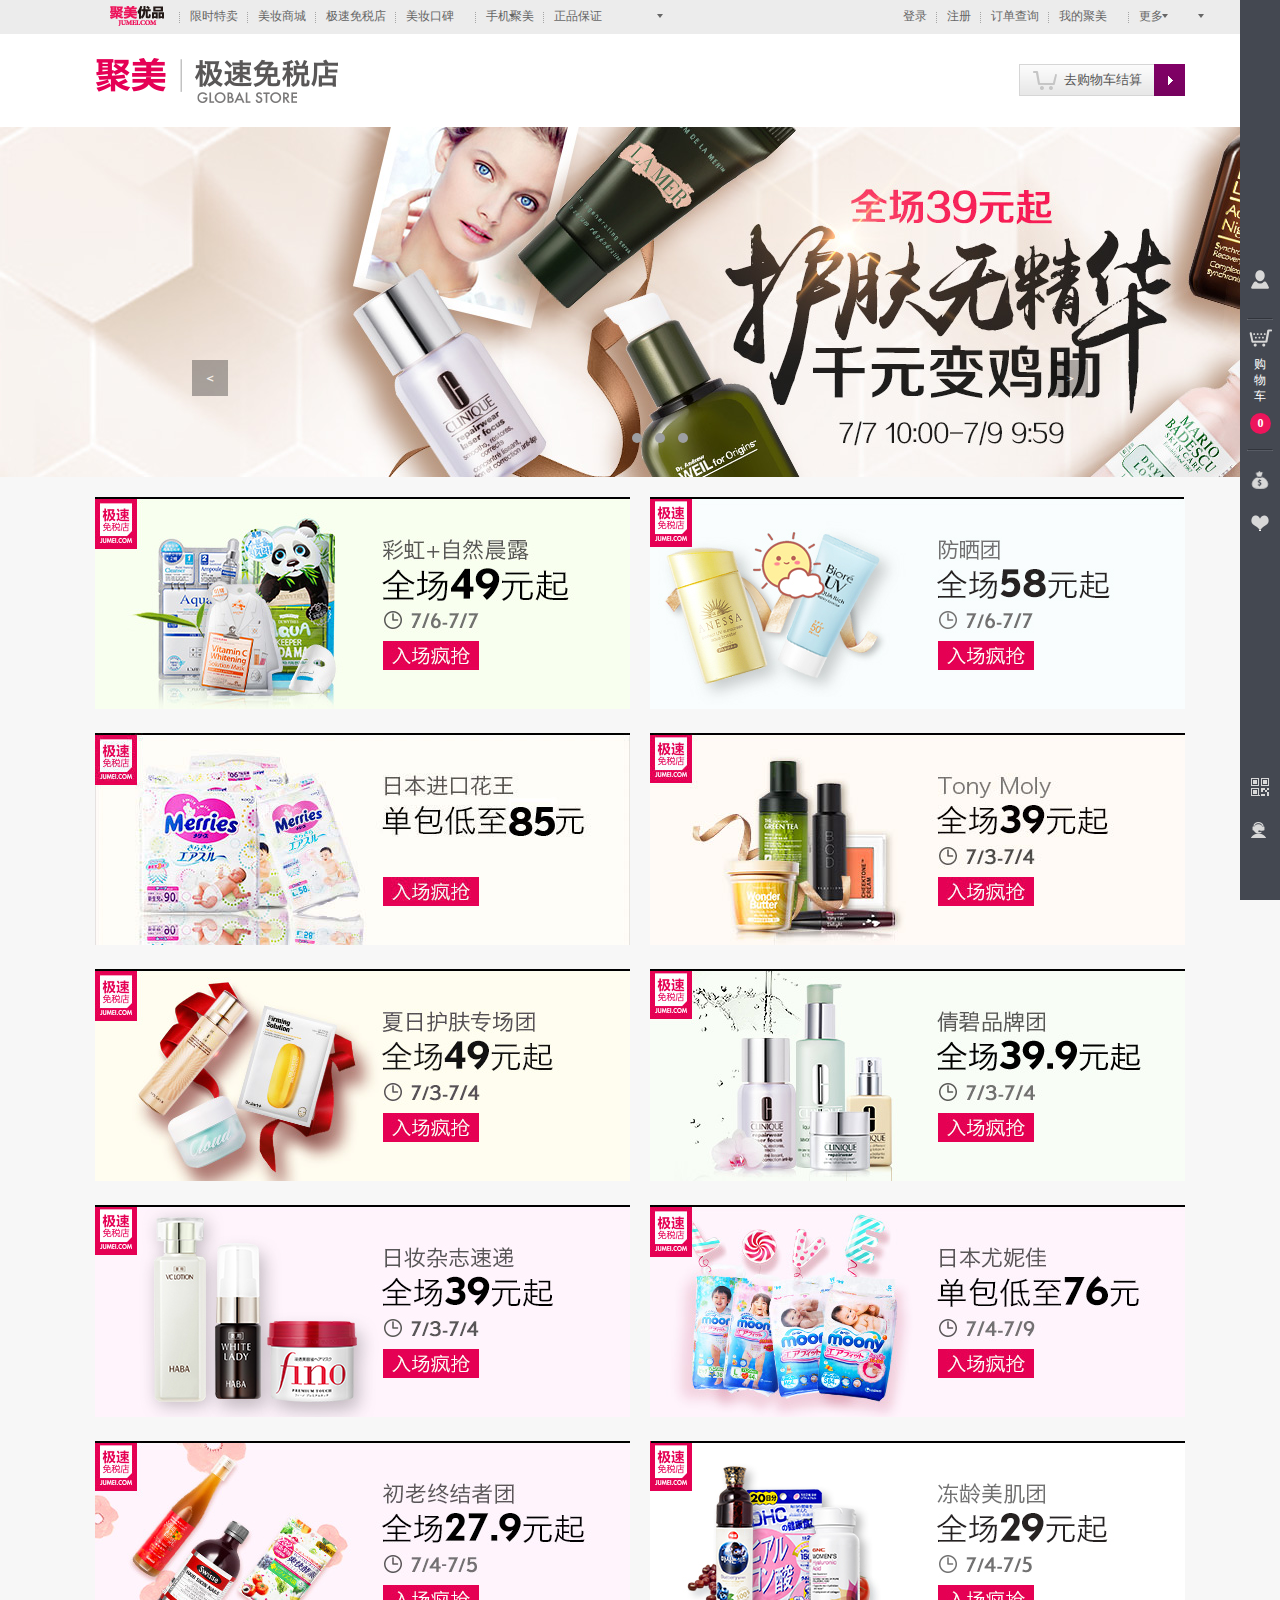
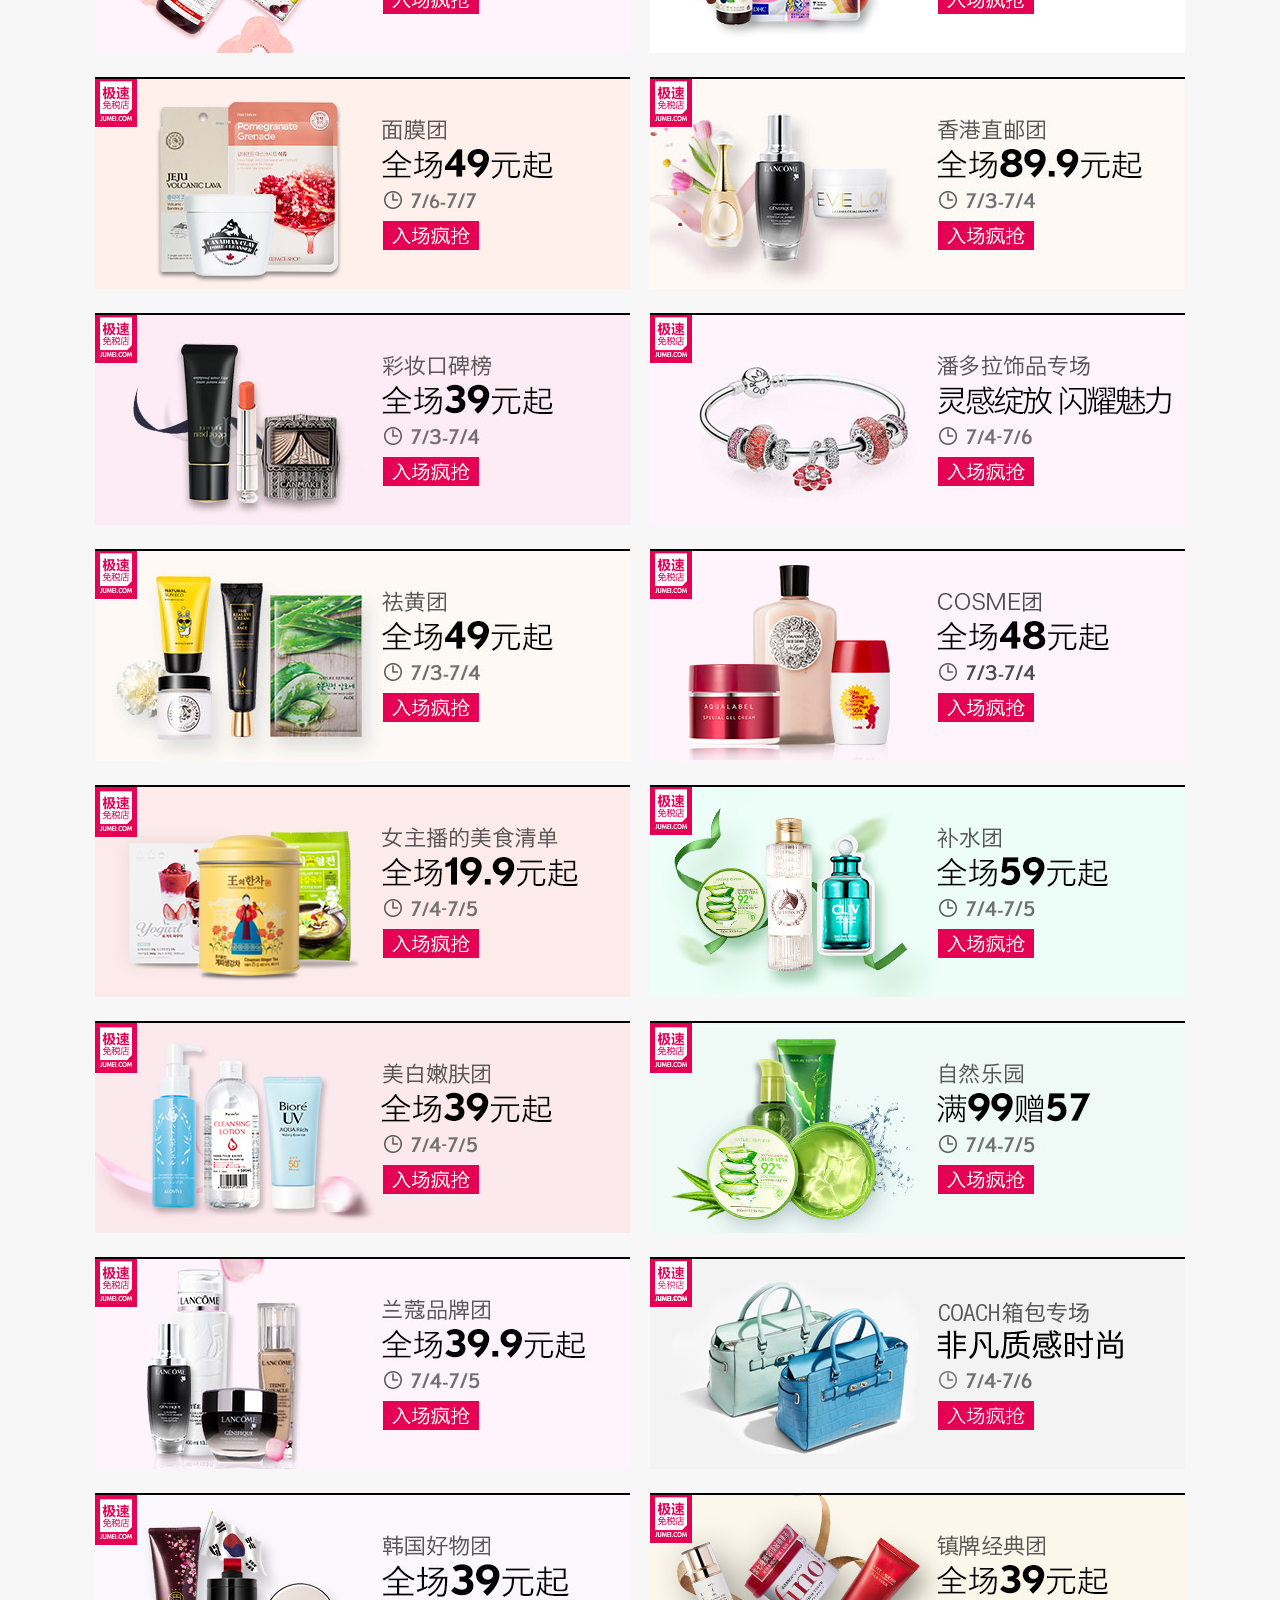
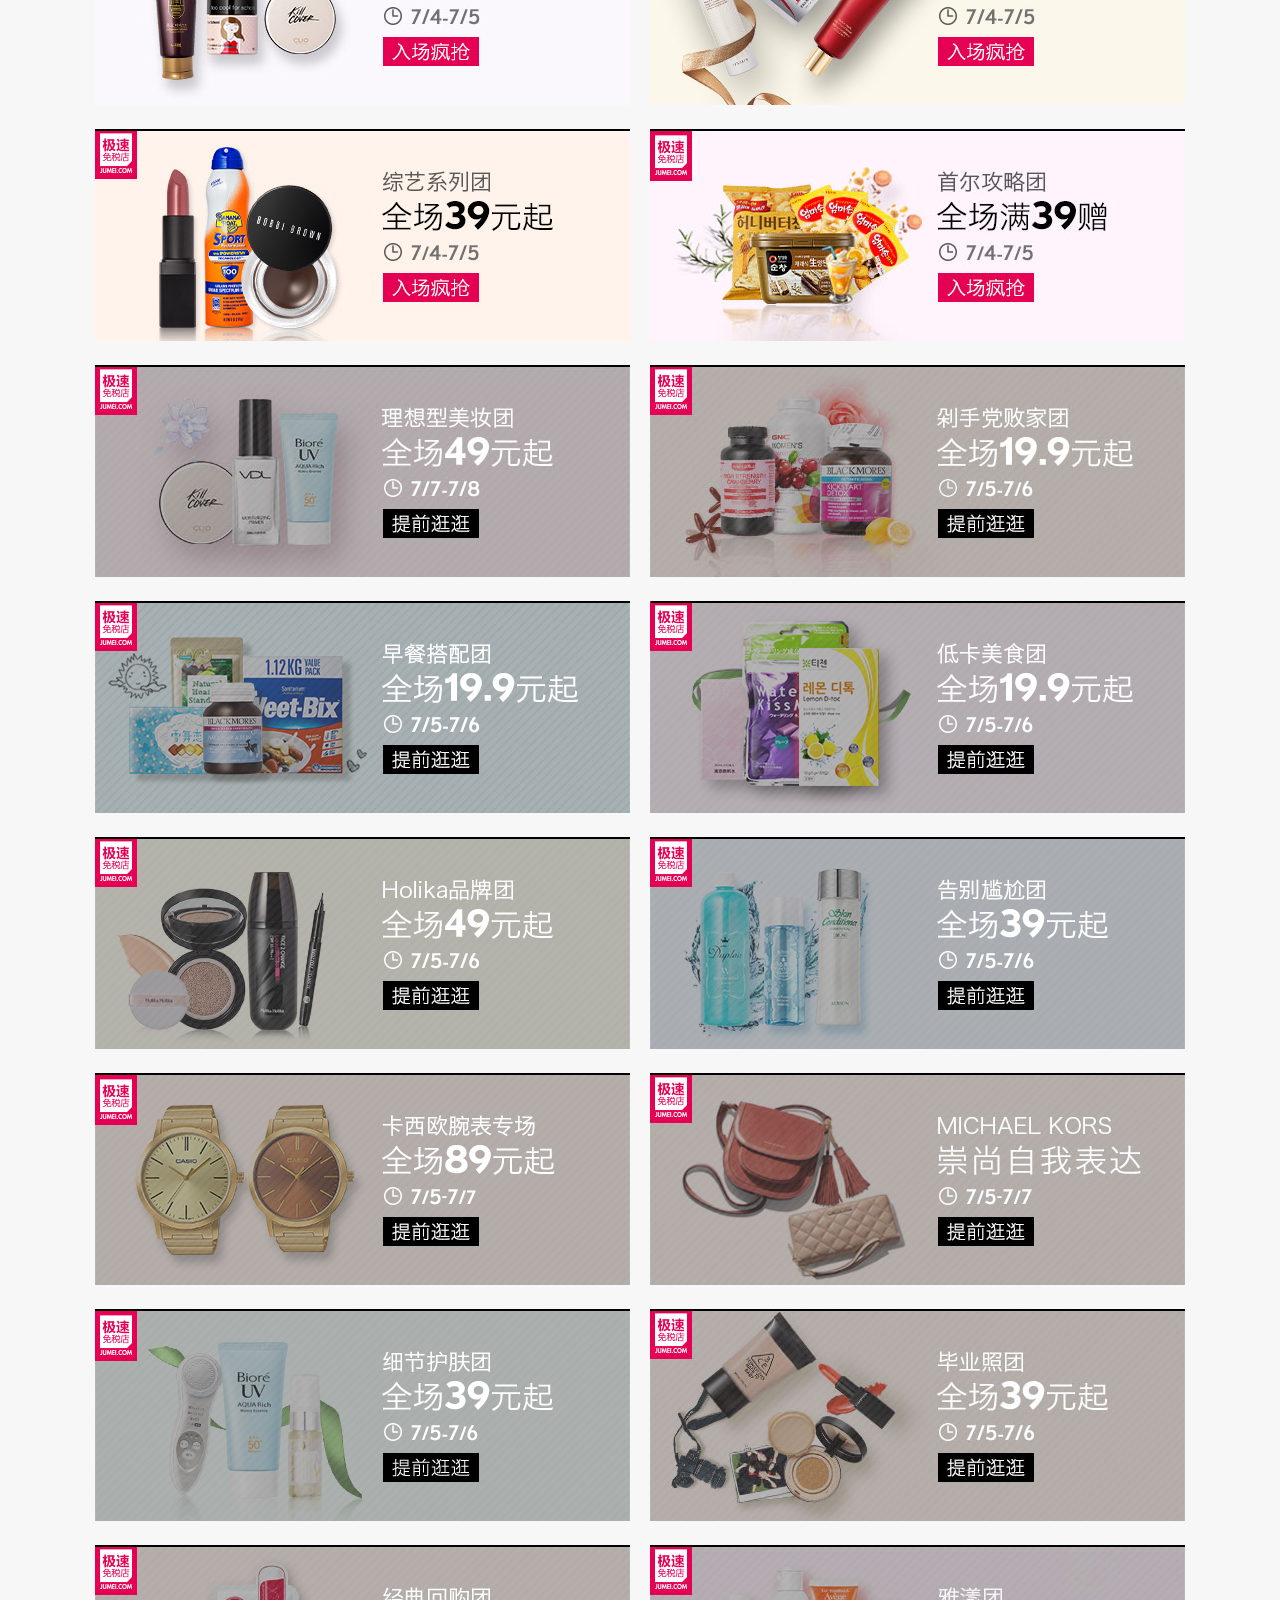
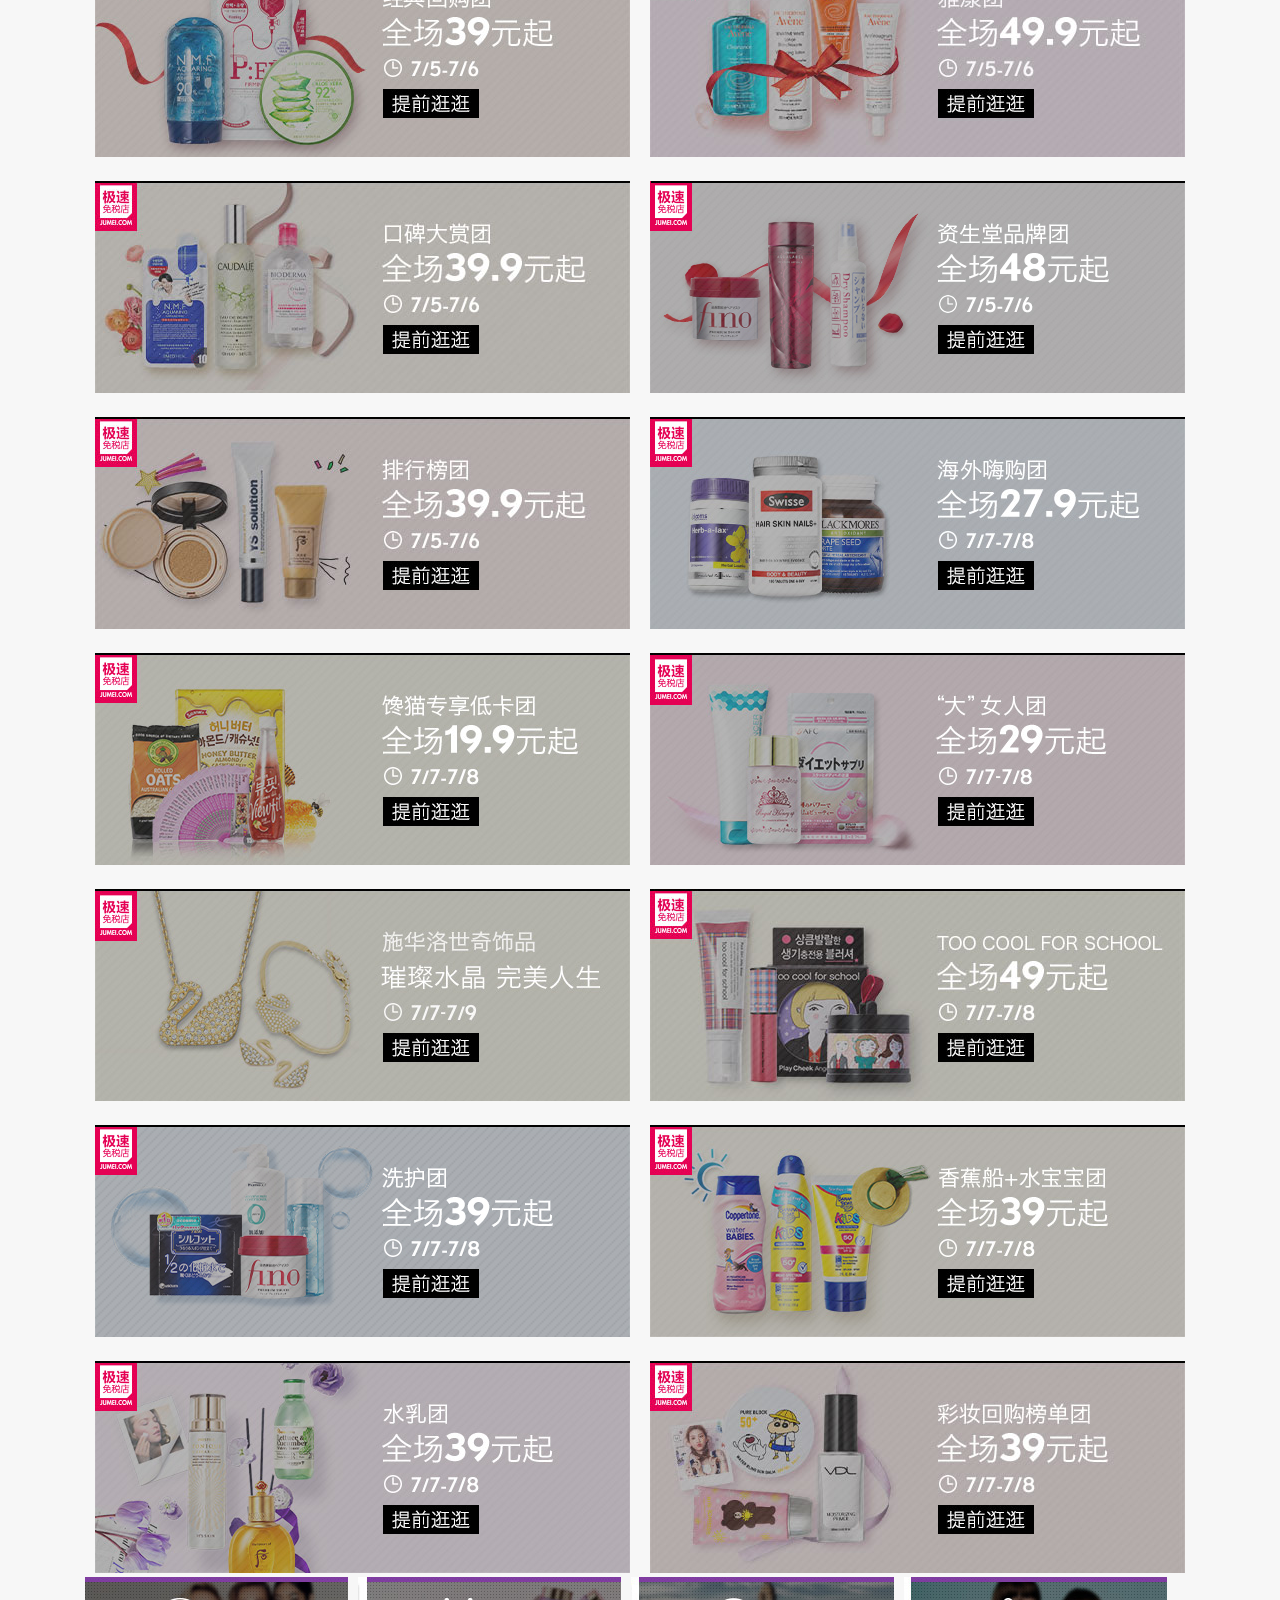
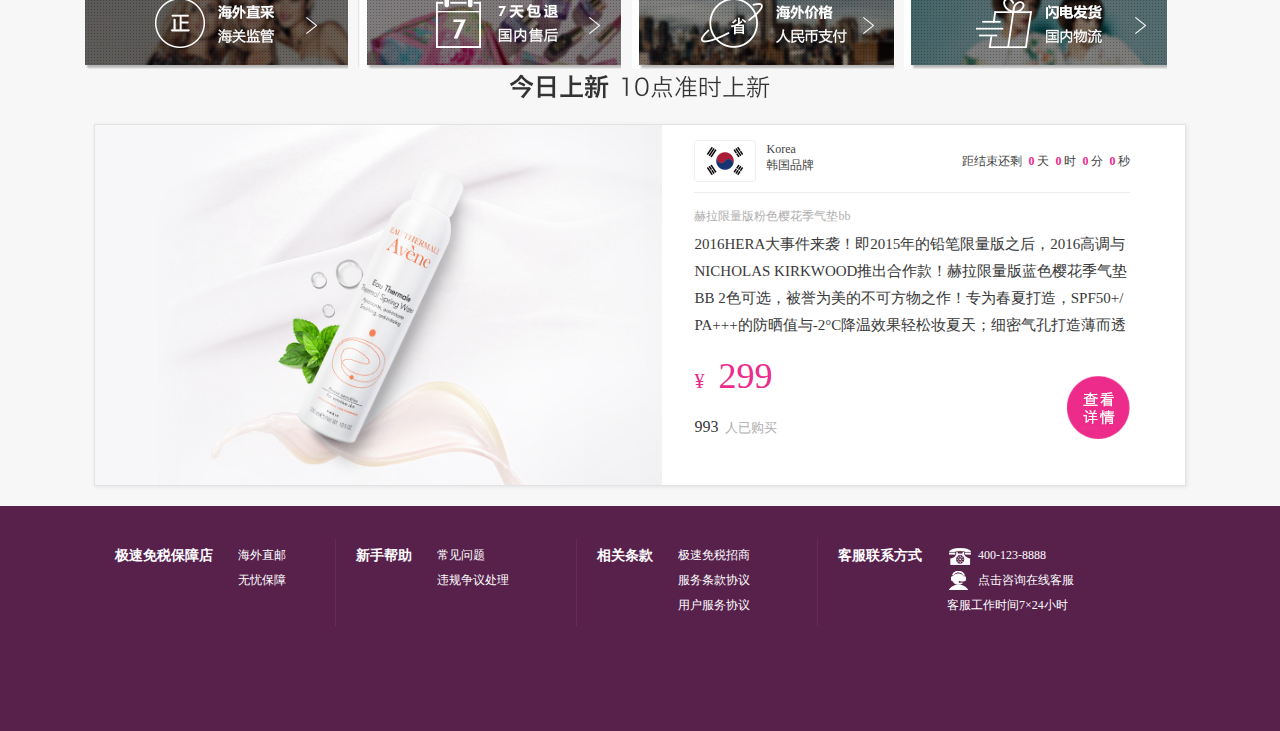
<file: htmls/index.html>
<!DOCTYPE html>
<html>
	<head>
		<meta charset="UTF-8">
		<title>聚美-极速免税店</title>
		<script src="../js/jquery-1.12.4.js" type="text/javascript" charset="utf-8"></script>
		<script src="../js/jquery.cookie.js" type="text/javascript" charset="utf-8"></script>
		<script src="../js/index.js" type="text/javascript" charset="utf-8"></script>
		<link rel="stylesheet" href="../css/index.css" />
		
	</head>
	<body>
		<!--========================右侧导航栏====================-->
		<div class="nav_right">
			<ul class="nav_right_top">
				<li class="nav_right_login">
					<a href="javascript:;" class="nav_a" >
						<span class="nva_a_bg" id="login" ></span>
					</a>
					<div class="nav_login">
						<div class="nav_login_logo">
							<p class="pImg"><img src="../imgs/nav_login.jpg"/></p>
							<p class="pText">你好！请<a href="login.html" target="_blank">登录</a>|<a href="register.html"target="_blank">注册</a></p>
						</div>
						<div class="nav_btn">
							<a href="javascript:;" class="nav_myorder">我的订单</a>
							<a href="javascript:;"  class="nav_myfav">我的收藏</a>
						</div>
						<p class="er_sj login_sj"></p>
						<a class="close"></a>
					</div>
				</li>
				<li class="nav_right_cart">
					<a href="javascript:;"  class="nav_a" >
						<span></span>
						<em class="text">购物车</em>
						<strong>0</strong>
					</a>
				</li>
				<li class="nav_qianbao">
					<a href="javascript:;" class="nav_a">
						<span class="nva_a_bg" id="caichan"></span>
					</a>
					<div class="my_qianbao">我的财产<p class="sanjiao"></p></div>
				</li>
				<li class="nav_qianbao">
					<a href="javascript:;" class="nav_a">
						<span class="nva_a_bg" id="xinyuan"></span>
					</a>
					<div class="my_qianbao">我的心愿单<p class="sanjiao"></p></div>
				</li>
			</ul>
			<ul class="nav_right_b">
				<li class="nav_ewm nav_qianbao">
					<a href="javascript:;" class="nav_a">
						<span  class="nva_a_bg" id="ewm"></span>
					</a>
					<div class="nav_ewm_pic"><img src="../imgs/phone_ewm.png"/><p class="er_sj"></p></div>
				</li>
				<li class="nav_qianbao" id="mask">
					<a href="javascript:;" class="nav_a">
						<span class="nva_a_bg" id="kefu"></span>
					</a>
					<div class="my_qianbao">客服中心<p class="sanjiao"></p></div>
				</li>
				<li class="nav_qianbao" id="toTop">
					<a href="javascript:;" class="nav_a">
						<span class="nva_a_bg" id="dingbu"></span>
					</a>
					<div class="my_qianbao" >返回顶部<p class="sanjiao"></p></div>
				</li>
			</ul>
			<div class="buycart">
				<div class="buycart_1">
					<span>购物车</span>
					<span class="car_close">×</span>
				</div>
				<div class="buycart_2">
					<div class="buycar_em"></div>
				</div>
			</div>
		</div>
		<!--======================================顶部导航=======================================-->
		<div class="header">
			<div class="header_header">
				<ul class="headerl">
					<li><a href="javascript:;"><img src="../imgs/smalllogo.png"/></a></li>
					<li><a href="javascript:;">限时特卖</a></li>
					<li><a href="javascript:;">美妆商城</a></li>
					<li><a href="javascript:;">极速免税店</a></li>
					<li class="header_more">
						<a href="javascript:;"  class="header_a">
							美妆口碑
							<strong class="header_shadow"></strong>
						</a>
						<div class="menu_list">
							<a href="javascript:;">美妆大全</a>
							<a href="javascript:;">口碑</a>
							<a href="javascript:;">free派</a>
							<a href="javascript:;">喜从盒来</a>
							<a href="javascript:;">我的闺房</a>
						</div>
					</li>
					<li><a href="javascript:;">手机聚美</a></li>
					<li class="header_more" style="background: none;">
						<a href="javascript:;" class="header_a">
							正品保证
							<strong class="header_shadow"></strong>
						</a>
						<div class="menu_list">
							<a href="javascript:;">真品联盟</a>
							<a href="javascript:;">正品鉴定</a>
							<a href="javascript:;">常见问题</a>
							<a href="javascript:;">退货政策</a>
							<a href="javascript:;">帮助中心</a>
						</div>
					</li>
				</ul>
				<ul class="headerr">
					<li><a href="login.html"target="_blank">登录</a></li>
					<li><a href="register.html"target="_blank">注册</a></li>
					<li><a href="javascript:;">订单查询</a></li>
					<li  class="header_more">
						<a href="javascript:;" class="header_a">
							我的聚美
							<strong class="header_shadow"></strong>
						</a>
							<div class="menu_list">
								<a href="javascript:;">我的订单</a>
								<a href="javascript:;">我的现金券</a>
								<a href="javascript:;">我的红包</a>
								<a href="javascript:;">我的余额</a>
								<a href="javascript:;">我的提现退款</a>
							</div>
						
					</li>
					<li style="background: none;"  class="header_more">
						<a href="javascript:;" class="header_a">
							更多
							<strong class="header_shadow1"></strong>
						</a>
						<div class="menu_list">
							<a href="javascript:;">邀请好友</a>
							<a href="javascript:;">添加收藏</a>
							<a href="javascript:;">新浪微博</a>
							<a href="javascript:;">聚美微信</a>
							<a href="javascript:;">腾讯微博</a>
							<a href="javascript:;">人人公众主页</a>
						</div>
					</li>
				</ul>
			</div>
		</div>
		<!--======================购物车=================-->
		<div class="header_wrapdad">
			<div class="header_wrap">
				<div class="paycar">
					<a href="shopcart.html" target="_blank" class="pay_logo">
						<span id="">去购物车结算</span>
					<span></span>
					</a>
				</div>
				<a href="javascript:;" class="logo">
				</a>
			</div>
		</div>
		
		<!--===============焦点图===================-->
		<div class="banner">
			<div id="home_foucs">
				<div class="slide_control">
					<a href="javascroipt:;">1</a>
					<a href="javascroipt:;">2</a>
					<a href="javascroipt:;">3</a>
				</div>
				<ul>
					<li><a href="banner.html" target="_blank"></a></li>
					<li><a href="banner.html" target="_blank"></a></li>
					<li><a href="banner.html" target="_blank"></a></li>
				</ul>
				
			</div>
			<strong class="control_l">＜</strong>
			<strong class="control_r">＞ </strong>
		</div>
		<!--图片列表===============-->
		<div class="home_pic_list">
			<div class="home_ad_list">
			</div>
		</div>
		<!--服务========================-->
		<div class="box_list">
			<div><a href="javascript:;"></a></div>
			<div><a href="javascript:;"></a></div>
			<div><a href="javascript:;"></a></div>
			<div><a href="javascript:;"></a></div>
		</div>
		<!--//上新-->
		<div class="index_title"></div>
		<!--详细上新-->
		<div class="new_detail">
			<div class="detail_left">
				<a href="javascript:;" class="detail_a">
					<img src="../imgs/detail1.jpg"/>
				</a>
			</div>
			<div class="detail_right">
				<a href="javascript:;">
					<div class="detail_right_logo">
						<div class="detail_right_logo_l">
							<img src="../imgs/021_flag.jpg"/>
							<ul>
								<li>Korea</li>
								<li>韩国品牌</li>
							</ul>
						</div>
						<div class="detail_right_logo_r">
							<span>距结束还剩</span>
							<span class="detail_time">
								<em>0</em>天
								<em>0</em>时
								<em>0</em>分
								<em>0</em>秒
							</span>
						</div>
					</div>
					<p class="detail_right_p1">
						<span> 赫拉限量版粉色樱花季气垫bb</span>
					</p>
					<p class="detail_right_p2"> 2016HERA大事件来袭！即2015年的铅笔限量版之后，2016高调与NICHOLAS KIRKWOOD推出合作款！赫拉限量版蓝色樱花季气垫BB 2色可选，被誉为美的不可方物之作！专为春夏打造，SPF50+/PA+++的防晒值与-2°C降温效果轻松妆夏天；细密气孔打造薄而透明的烛光肤感~ </p>
				</a>
				<div class="detail_price">
					<div class="price_num">
						<strong>
							<span>¥</span>
							299
						</strong>
					</div>
					<div class="detail_total">
						<span>
							<em>993</em>
							人已购买
						</span>
					</div>
				</div>
			</div>
			<div class="detail_box"></div>
		</div>
		<!--瀑布流===============================-->
		<!--<div class="pbl">
			<a href="javascript:;" class="pbl_img">
				<img src="../imgs/021_flag.jpg" class="pbl_logo"/>
				<img src="../imgs/pbl1.jpg" class="pbl_detail"/>
			</a>
			<a href="javascript:;">
				<div class="pbl_layout">
					<p class="pbl_detail_d">it's skin晶钻蜗牛乳液清爽型，用后转死粉的韩国修复。</p>
					<div class="pbl_price">
						<div class="pbl_price_a">
							<em><span>¥</span>129</em>
							<strong class="pbl_price_a_rmb"><span>¥</span>199</strong>
						</div>
						<div class="pbl_price_b">
							<span><em>2222</em>人已购买</span>
						</div>
						<div class="pbl_price_c">
							距结束还剩:
							<span class="pbl_price_c_time">
								<em>0</em>天
								<em>0</em>时
								<em>0</em>分
								<em>0</em>秒
							</span>
						</div>
					</div>
				</div>
			</a>
		</div>-->
		<!--底部footer-->
		<div class="footer_bottom">
			<div class="footer_container">
				<div class="footer_container_l">
					<h2>极速免税保障店</h2>
					<ul>
						<li><a href="javascript:;">海外直邮</a></li>
						<li><a href="javascript:;">无忧保障</a></li>
					</ul>
				</div>
				<div class="footer_container_l">
					<h2>新手帮助</h2>
					<ul>
						<li><a href="javascript:;">常见问题</a></li>
						<li><a href="javascript:;">违规争议处理</a></li>
					</ul>
				</div>
				<div class="footer_container_l">
					<h2>相关条款</h2>
					<ul>
						<li><a href="javascript:;">极速免税招商</a></li>
						<li><a href="javascript:;">服务条款协议</a></li>
						<li><a href="javascript:;">用户服务协议</a></li>
					</ul>
				</div>
				<div class="footer_container_l footer_kefu">
					<h2>客服联系方式</h2>
					<ul>
						<li class="footer_tel"><a href="javascript:;">400-123-8888</a></li>
						<li class="footer_per"><a href="javascript:;">点击咨询在线客服</a></li>
						<li><a href="javascript:;">客服工作时间7×24小时</a></li>
					</ul>
				</div>
			</div>
		</div>
		<!--弹出框、遮罩层-->
		<div class="mask"></div>
		<div class="overDiv">
			<div class="overDiv_t">
				<span class="overDiv_text">请您选择咨询类型</span>
				<span class="overDiv_close">×</span>
			</div>
			<div class="overDiv_con">
				<li class="li_on li_on_hover">
					<span>售前咨询</span>
					<div class="li_on_div">
						<a href="javascript:;" >服饰</a>
						<a href="javascript:;" >化妆品</a>
						<a href="javascript:;" >母婴</a>
						<a href="javascript:;" >轻奢</a>
					</div>
				</li>
				<li class="li_on li_on_hover">
					<span>售后服务</span>
					<div class="li_on_div">
						<a href="javascript:;" >快递咨询</a>
						<a href="javascript:;" >退货</a>
						<a href="javascript:;" >产品问题</a>
					</div>
				</li>
				<li class="li_on li_on_a"><a href="javascript:;">会员服务</a></li>
				<li class="li_on li_on_a"><a href="javascript:;">投诉建议</a></li>
			</div>
		</div>
	</body>
	
</html>
</file>
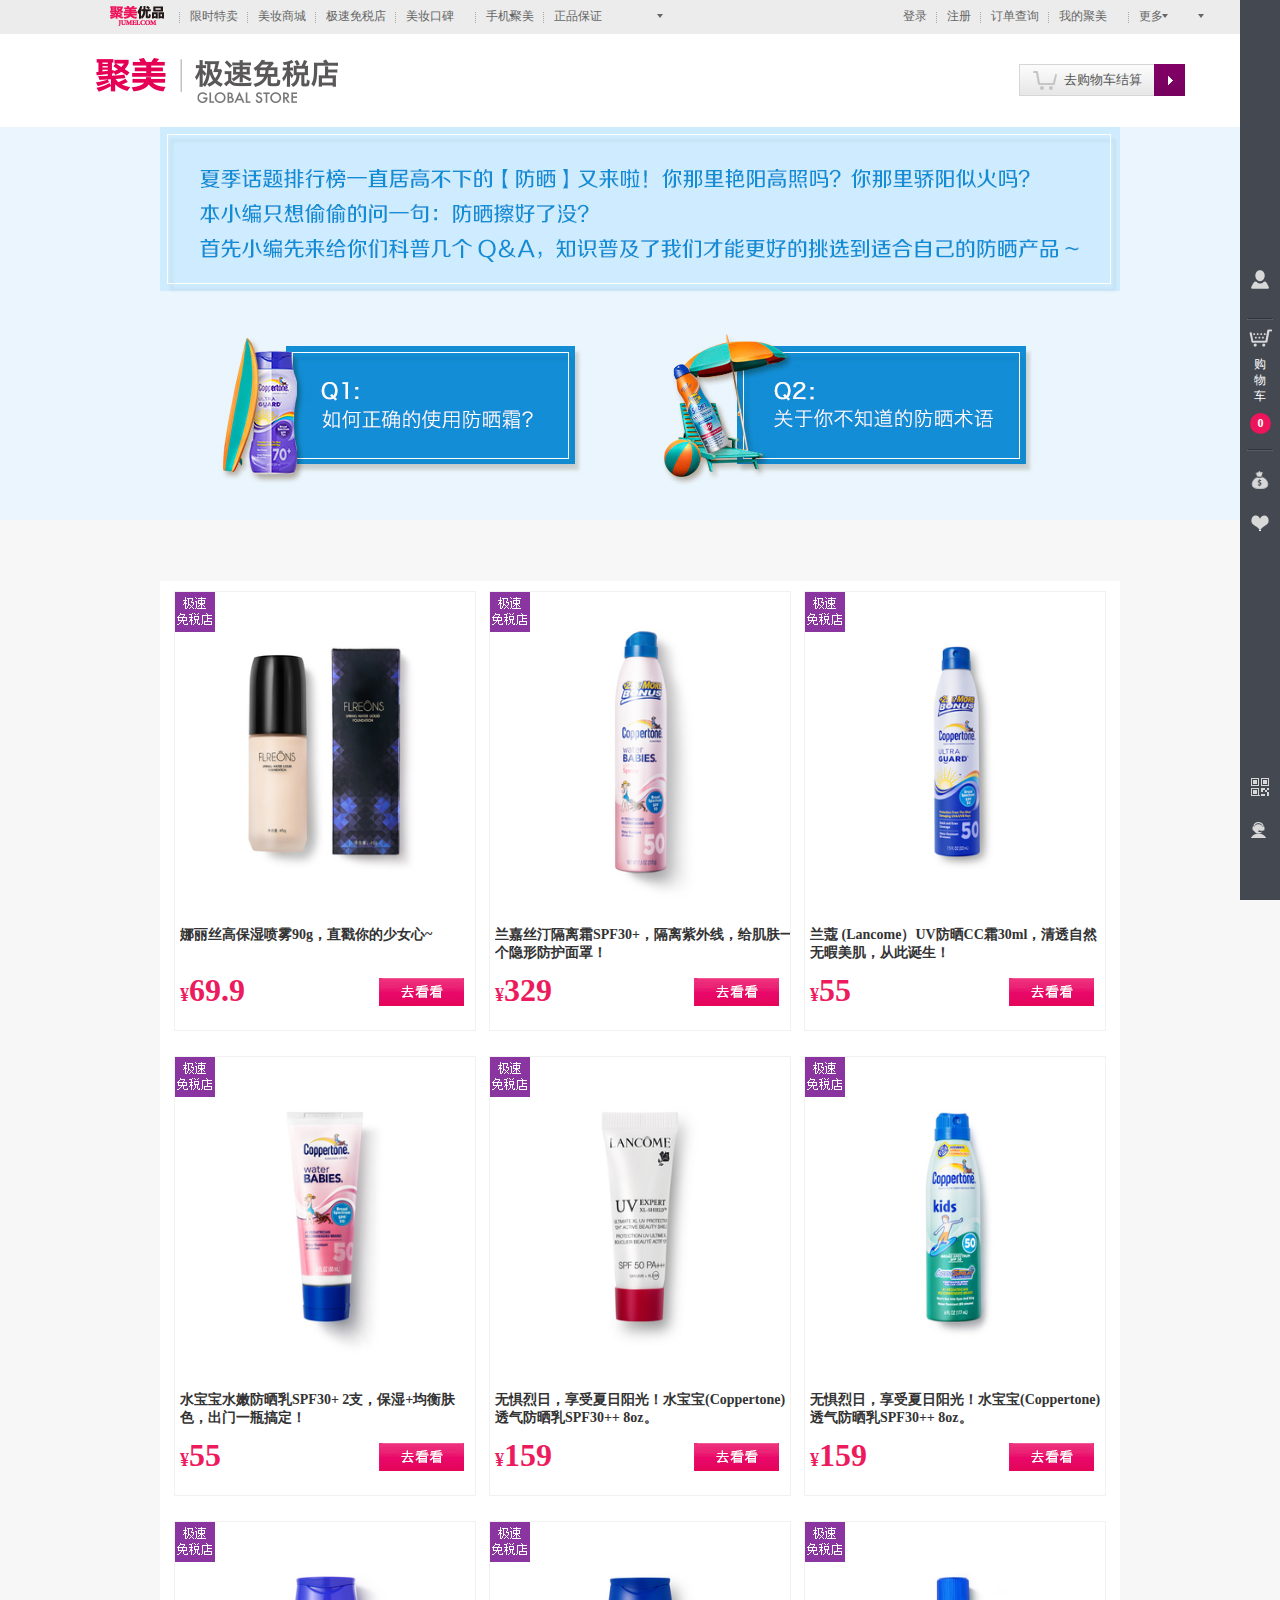
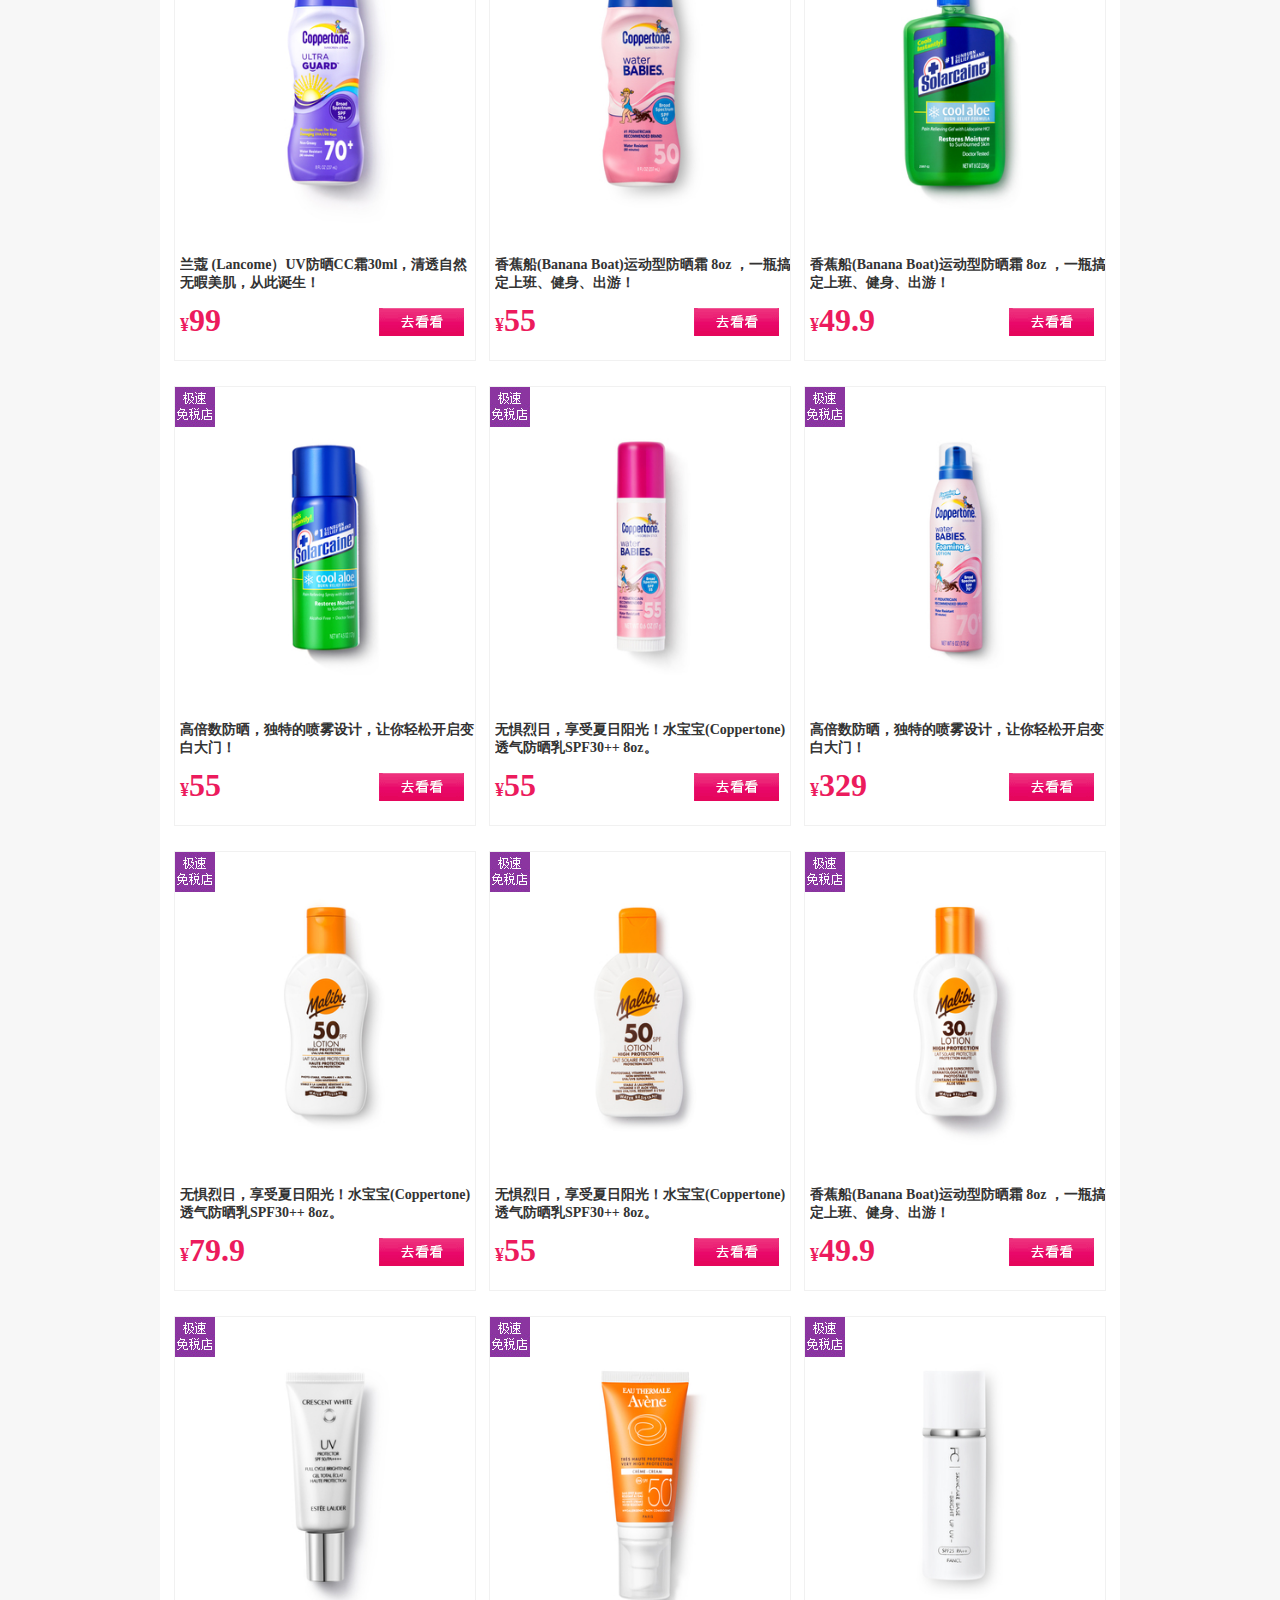
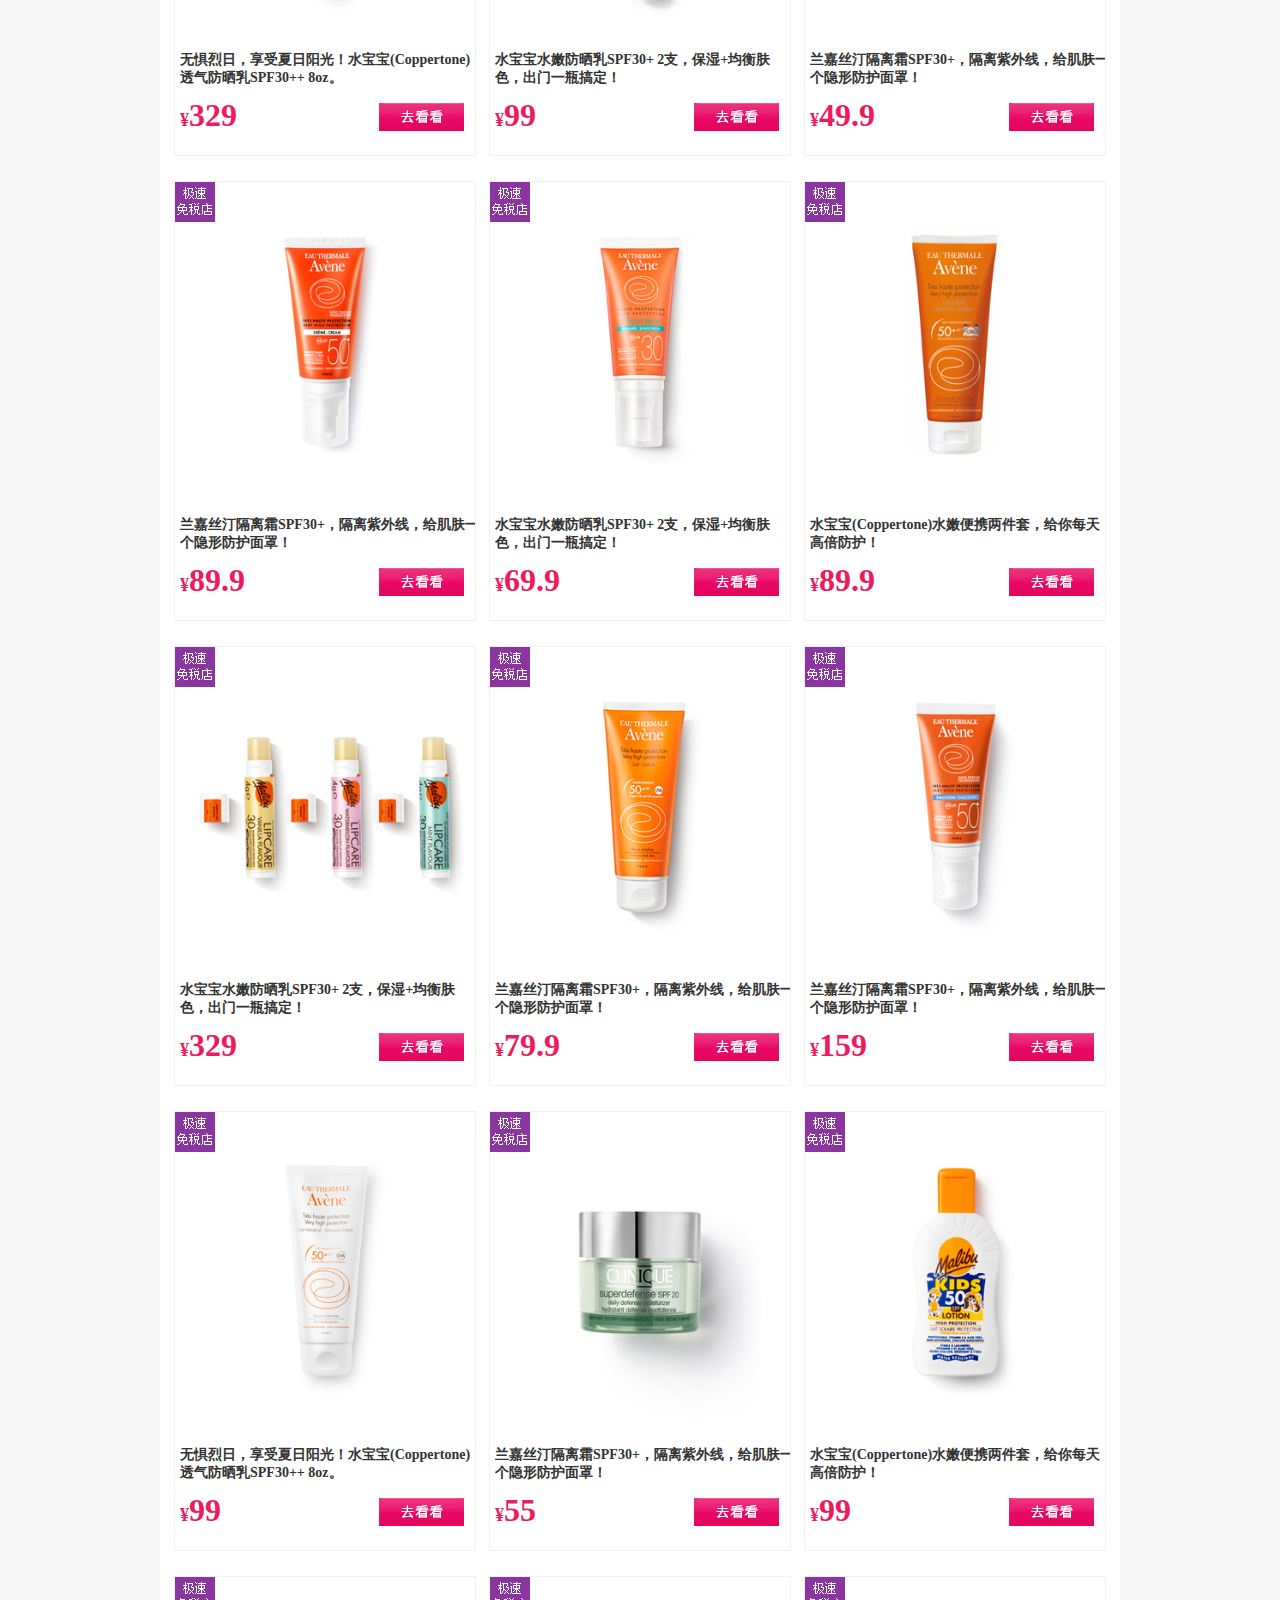
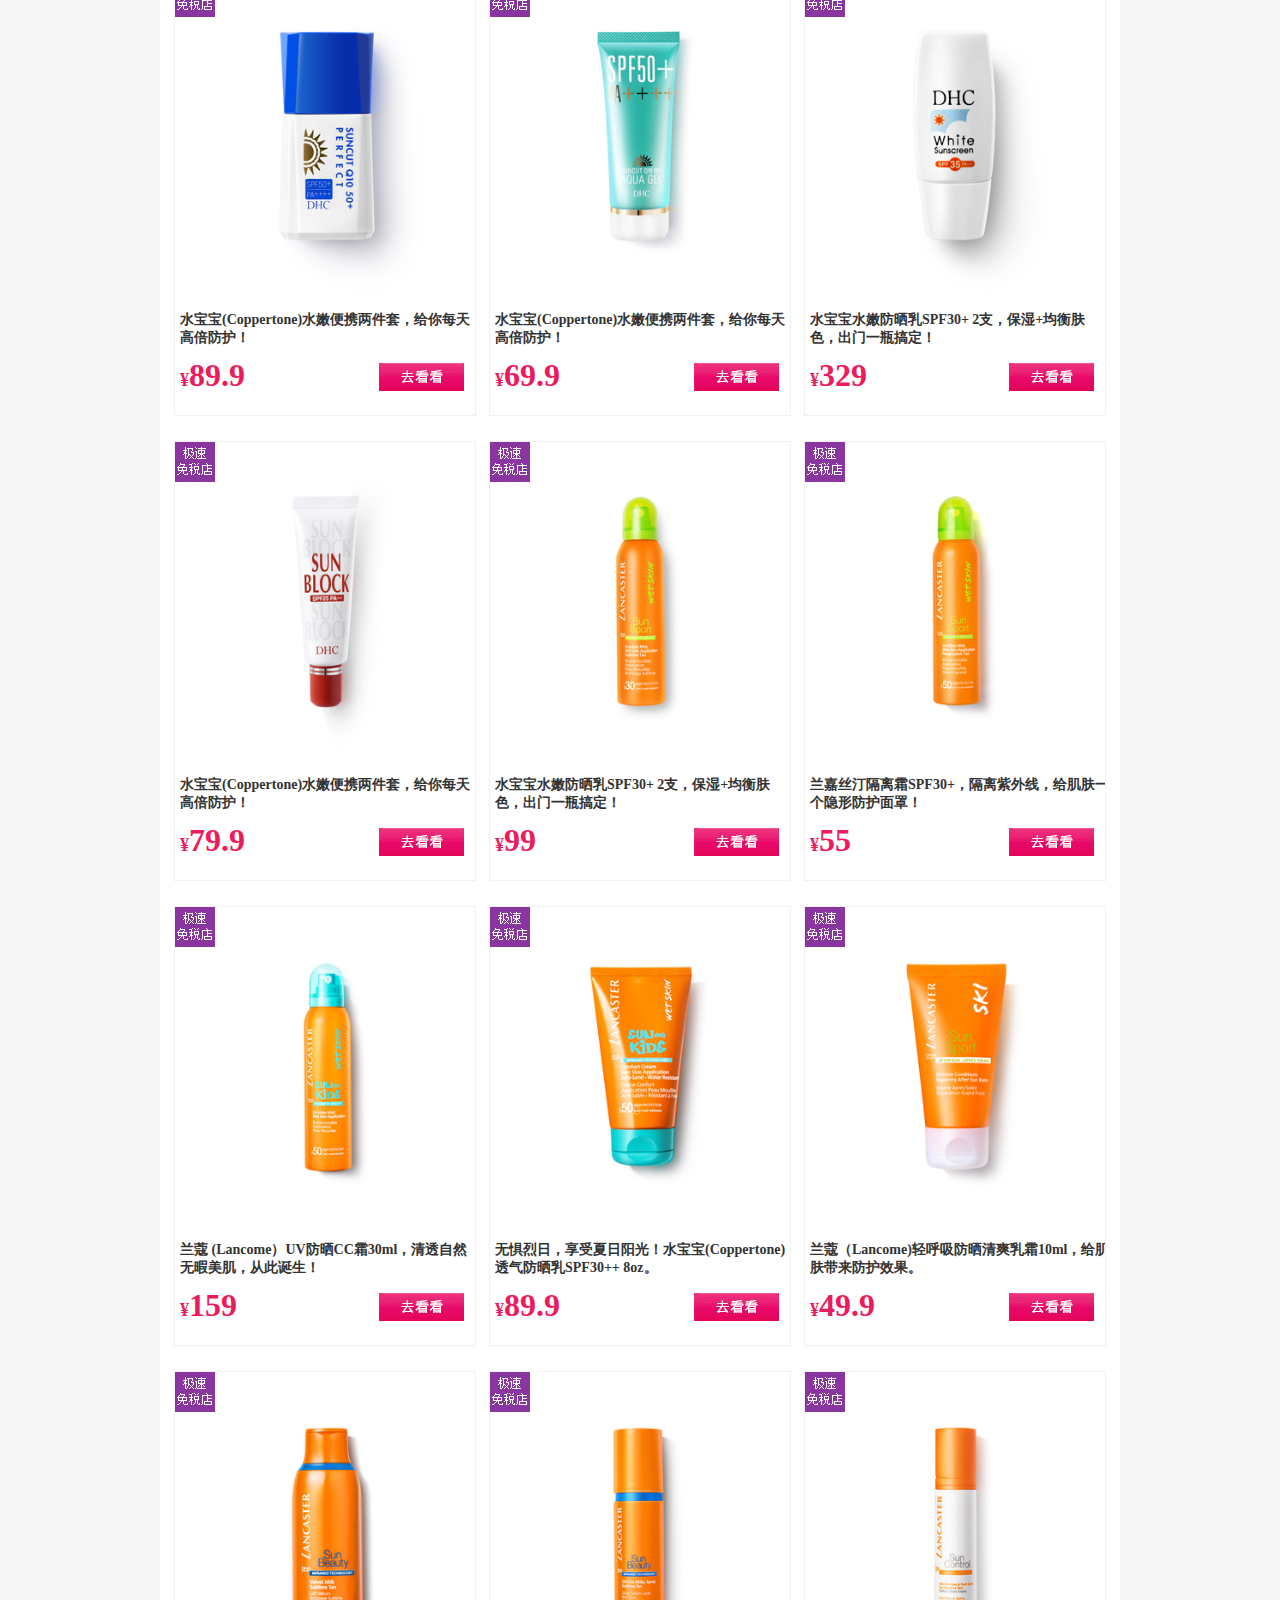
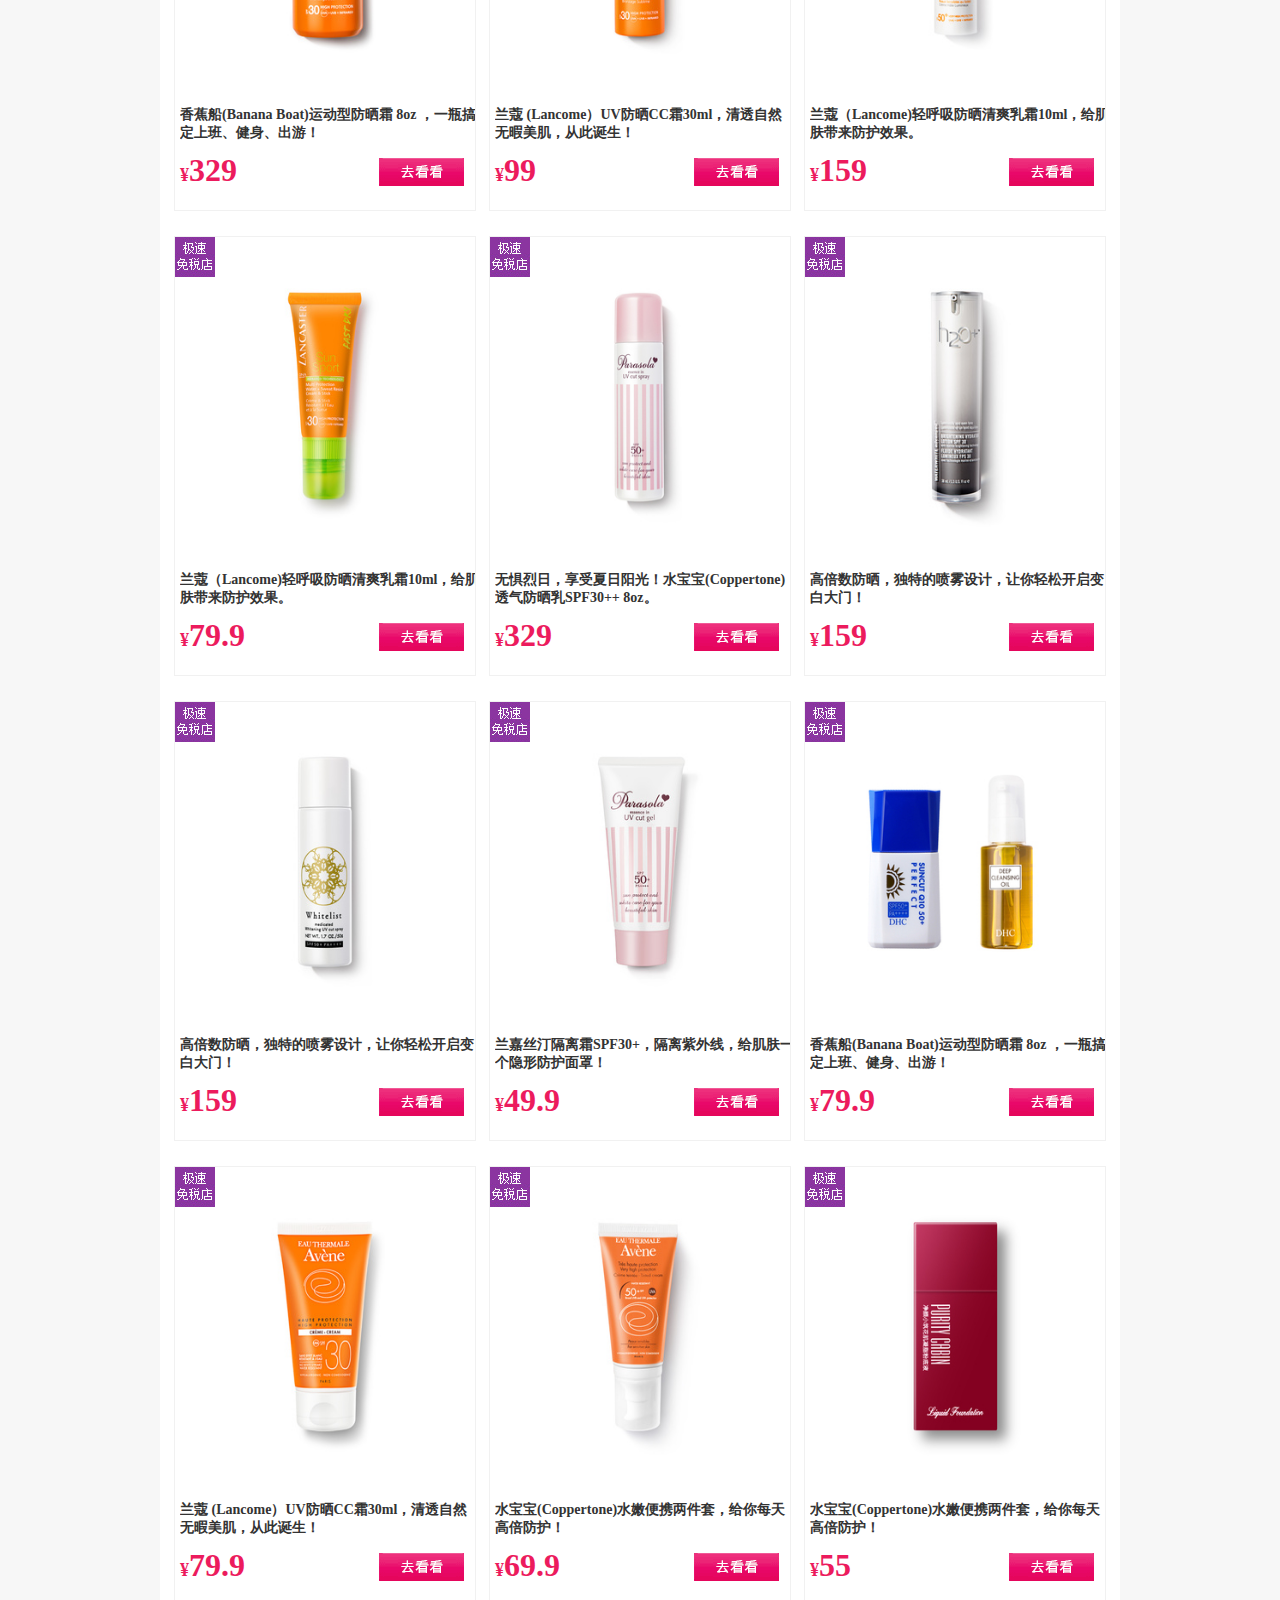
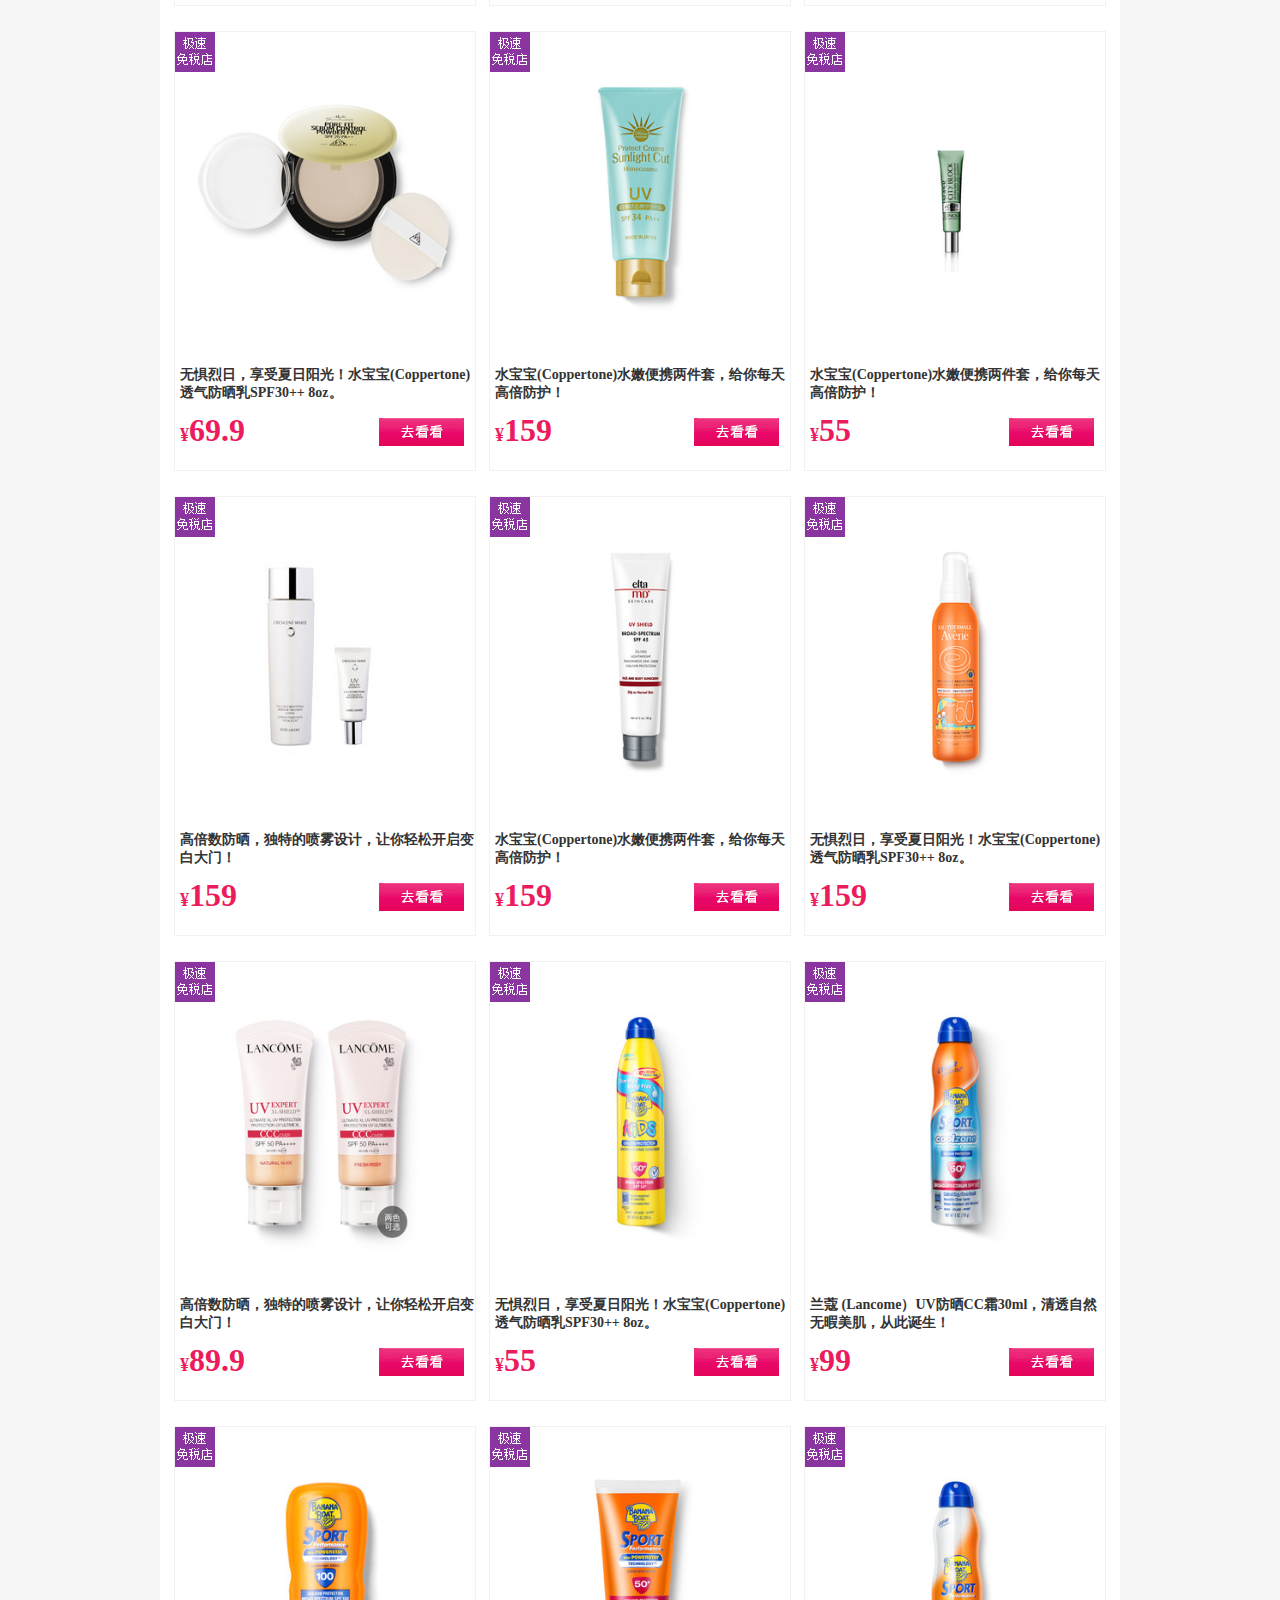
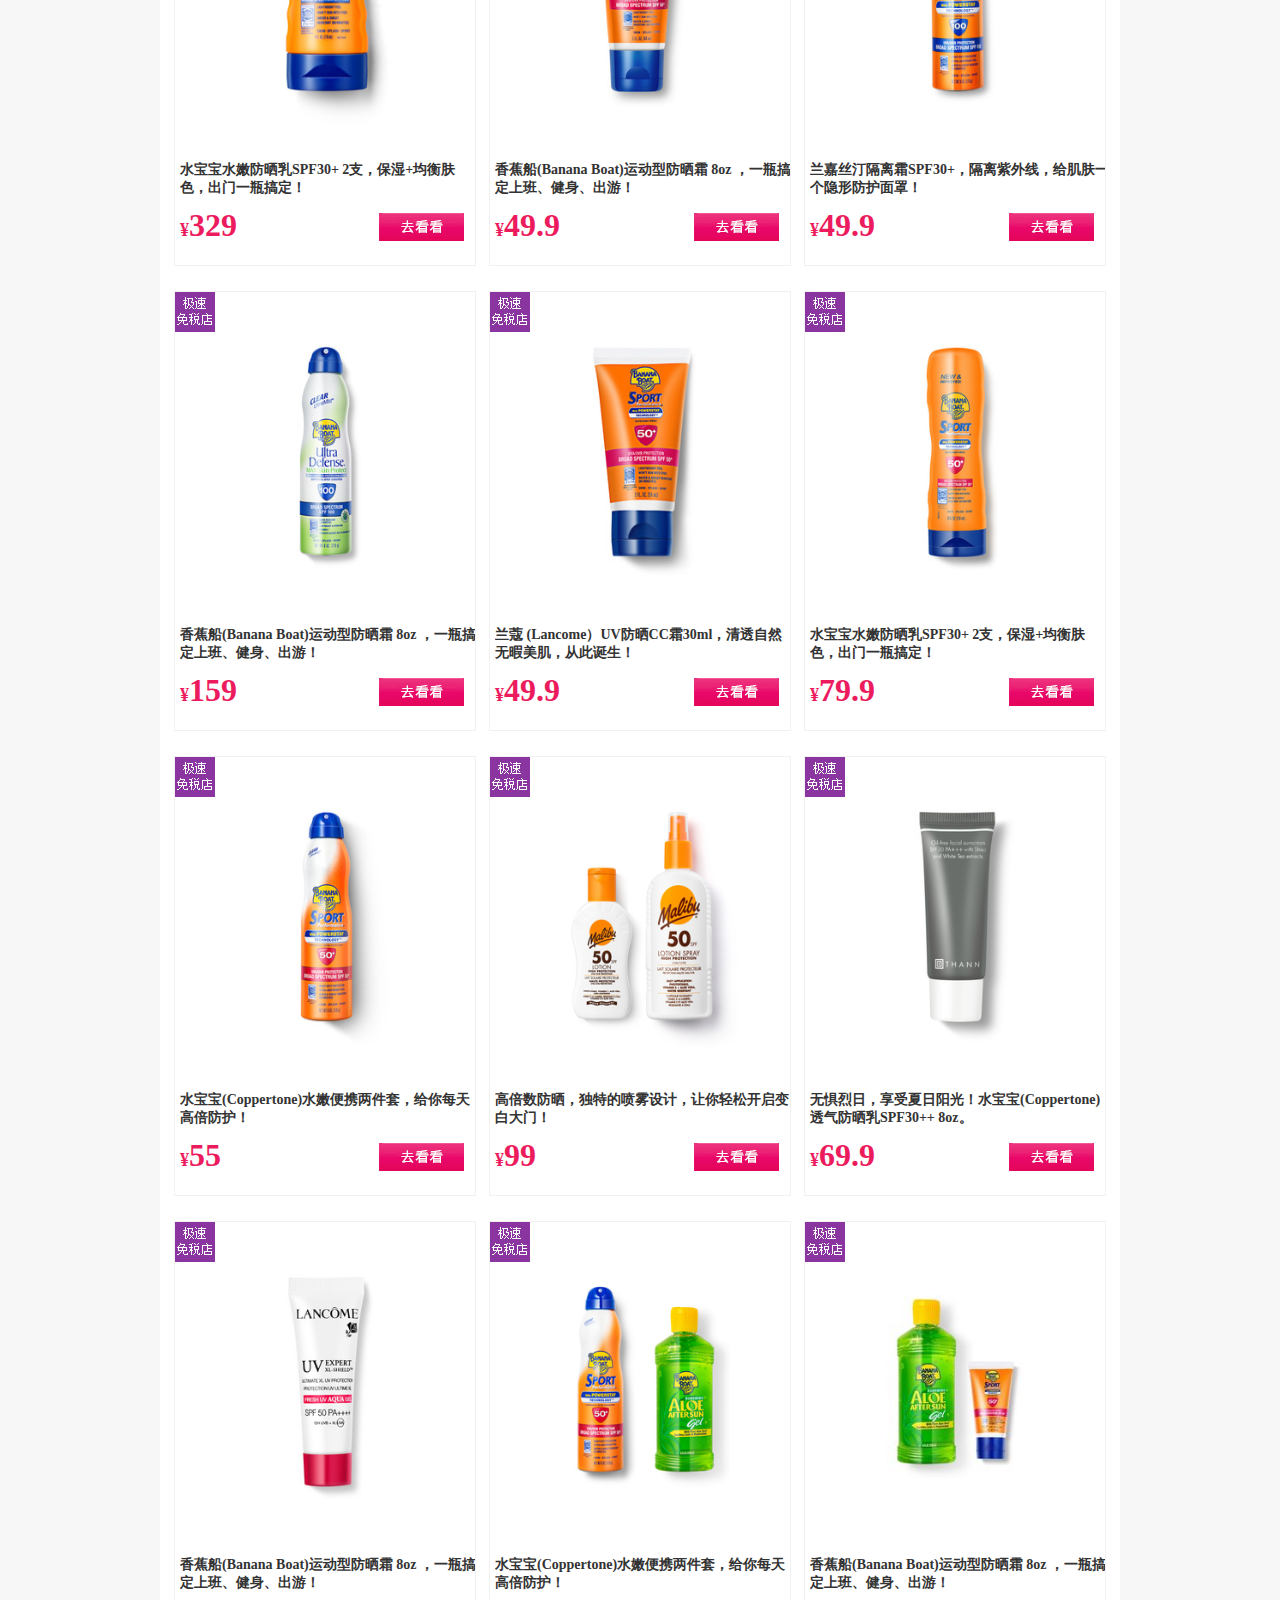
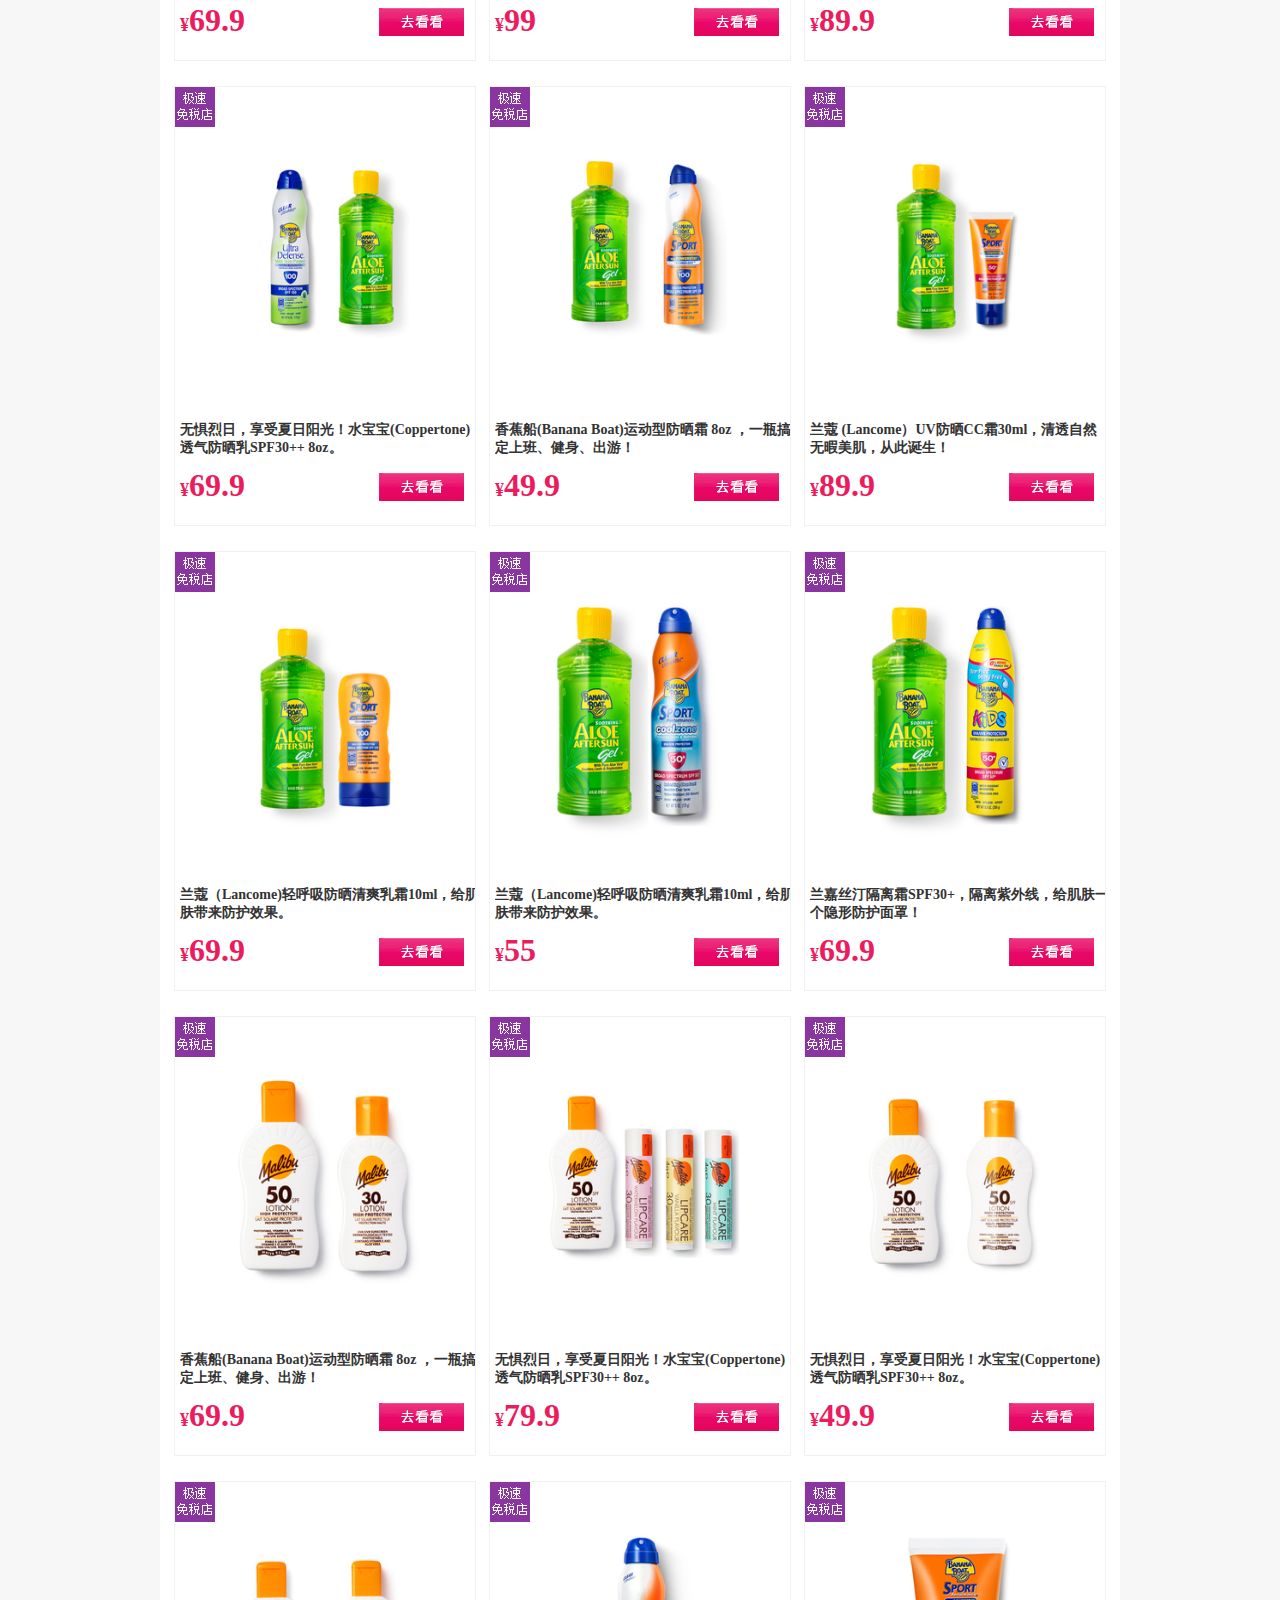
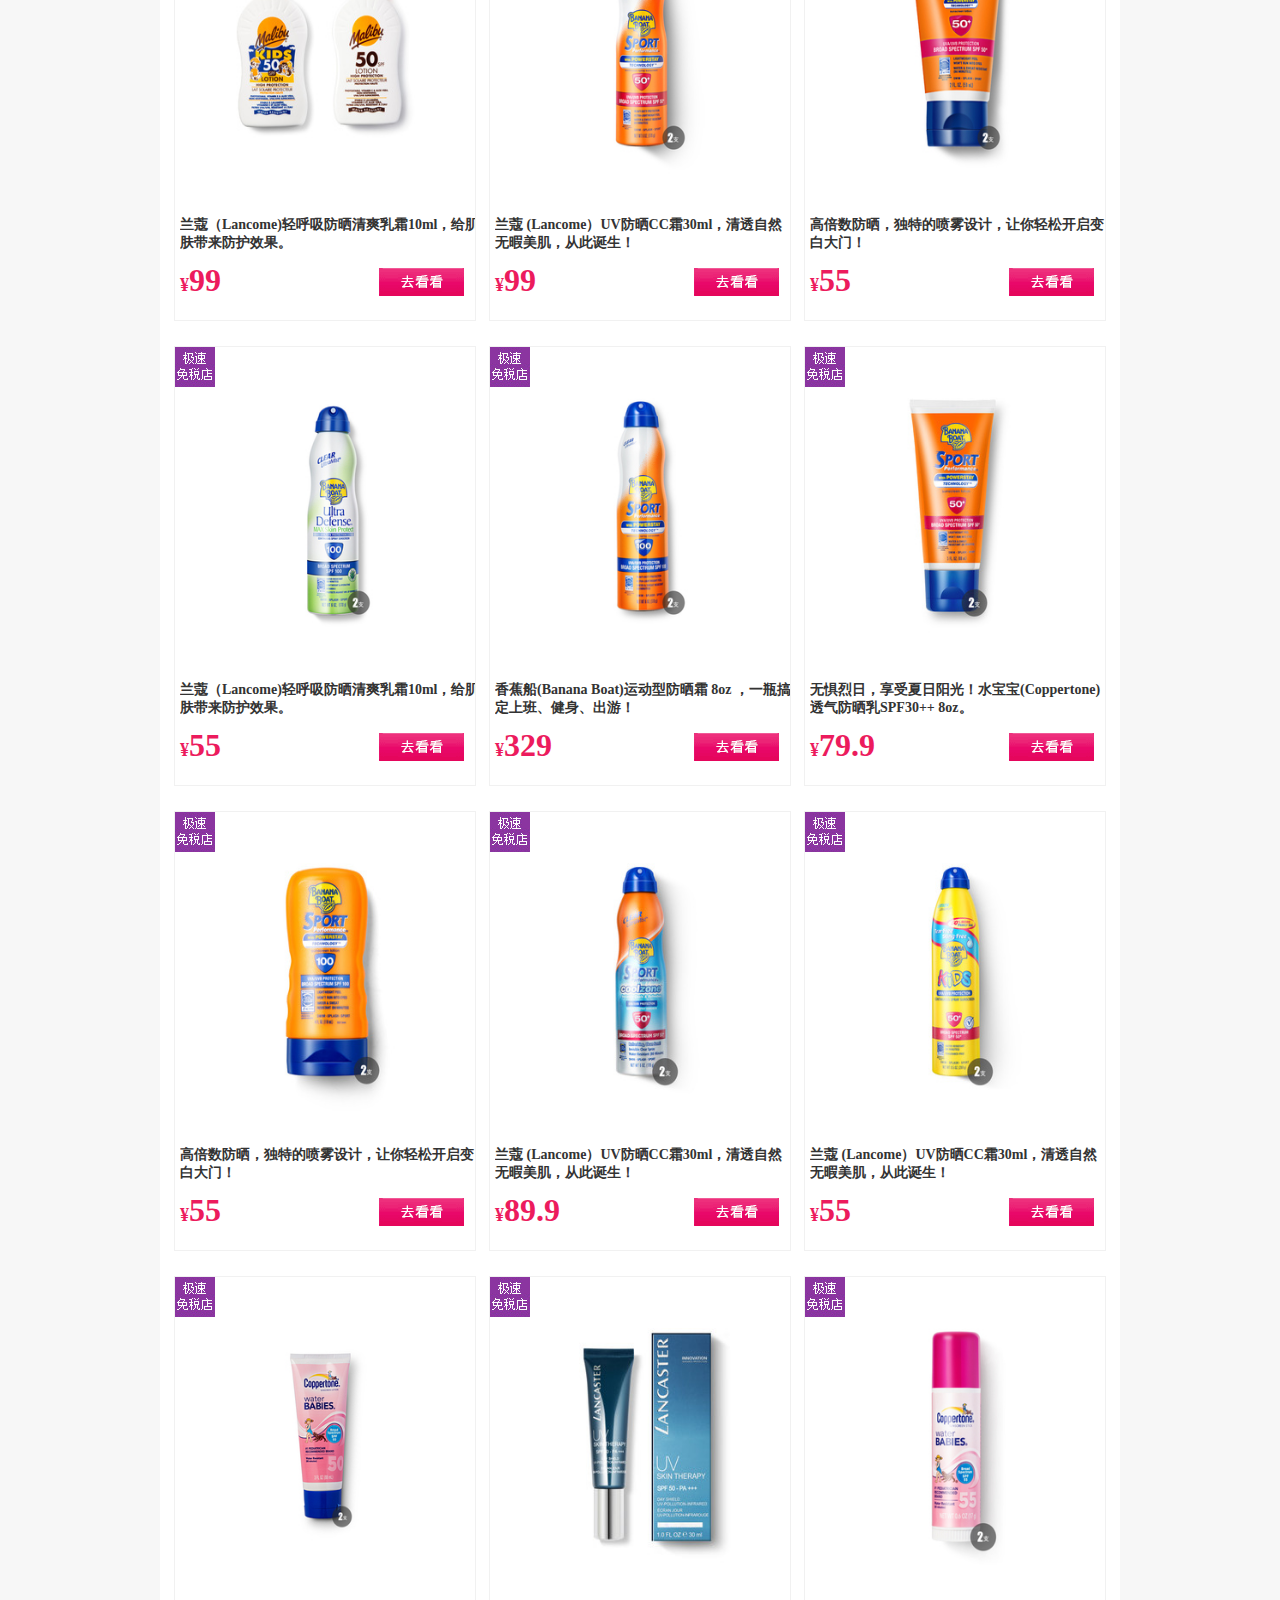
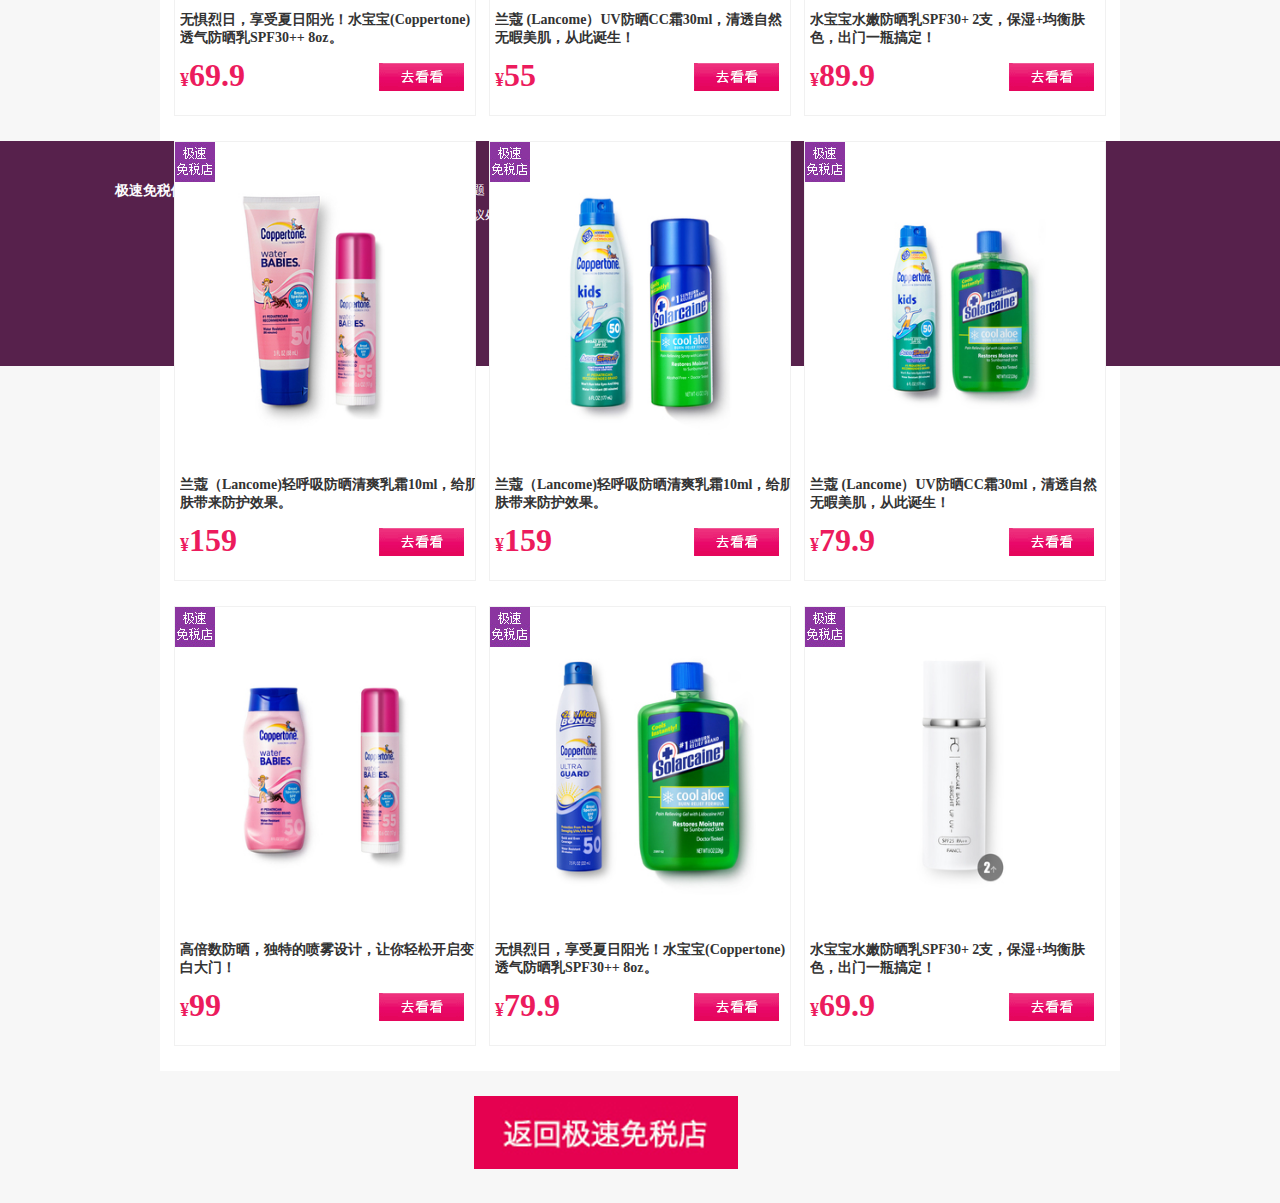
<file: htmls/banner.html>
<!DOCTYPE html>
<html>
	<head>
		<meta charset="UTF-8">
		<title>聚美极速免税店 - 海外直采,国内物流,海外价格,飞一般的免税店体验</title>
		<link rel="stylesheet" href="../css/index.css" />
		<link rel="stylesheet" href="../css/banner.css" />
		<script src="../js/jquery-1.12.4.js" type="text/javascript" charset="utf-8"></script>
		<script src="../js/index.js" type="text/javascript" charset="utf-8"></script>
		<script src="../js/banner.js" type="text/javascript" charset="utf-8"></script>
	</head>
	<body>
		<!--========================右侧导航栏====================-->
		<div id="banner_head"></div>
		
		<!--===============焦点图===================-->
		<!--<div class="banner">
			<div id="home_foucs">
				<div class="slide_control">
					<a href="javascroipt:;">1</a>
					<a href="javascroipt:;">2</a>
					<a href="javascroipt:;">3</a>
				</div>
				<ul>
					<li><a href="javascript:;"></a></li>
					<li><a href="javascript:;"></a></li>
					<li><a href="javascript:;"></a></li>
				</ul>
				
			</div>
			<strong class="control_l">＜</strong>
			<strong class="control_r">＞ </strong>
		</div>-->
		<!--========================banner2==================-->
		<div class="banner2">
			<div class="banner2_img"></div>
		</div>
		<div class="banner3">
			<div class="banner3_img">
				<div class="banner3_img_c">
					<a href="javascript:;" class="banner3_img_cl"></a>
					<a href="javascript:;" class="banner3_img_cr"></a>
				</div>
			</div>
		</div>
		<!--========================图片列表==================-->
		<div class="img_list">
			<ul class="img_ul">
				<li class="li_emample">
					<div class="img_logo"></div>
					<a href="details.html" target="_blank" class="img_con"><img src="../imgs/banner_img/img1.jpg" /></a>
					<div class="img_div">
						<div class="img_div_list"><a href="javascript:;">娜丽丝高保湿喷雾90g，直戳你的少女心~</a></div>
						<div class="img_div_price">
							<span><strong>¥</strong>69.9</span>
							<a href="javascript:;" class="goTosee"></a>
						</div>
					</div>
				</li>
			</ul>
			<div class="footer_banner">
				<div class="footer_banner_c">
					<a href="index.html" target="_blank" ></a>
				</div>
			</div>
		</div>
		<!--==================================底部footer===============================-->
		<div id="banner_foot"></div>
		
	</body>
</html>
</file>
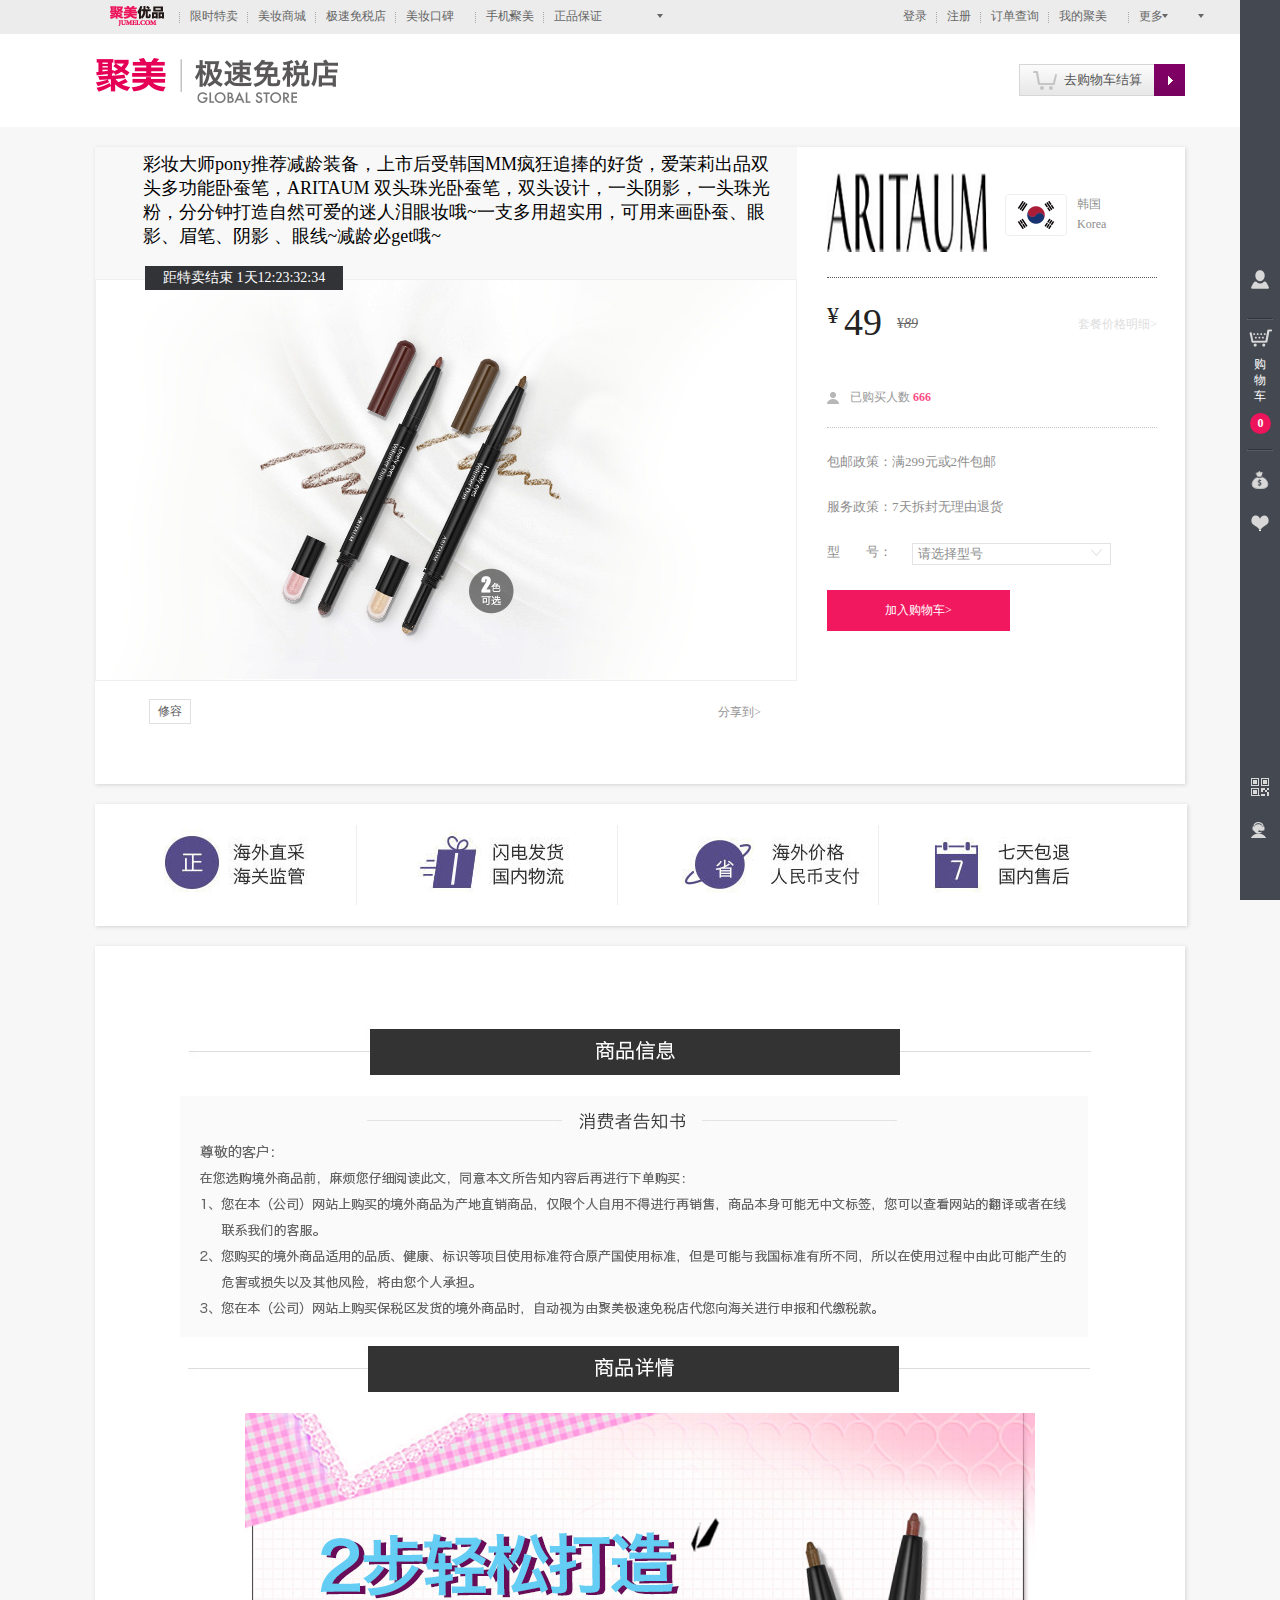
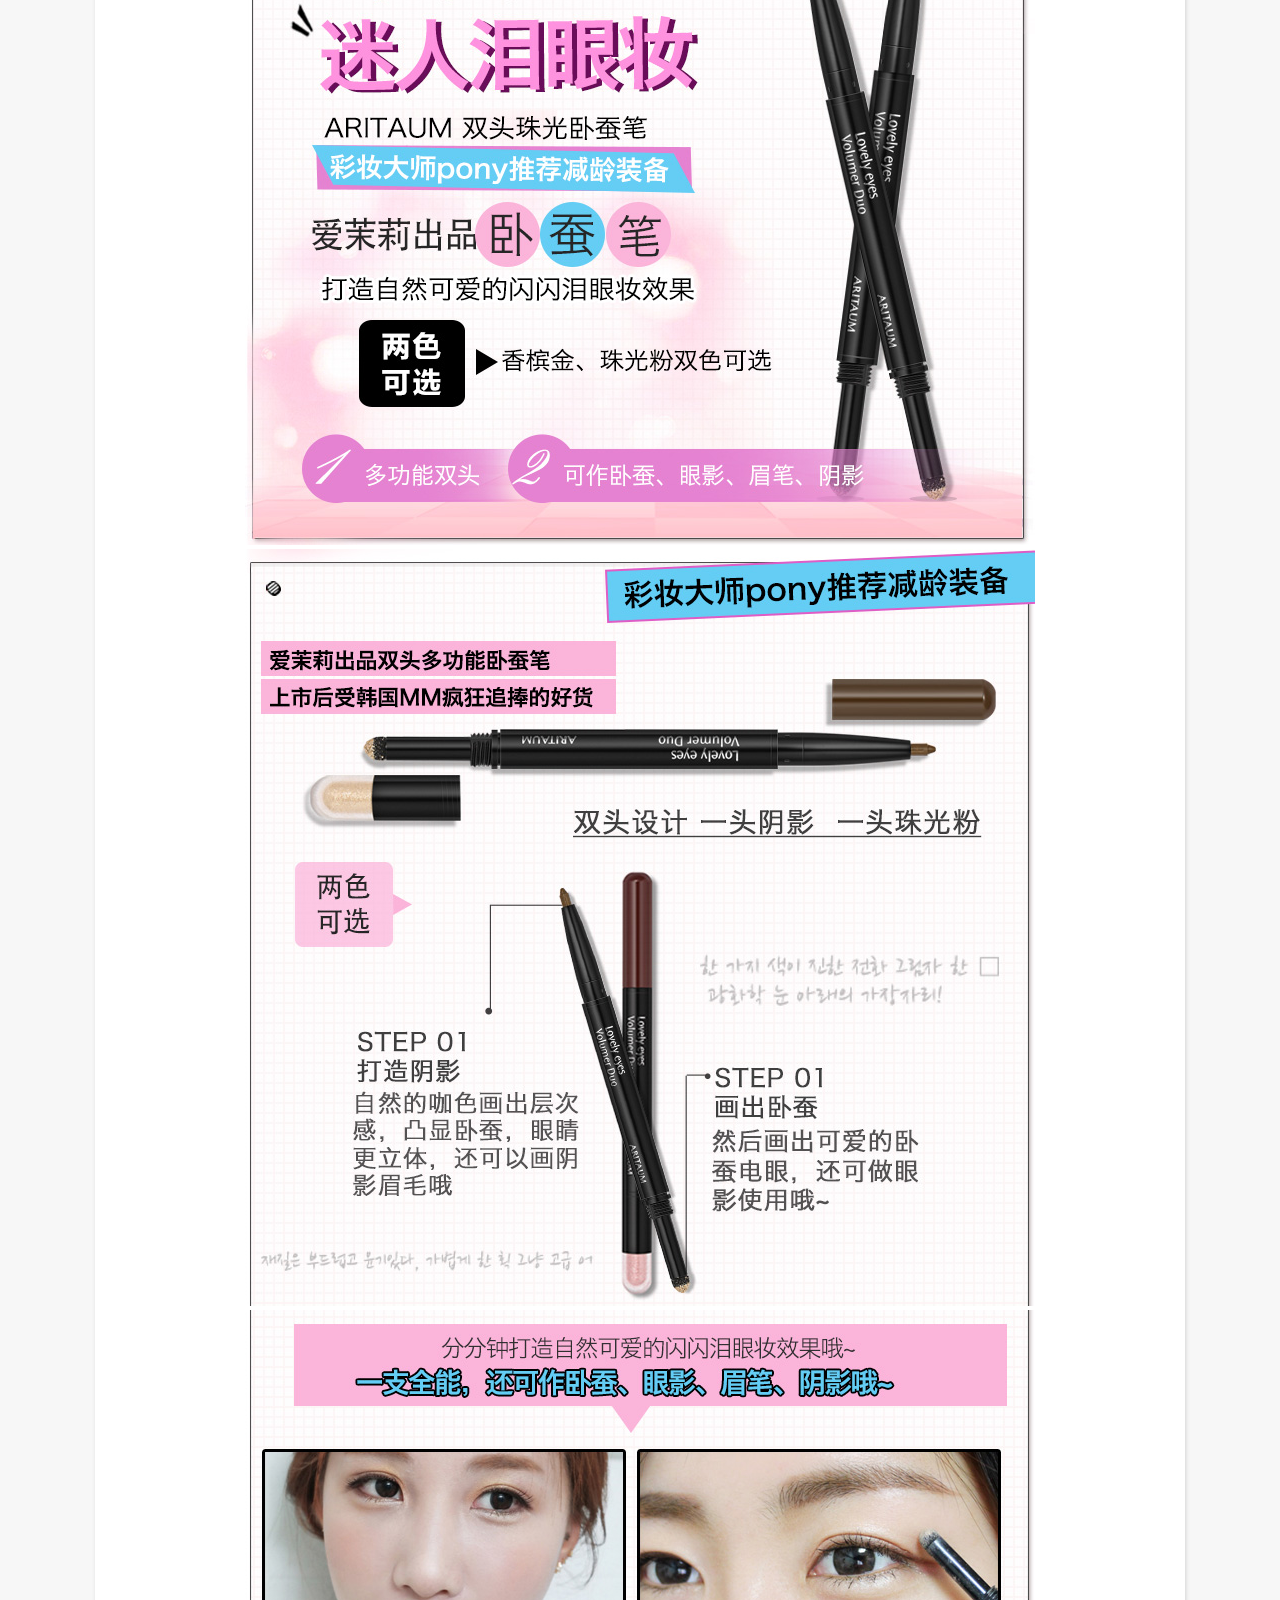
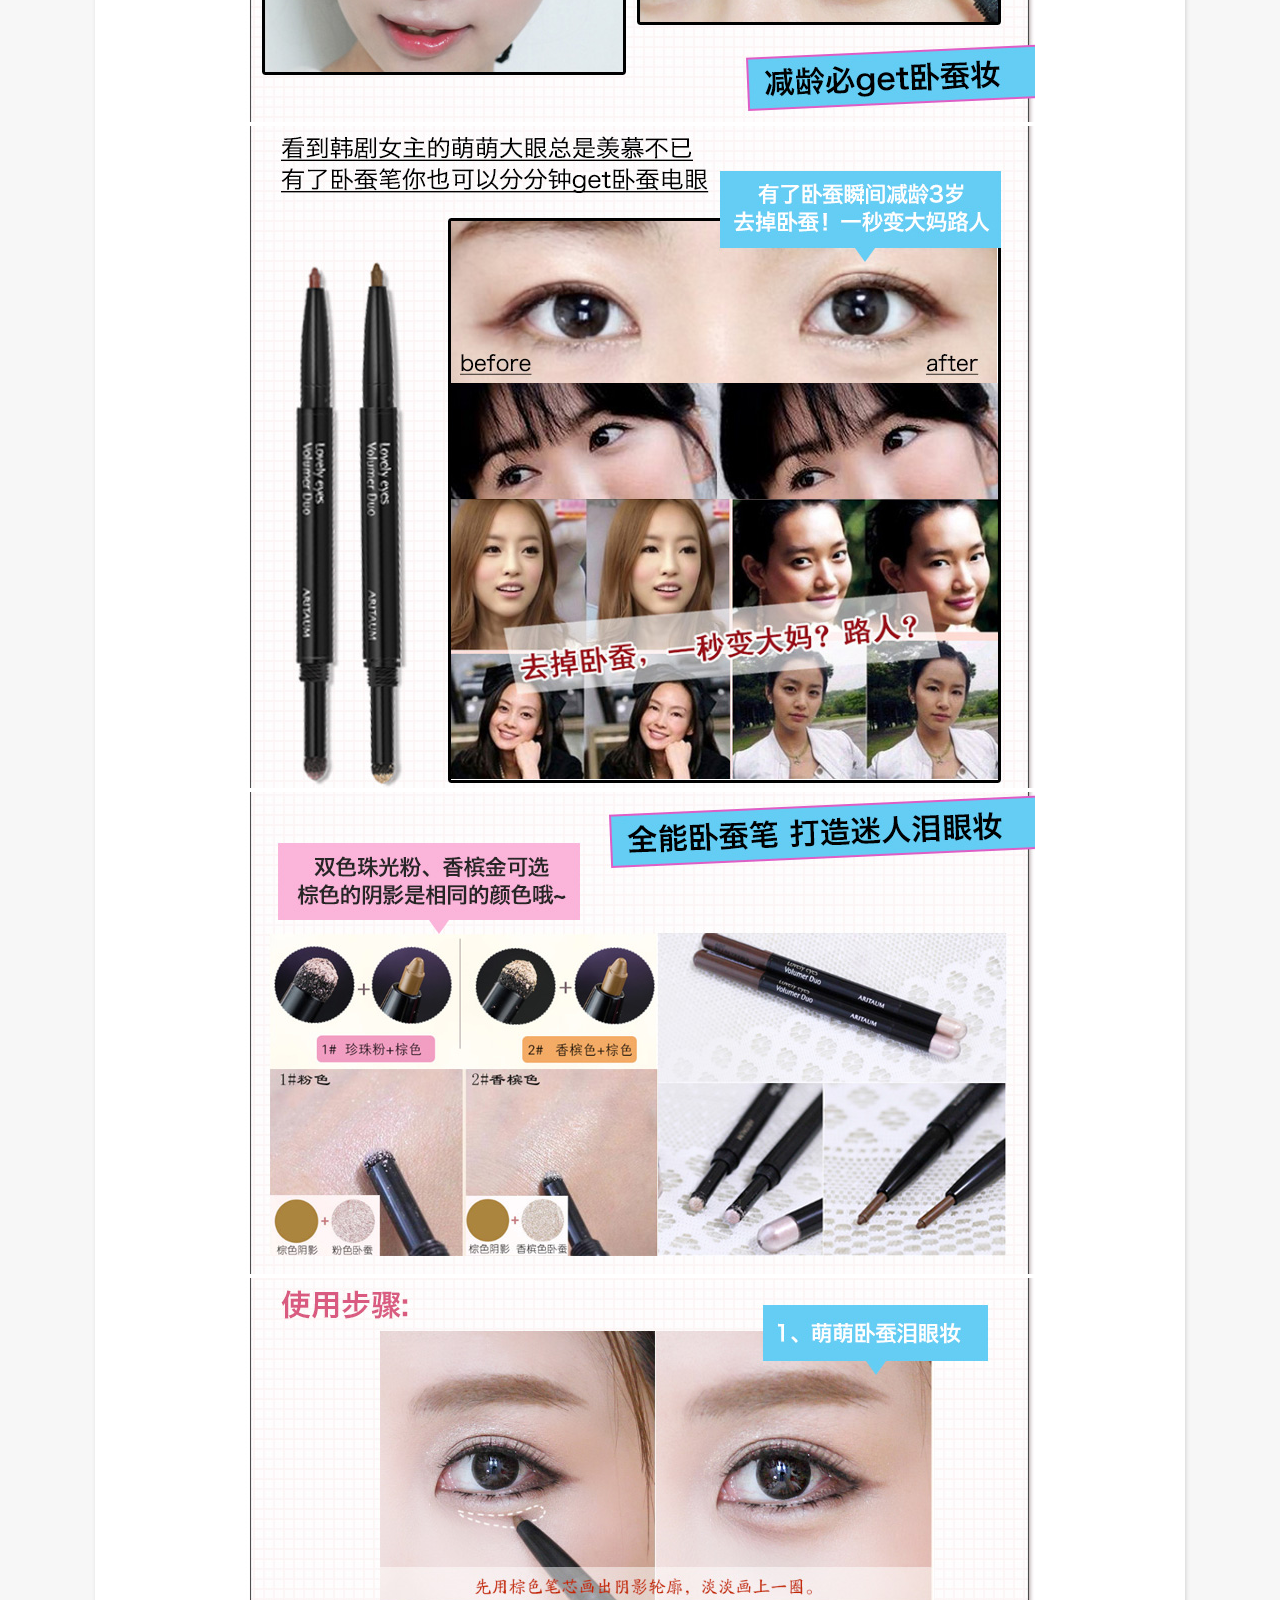
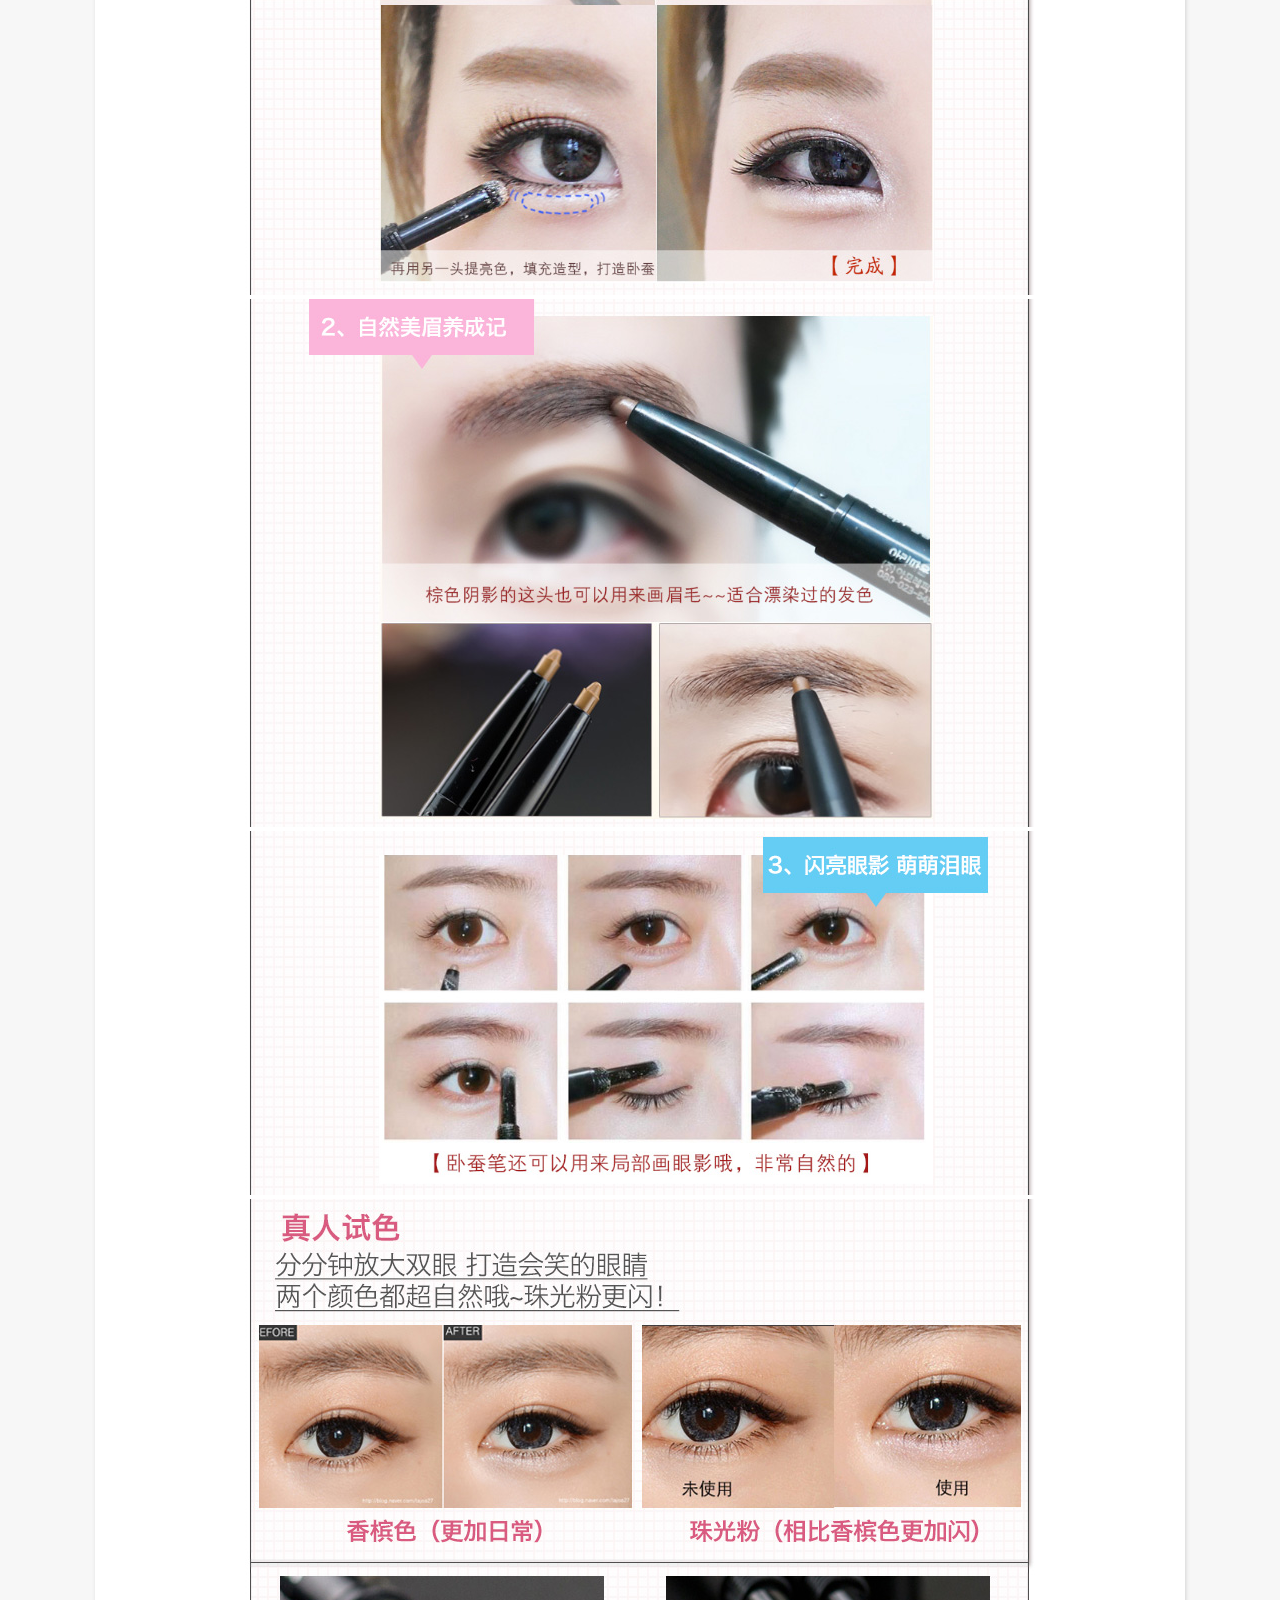
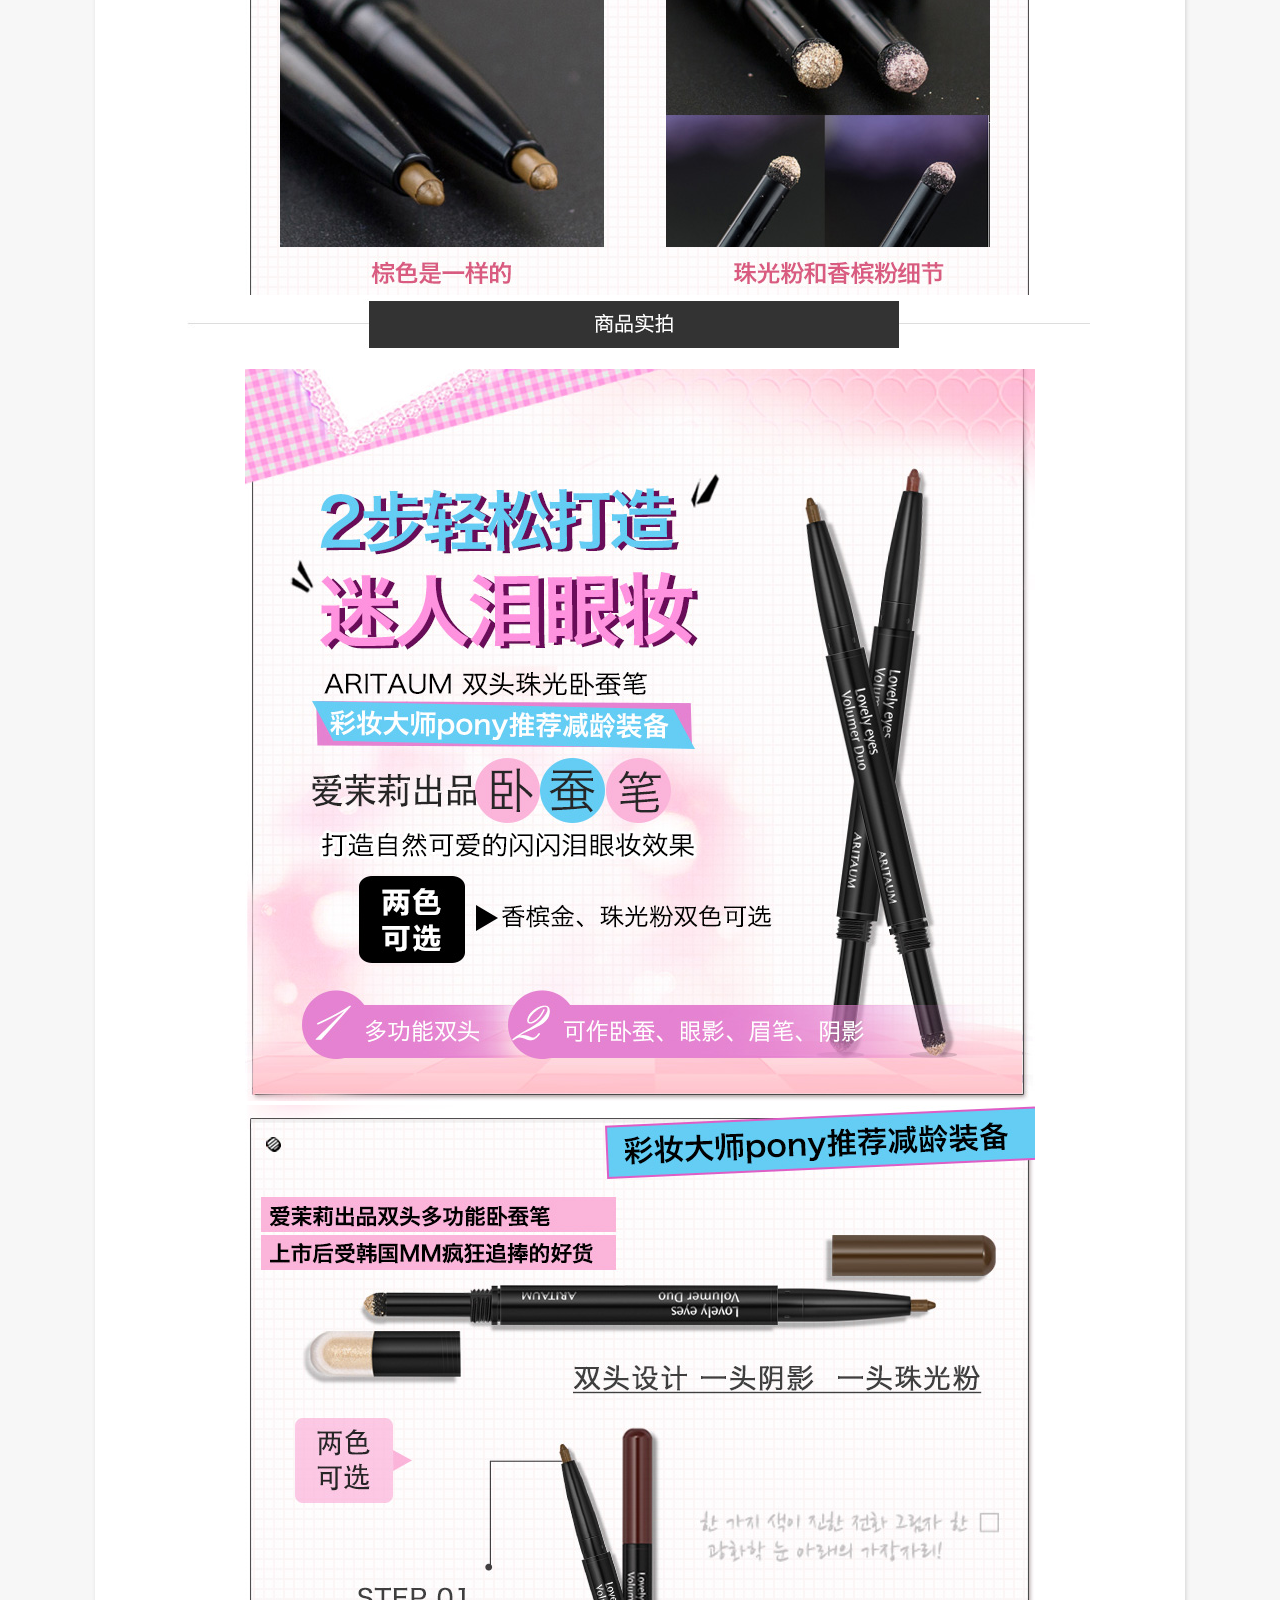
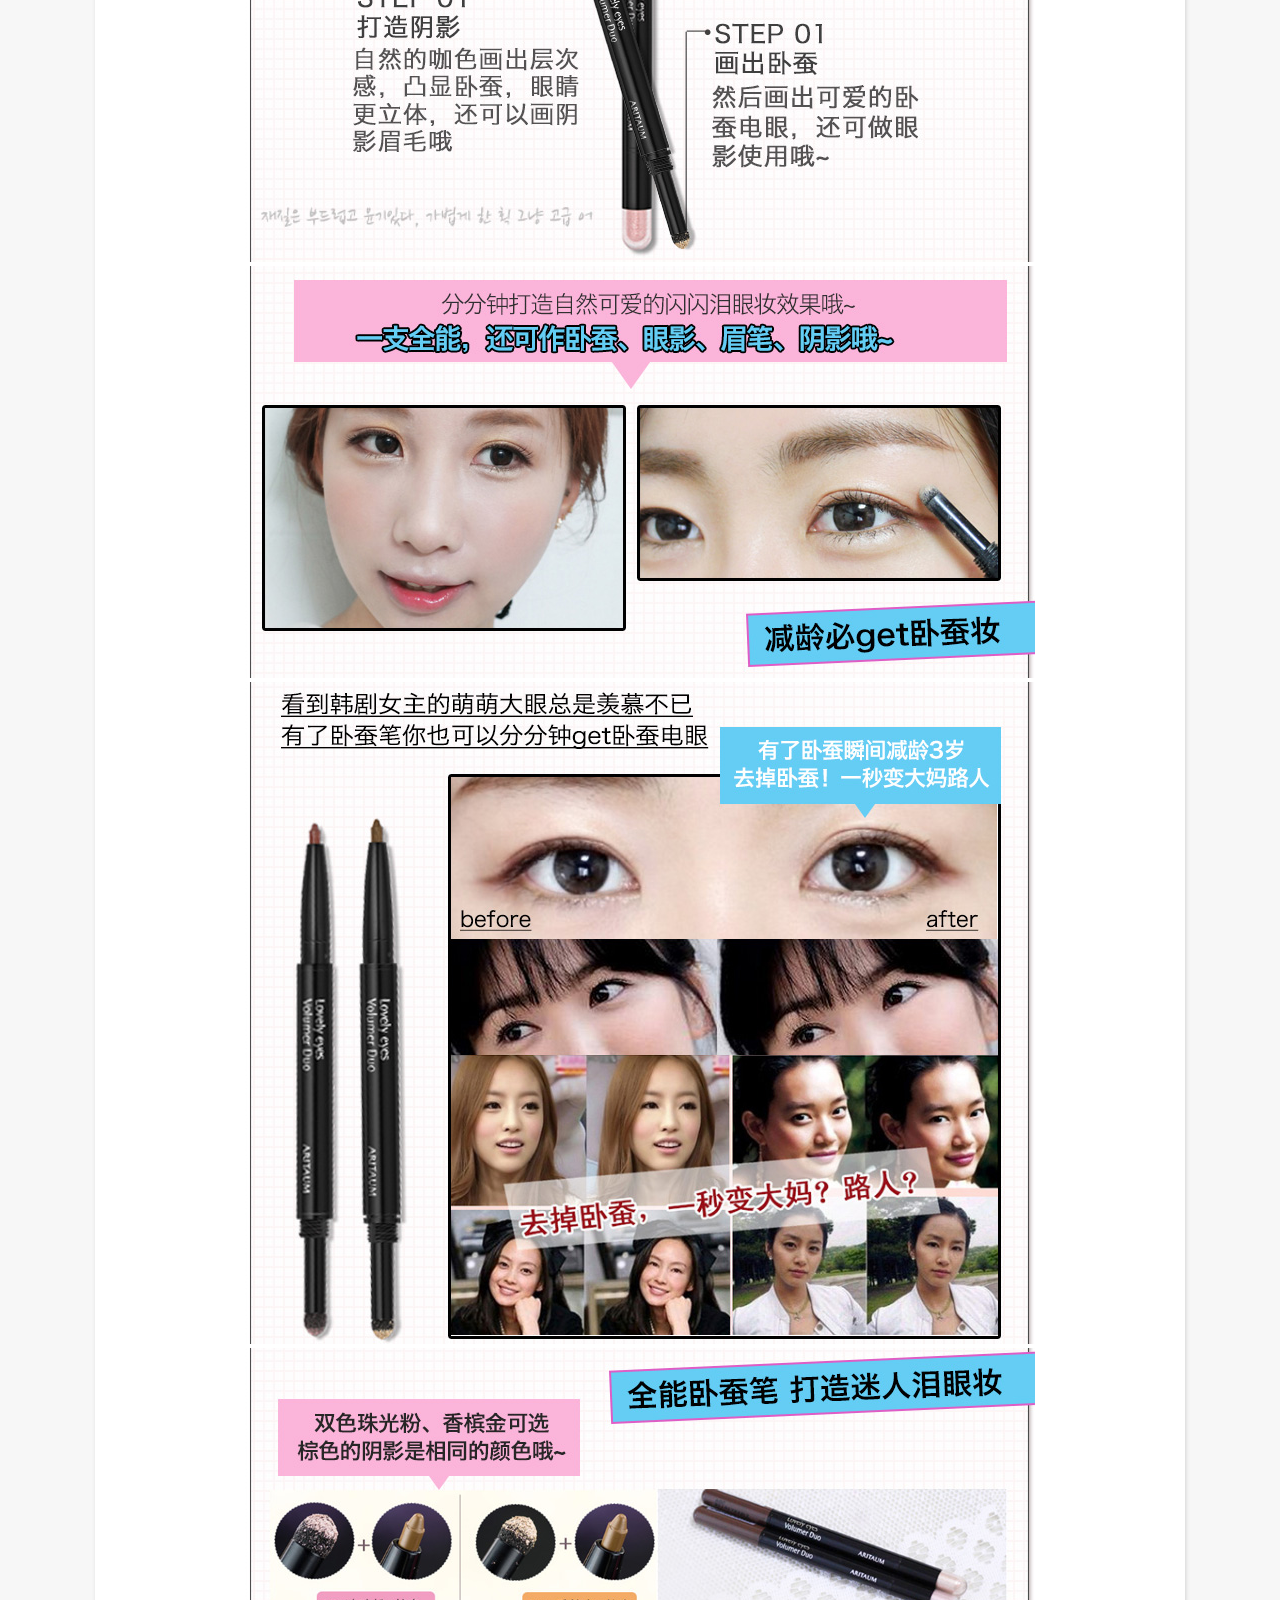
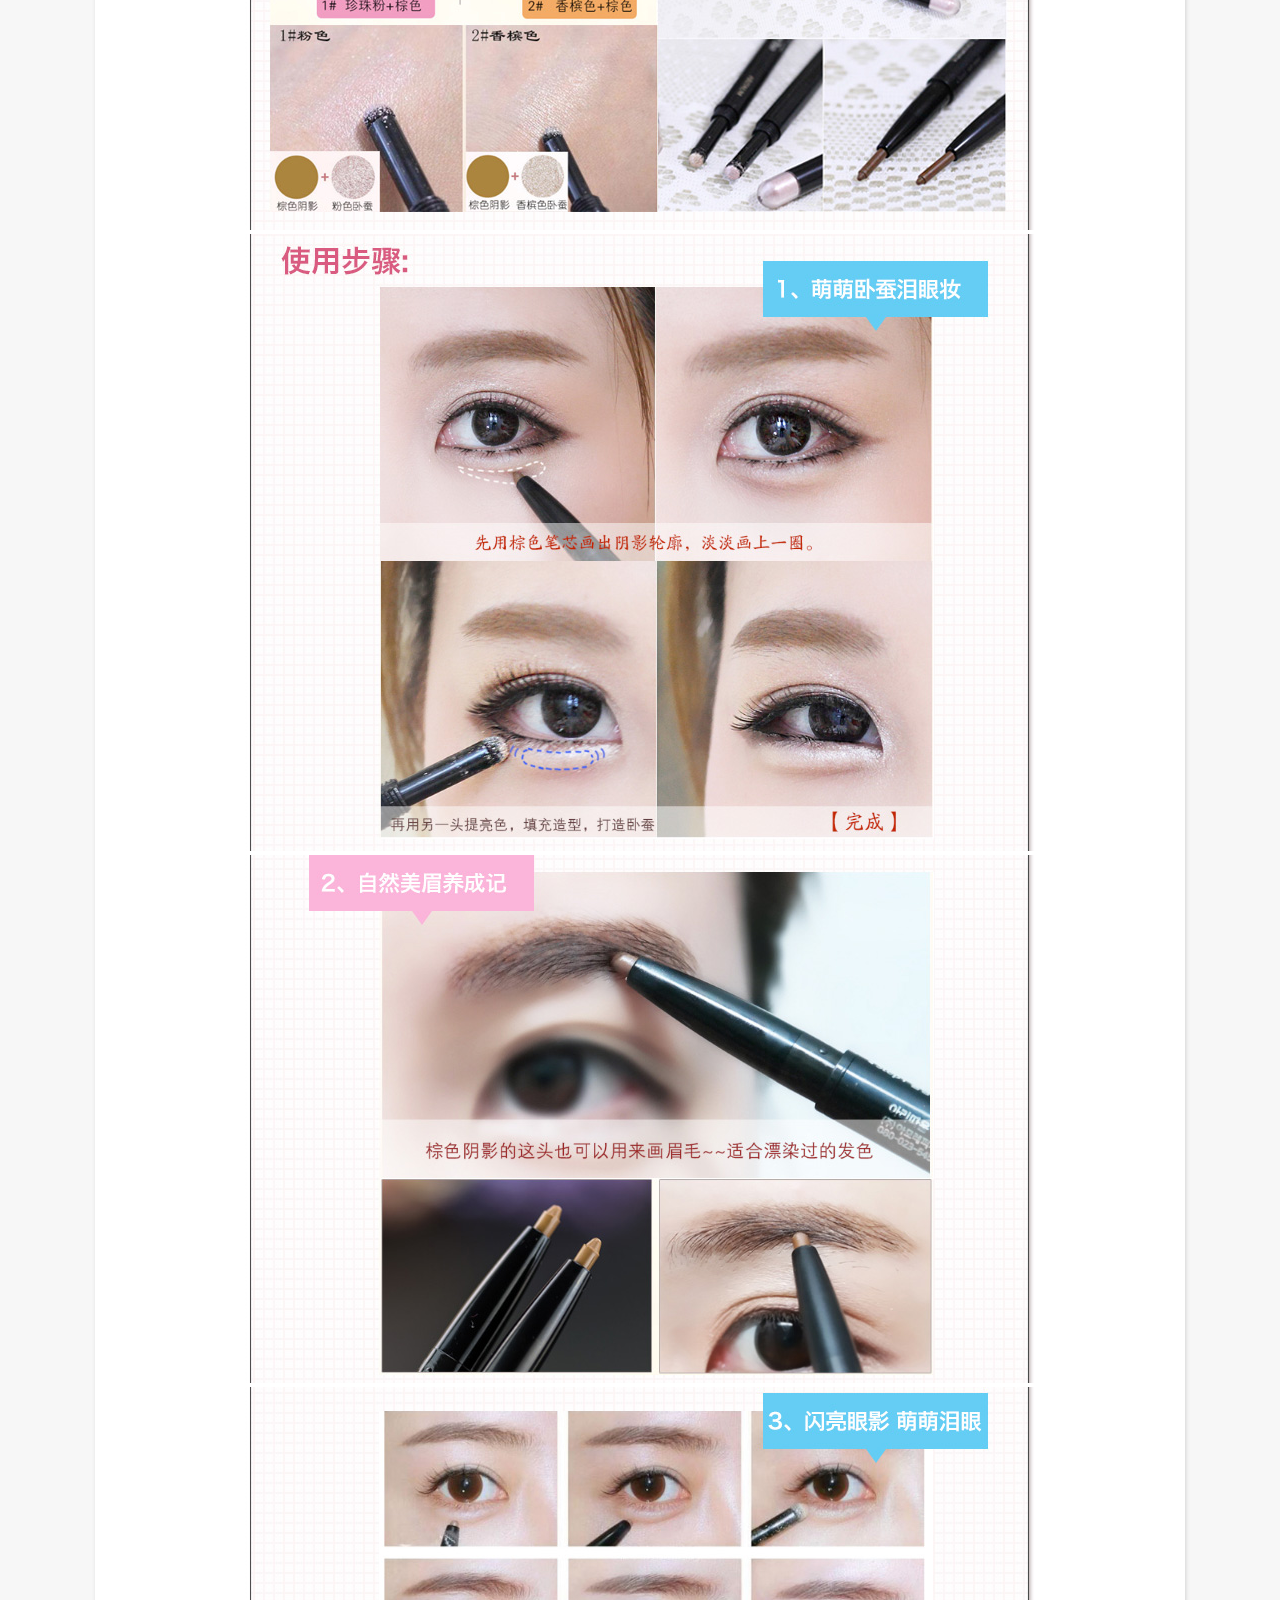
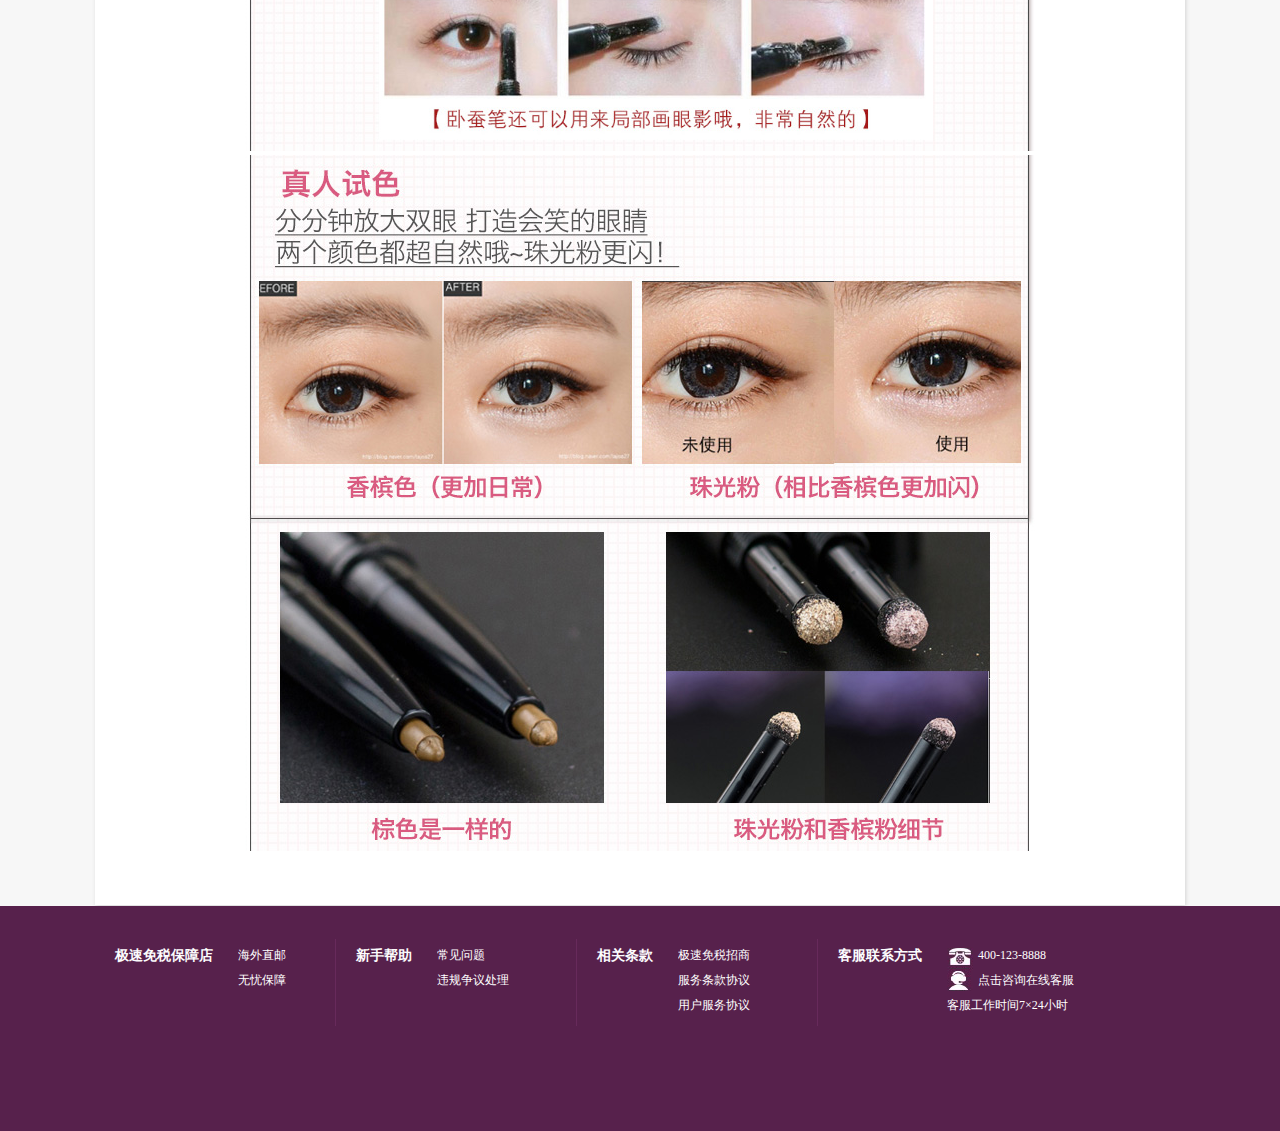
<file: htmls/details.html>
<!DOCTYPE html>
<html>
	<head>
		<meta charset="UTF-8">
		<title></title>
		<link rel="stylesheet" type="text/css" href="../css/details.css"/>
		<script src="../js/jquery-1.12.4.js" type="text/javascript" charset="utf-8"></script>
		<!--<script src="../js/jquery.cookie.js" type="text/javascript" charset="utf-8"></script>-->
		<script src="../js/index.js" type="text/javascript" charset="utf-8"></script>
		<script src="../js/details.js" type="text/javascript" charset="utf-8"></script>
	</head>
	<body>
		<!--==============头部====================-->
		<!--<div id="detail_head"></div>-->
		<!--========================右侧导航栏====================-->
		<div class="nav_right">
			<ul class="nav_right_top">
				<li class="nav_right_login">
					<a href="javascript:;" class="nav_a" >
						<span class="nva_a_bg" id="login" ></span>
					</a>
					<div class="nav_login">
						<div class="nav_login_logo">
							<p class="pImg"><img src="../imgs/nav_login.jpg"/></p>
							<p class="pText">你好！请<a href="login.html" target="_blank">登录</a>|<a href="register.html" target="_blank">注册</a></p>
						</div>
						<div class="nav_btn">
							<a href="javascript:;" class="nav_myorder">我的订单</a>
							<a href="javascript:;"  class="nav_myfav">我的收藏</a>
						</div>
						<p class="er_sj login_sj"></p>
						<a class="close"></a>
					</div>
				</li>
				<li class="nav_right_cart">
					<a href="javascript:;"  class="nav_a " id="shopcart" >
						<span></span>
						<em class="text">购物车</em>
						<strong id="shopping_num">0</strong>
					</a>
				</li>
				<li class="nav_qianbao">
					<a href="javascript:;" class="nav_a">
						<span class="nva_a_bg" id="caichan"></span>
					</a>
					<div class="my_qianbao">我的财产<p class="sanjiao"></p></div>
				</li>
				<li class="nav_qianbao">
					<a href="javascript:;" class="nav_a">
						<span class="nva_a_bg" id="xinyuan"></span>
					</a>
					<div class="my_qianbao">我的心愿单<p class="sanjiao"></p></div>
				</li>
			</ul>
			<ul class="nav_right_b">
				<li class="nav_ewm nav_qianbao">
					<a href="javascript:;" class="nav_a">
						<span  class="nva_a_bg" id="ewm"></span>
					</a>
					<div class="nav_ewm_pic"><img src="../imgs/phone_ewm.png"/><p class="er_sj"></p></div>
				</li>
				<li class="nav_qianbao" id="mask">
					<a href="javascript:;" class="nav_a">
						<span class="nva_a_bg" id="kefu"></span>
					</a>
					<div class="my_qianbao">客服中心<p class="sanjiao"></p></div>
				</li>
				<li class="nav_qianbao" id="toTop">
					<a href="javascript:;" class="nav_a">
						<span class="nva_a_bg" id="dingbu"></span>
					</a>
					<div class="my_qianbao" >返回顶部<p class="sanjiao"></p></div>
				</li>
			</ul>
			<div class="buycart">
				<div class="buycart_1">
					<span>购物车</span>
					<span class="car_close">×</span>
				</div>
				<div class="buycart_2">
					<div class="buycar_em"></div>
				</div>
			</div>
		</div>
		<!--======================================顶部导航=======================================-->
		<div class="header">
			<div class="header_header">
				<ul class="headerl">
					<li><a href="javascript:;"><img src="../imgs/smalllogo.png"/></a></li>
					<li><a href="javascript:;">限时特卖</a></li>
					<li><a href="javascript:;">美妆商城</a></li>
					<li><a href="javascript:;">极速免税店</a></li>
					<li class="header_more">
						<a href="javascript:;"  class="header_a">
							美妆口碑
							<strong class="header_shadow"></strong>
						</a>
						<div class="menu_list">
							<a href="javascript:;">美妆大全</a>
							<a href="javascript:;">口碑</a>
							<a href="javascript:;">free派</a>
							<a href="javascript:;">喜从盒来</a>
							<a href="javascript:;">我的闺房</a>
						</div>
					</li>
					<li><a href="javascript:;">手机聚美</a></li>
					<li class="header_more" style="background: none;">
						<a href="javascript:;" class="header_a">
							正品保证
							<strong class="header_shadow"></strong>
						</a>
						<div class="menu_list">
							<a href="javascript:;">真品联盟</a>
							<a href="javascript:;">正品鉴定</a>
							<a href="javascript:;">常见问题</a>
							<a href="javascript:;">退货政策</a>
							<a href="javascript:;">帮助中心</a>
						</div>
					</li>
				</ul>
				<ul class="headerr">
					<li><a href="login.html" target="_blank">登录</a></li>
					<li><a href="register.html" target="_blank">注册</a></li>
					<li><a href="javascript:;">订单查询</a></li>
					<li  class="header_more">
						<a href="javascript:;" class="header_a">
							我的聚美
							<strong class="header_shadow"></strong>
						</a>
							<div class="menu_list">
								<a href="javascript:;">我的订单</a>
								<a href="javascript:;">我的现金券</a>
								<a href="javascript:;">我的红包</a>
								<a href="javascript:;">我的余额</a>
								<a href="javascript:;">我的提现退款</a>
							</div>
						
					</li>
					<li style="background: none;"  class="header_more">
						<a href="javascript:;" class="header_a">
							更多
							<strong class="header_shadow1"></strong>
						</a>
						<div class="menu_list">
							<a href="javascript:;">邀请好友</a>
							<a href="javascript:;">添加收藏</a>
							<a href="javascript:;">新浪微博</a>
							<a href="javascript:;">聚美微信</a>
							<a href="javascript:;">腾讯微博</a>
							<a href="javascript:;">人人公众主页</a>
						</div>
					</li>
				</ul>
			</div>
		</div>
		<!--======================购物车=================-->
		<div class="header_wrapdad">
			<div class="header_wrap">
				<div class="paycar">
					<a href="shopcart.html" target="_blank" class="pay_logo">
						<span id="">去购物车结算</span>
					<span></span>
					</a>
				</div>
				<a href="javascript:;" class="logo">
				</a>
			</div>
		</div>
		
		<!--=================主体部分=======================-->
		<div id="body">
			<div class="detail_box1">
				<div class="detail_main">
					<div class="detail_main_l">
						<div class="l_title">
							<p><strong></strong>
                                        彩妆大师pony推荐减龄装备，上市后受韩国MM疯狂追捧的好货，爱茉莉出品双头多功能卧蚕笔，ARITAUM 双头珠光卧蚕笔，双头设计，一头阴影，一头珠光粉，分分钟打造自然可爱的迷人泪眼妆哦~一支多用超实用，可用来画卧蚕、眼影、眉笔、阴影 、眼线~减龄必get哦~                </p>
						</div>
						<div class="time_count">
							<div class="time_count_main">
								<span>距特卖结束</span>
								<span><em>1</em>天<span>12<em>:</em>23<em>:</em>32<em>:</em>34</span></span>
							</div>
							<div class="time_count_img">
								<img src="../imgs/details/time_count.jpg" />
							</div>
						</div>
						<div class="l_info">
							<div class="l_info_list"><a href="javascript:;">修容</a></div>
							<div class="l_info_share"><a href="javascript:;">分享到></a></div>
						</div>
					</div>
					<div class="detail_main_r">
						<div class="r_logo">
							<a href="javascript:;"><img src="../imgs/details/LOGO.jpg" /></a>
							<div class="r_logo_country">
								<img src="../imgs/details/logo2.jpg"/>
								<ul class="country_list">
									<li>韩国</li>
									<li>Korea</li>
								</ul>
							</div>
						</div>
						<div class="r_second">
							<div class="r_price">
								<div class="r_price_1">
									<span>¥</span><i>49</i>
								</div>
								<div class="r_price_2">
									<span>¥</span><i>89</i>
								</div>
								<div class="r_price_3">
									<span class="price_clear">套餐价格明细></span>
									<div class="price_list">
										<span class="jiao"></span>
										<span class="jiao2"></span>
										<div class="price_list_main">
											<div class="price_list_tit">
												<p class="detail_tit">超值套装搭配 : <span>NEOGEN DERMALOGY深海肌源水分睡眠面膜</span></p>
												<p>价格组成 : 货价 + 税价(增值税 + 消费税)</p>
											</div>
											<div class="price_list_main1">
												<div class="list_main">
													<div class="list_main_l">
														<img src="../imgs/details/list_main_l.jpg" />
														<p>ARITAUM 双头珠光卧蚕笔</p>
														<p>×1</p>
													</div>
													<div class="list_main_l list_main_r">
														<img src="../imgs/details/list_main_r.jpg" />
														<p>NEOGEN DERMALOGY深海肌源水分睡眠面膜</p>
														<p>×1</p>
													</div>
													<div class="plus">+</div>
													<span class="kucun">库存有限请按照购物车内商品为准</span>
												</div>
											</div>
										</div>
									</div>
								</div>
							</div>
						</div>
						<div class="how_many">
							<div>已购买人数 
								<strong>666</strong>
							</div>
						</div>
						<div class="r_service">
							<p>包邮政策：<span>满299元或2件包邮</span></p>
							<p>服务政策：<span>7天拆封无理由退货</span></p>
							<div class="r_service_p3 xinghao"><em>型</em>号：</div>
							<div class="section_xh">
								<div class="section_con">请选择型号</div>
								<strong class="down_sanjiao"></strong>
								<ul class="xuanze">
									<li>珠光粉，0.2g/0.5g</li>
									<li>香槟金,0.2g+0.5g</li>
								</ul>
							</div>
						</div>
						<div class="r_forth">
							<a href="javascript:;" class="add_shopcar">加入购物车></a>
						</div>
					</div>
				</div>
				<div class="r_service_detail">
						<div class="r_service_detail_s">
							<div class="service_de_1">
								<div class="service_t"></div>
								<div class="service_b"><a href="javascript:;"></a></div>
							</div>
						</div>
						<div class="r_service_detail_s f1">
							<div class="service_de_1">
								<div class="service_t"></div>
								<div class="service_b"><a href="javascript:;"></a></div>
							</div>
						</div>
						<div class="r_service_detail_s f2">
							<div class="service_de_1">
								<div class="service_t"></div>
								<div class="service_b"><a href="javascript:;"></a></div>
							</div>
						</div>
						<div class="r_service_detail_s f3">
							<div class="service_de_1">
								<div class="service_t"></div>
								<div class="service_b"><a href="javascript:;"></a></div>
							</div>
						</div>
					</div>
				<div class="shop_detial">
					<div class="shop_detial_con">
						<div class="shop_detial_1"></div>
						<div class="shop_detial_2"><img src="../imgs/details/shop_detail2.jpg" /></div>
						<div class="shop_detial_3"></div>
						<div class="shop_detial_4">
							<img src="../imgs/details/shop_detail41.jpg" />
							<img src="../imgs/details/shop_detail42.jpg" />
							<img src="../imgs/details/shop_detail43.jpg" />
							<img src="../imgs/details/shop_detail44.jpg" />
							<img src="../imgs/details/shop_detail45.jpg" />
							<img src="../imgs/details/shop_detail46.jpg" />
							<img src="../imgs/details/shop_detail47.jpg" />
							<img src="../imgs/details/shop_detail48.jpg" />
							<img src="../imgs/details/shop_detail49.jpg" />
						</div>
						<div class="shop_detial_5"></div>
						<div class="shop_detial_4">
							<img src="../imgs/details/shop_detail41.jpg" />
							<img src="../imgs/details/shop_detail42.jpg" />
							<img src="../imgs/details/shop_detail43.jpg" />
							<img src="../imgs/details/shop_detail44.jpg" />
							<img src="../imgs/details/shop_detail45.jpg" />
							<img src="../imgs/details/shop_detail46.jpg" />
							<img src="../imgs/details/shop_detail47.jpg" />
							<img src="../imgs/details/shop_detail48.jpg" />
							<img src="../imgs/details/shop_detail49.jpg" />
						</div>
					</div>
				</div>
			</div>
		</div>
		
		
		
		
		<!--==============底部===========-->
		<div id="detail_footer"></div>
	</body>
	
</html>
</file>
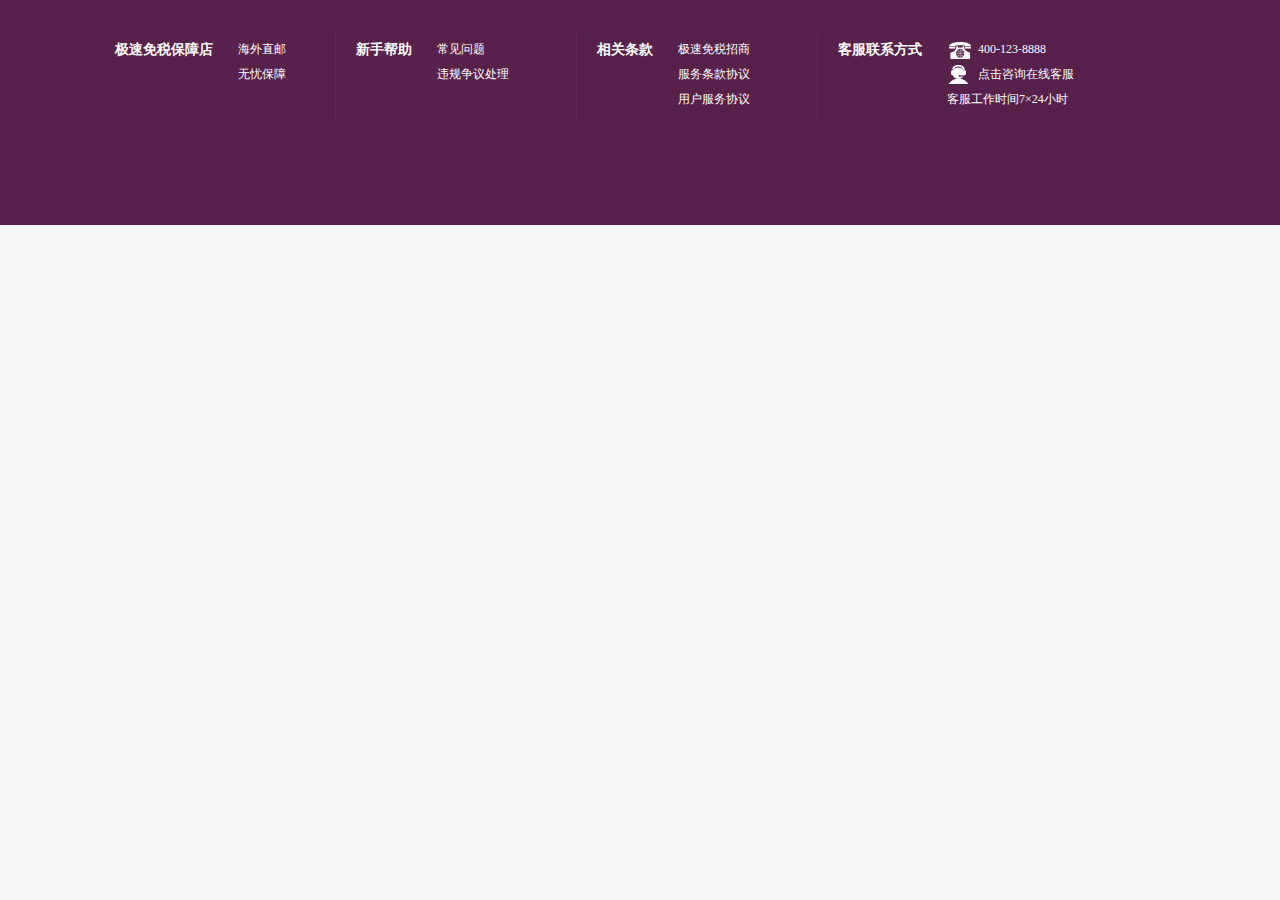
<file: htmls/footer.html>
<!DOCTYPE html>
<html>
	<head>
		<meta charset="UTF-8">
		<title></title>
		<link rel="stylesheet" type="text/css" href="../css/index.css"/>
		<script src="../js/jquery-1.12.4.js" type="text/javascript" charset="utf-8"></script>
		<script src="../js/index.js" type="text/javascript" charset="utf-8"></script>
	</head>
	<body>
			<!--底部footer-->
		<div class="footer_bottom">
			<div class="footer_container">
				<div class="footer_container_l">
					<h2>极速免税保障店</h2>
					<ul>
						<li><a href="javascript:;">海外直邮</a></li>
						<li><a href="javascript:;">无忧保障</a></li>
					</ul>
				</div>
				<div class="footer_container_l">
					<h2>新手帮助</h2>
					<ul>
						<li><a href="javascript:;">常见问题</a></li>
						<li><a href="javascript:;">违规争议处理</a></li>
					</ul>
				</div>
				<div class="footer_container_l">
					<h2>相关条款</h2>
					<ul>
						<li><a href="javascript:;">极速免税招商</a></li>
						<li><a href="javascript:;">服务条款协议</a></li>
						<li><a href="javascript:;">用户服务协议</a></li>
					</ul>
				</div>
				<div class="footer_container_l footer_kefu">
					<h2>客服联系方式</h2>
					<ul>
						<li class="footer_tel"><a href="javascript:;">400-123-8888</a></li>
						<li class="footer_per"><a href="javascript:;">点击咨询在线客服</a></li>
						<li><a href="javascript:;">客服工作时间7×24小时</a></li>
					</ul>
				</div>
			</div>
		</div>
		<!--弹出框、遮罩层-->
		<div class="mask"></div>
		<div class="overDiv">
			<div class="overDiv_t">
				<span class="overDiv_text">请您选择咨询类型</span>
				<span class="overDiv_close">×</span>
			</div>
			<div class="overDiv_con">
				<li class="li_on li_on_hover">
					<span>售前咨询</span>
					<div class="li_on_div">
						<a href="javascript:;" >服饰</a>
						<a href="javascript:;" >化妆品</a>
						<a href="javascript:;" >母婴</a>
						<a href="javascript:;" >轻奢</a>
					</div>
				</li>
				<li class="li_on li_on_hover">
					<span>售后服务</span>
					<div class="li_on_div">
						<a href="javascript:;" >快递咨询</a>
						<a href="javascript:;" >退货</a>
						<a href="javascript:;" >产品问题</a>
					</div>
				</li>
				<li class="li_on li_on_a"><a href="javascript:;">会员服务</a></li>
				<li class="li_on li_on_a"><a href="javascript:;">投诉建议</a></li>
			</div>
		</div>
	</body>
</html>
</file>
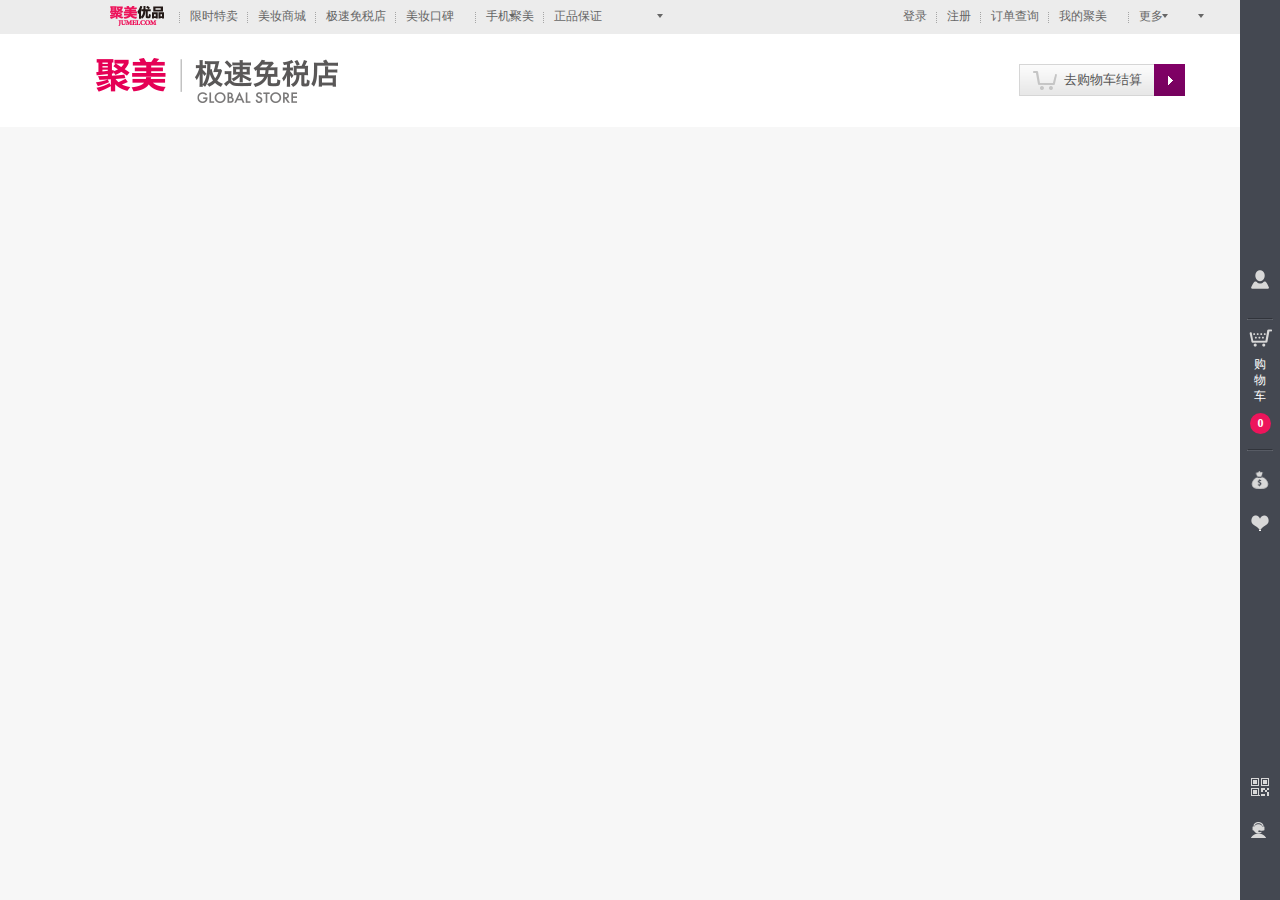
<file: htmls/head.html>
<!DOCTYPE html>
<html>
	<head>
		<meta charset="UTF-8">
		<title></title>
		<link rel="stylesheet" type="text/css" href="../css/index.css"/>
		<script src="../js/jquery-1.12.4.js" type="text/javascript" charset="utf-8"></script>
		<script src="../js/index.js" type="text/javascript" charset="utf-8"></script>
		<script src="../js/jquery.cookie.js" type="text/javascript" charset="utf-8"></script>
	</head>
	<body>
		<!--========================右侧导航栏====================-->
		<div class="nav_right">
			<ul class="nav_right_top">
				<li class="nav_right_login">
					<a href="javascript:;" class="nav_a" >
						<span class="nva_a_bg" id="login" ></span>
					</a>
					<div class="nav_login">
						<div class="nav_login_logo">
							<p class="pImg"><img src="../imgs/nav_login.jpg"/></p>
							<p class="pText">你好！请<a href="login.html" target="_blank" class="login_head">登录</a>|<a href="register.html" target="_blank">注册</a></p>
						</div>
						<div class="nav_btn">
							<a href="javascript:;" class="nav_myorder">我的订单</a>
							<a href="javascript:;"  class="nav_myfav">我的收藏</a>
						</div>
						<p class="er_sj login_sj"></p>
						<a class="close"></a>
					</div>
				</li>
				<li class="nav_right_cart">
					<a href="javascript:;"  class="nav_a " id="shopcart" >
						<span></span>
						<em class="text">购物车</em>
						<strong id='shop_num'>0</strong>
					</a>
				</li>
				<li class="nav_qianbao">
					<a href="javascript:;" class="nav_a">
						<span class="nva_a_bg" id="caichan"></span>
					</a>
					<div class="my_qianbao">我的财产<p class="sanjiao"></p></div>
				</li>
				<li class="nav_qianbao">
					<a href="javascript:;" class="nav_a">
						<span class="nva_a_bg" id="xinyuan"></span>
					</a>
					<div class="my_qianbao">我的心愿单<p class="sanjiao"></p></div>
				</li>
			</ul>
			<ul class="nav_right_b">
				<li class="nav_ewm nav_qianbao">
					<a href="javascript:;" class="nav_a">
						<span  class="nva_a_bg" id="ewm"></span>
					</a>
					<div class="nav_ewm_pic"><img src="../imgs/phone_ewm.png"/><p class="er_sj"></p></div>
				</li>
				<li class="nav_qianbao" id="mask">
					<a href="javascript:;" class="nav_a">
						<span class="nva_a_bg" id="kefu"></span>
					</a>
					<div class="my_qianbao">客服中心<p class="sanjiao"></p></div>
				</li>
				<li class="nav_qianbao" id="toTop">
					<a href="javascript:;" class="nav_a">
						<span class="nva_a_bg" id="dingbu"></span>
					</a>
					<div class="my_qianbao" >返回顶部<p class="sanjiao"></p></div>
				</li>
			</ul>
			<div class="buycart">
				<div class="buycart_1">
					<span>购物车</span>
					<span class="car_close">×</span>
				</div>
				<div class="buycart_2">
					<div class="buycar_em"></div>
				</div>
			</div>
		</div>
		<!--======================================顶部导航=======================================-->
		<div class="header">
			<div class="header_header">
				<ul class="headerl">
					<li><a href="javascript:;"><img src="../imgs/smalllogo.png"/></a></li>
					<li><a href="javascript:;">限时特卖</a></li>
					<li><a href="javascript:;">美妆商城</a></li>
					<li><a href="javascript:;">极速免税店</a></li>
					<li class="header_more">
						<a href="javascript:;"  class="header_a">
							美妆口碑
							<strong class="header_shadow"></strong>
						</a>
						<div class="menu_list">
							<a href="javascript:;">美妆大全</a>
							<a href="javascript:;">口碑</a>
							<a href="javascript:;">free派</a>
							<a href="javascript:;">喜从盒来</a>
							<a href="javascript:;">我的闺房</a>
						</div>
					</li>
					<li><a href="javascript:;">手机聚美</a></li>
					<li class="header_more" style="background: none;">
						<a href="javascript:;" class="header_a">
							正品保证
							<strong class="header_shadow"></strong>
						</a>
						<div class="menu_list">
							<a href="javascript:;">真品联盟</a>
							<a href="javascript:;">正品鉴定</a>
							<a href="javascript:;">常见问题</a>
							<a href="javascript:;">退货政策</a>
							<a href="javascript:;">帮助中心</a>
						</div>
					</li>
				</ul>
				<ul class="headerr">
					<li><a href="login.html" target="_blank">登录</a></li>
					<li><a href="register.html" target="_blank">注册</a></li>
					<li><a href="javascript:;">订单查询</a></li>
					<li  class="header_more">
						<a href="javascript:;" class="header_a">
							我的聚美
							<strong class="header_shadow"></strong>
						</a>
							<div class="menu_list">
								<a href="javascript:;">我的订单</a>
								<a href="javascript:;">我的现金券</a>
								<a href="javascript:;">我的红包</a>
								<a href="javascript:;">我的余额</a>
								<a href="javascript:;">我的提现退款</a>
							</div>
						
					</li>
					<li style="background: none;"  class="header_more">
						<a href="javascript:;" class="header_a">
							更多
							<strong class="header_shadow1"></strong>
						</a>
						<div class="menu_list">
							<a href="javascript:;">邀请好友</a>
							<a href="javascript:;">添加收藏</a>
							<a href="javascript:;">新浪微博</a>
							<a href="javascript:;">聚美微信</a>
							<a href="javascript:;">腾讯微博</a>
							<a href="javascript:;">人人公众主页</a>
						</div>
					</li>
				</ul>
			</div>
		</div>
		<!--======================购物车=================-->
		<div class="header_wrapdad">
			<div class="header_wrap">
				<div class="paycar">
					<a href="shopcart.html" target="_blank" class="pay_logo">
						<span id="">去购物车结算</span>
					<span></span>
					</a>
				</div>
				<a href="index.html" class="logo">
				</a>
			</div>
		</div>
		
	</body>
</html>
</file>
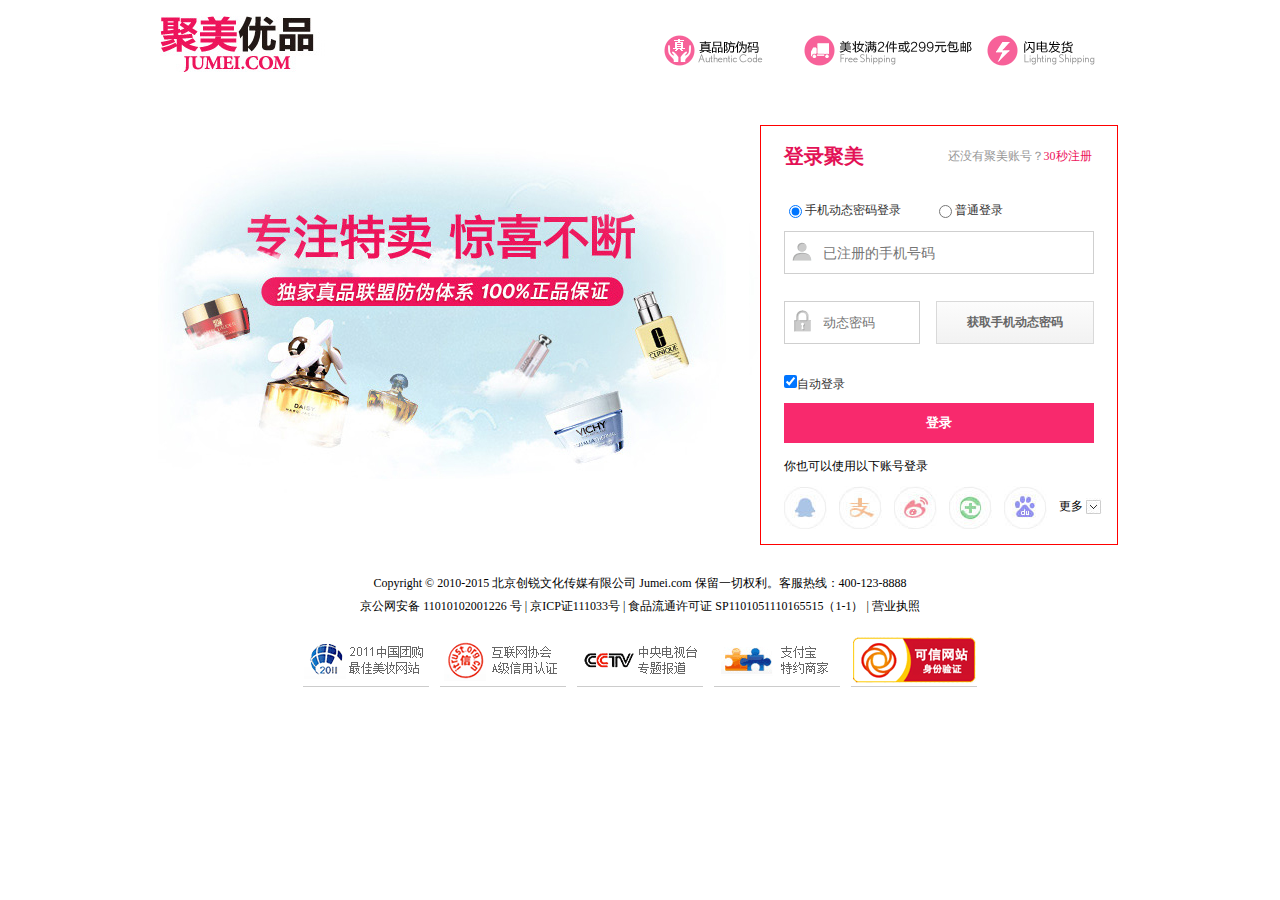
<file: htmls/login.html>
<!DOCTYPE html>
<html>
	<head>
		<meta charset="UTF-8">
		<title>登录聚美</title>
		<link rel="stylesheet" type="text/css" href="../css/login.css"/>
		<script src="../js/jquery-1.12.4.js" type="text/javascript" charset="utf-8"></script>
		<script src="../js/login.js" type="text/javascript" charset="utf-8"></script>
		<script src="../js/jquery.cookie.js" type="text/javascript" charset="utf-8"></script>
	</head>
	<body>
		<!--======================头部=================================-->
		<div class="header">
			<div class="logo">
				<a href="index.html" target="_blank" class="logo_l"></a>
				<div class="logo_r">
					<a href=" javascript:;" class="logo_r_1 logo_r_r"></a>
					<a href=" javascript:;" class="logo_r_2"></a>
					<a href=" javascript:;" class="logo_r_1 logo_r_l"></a>
				</div>
			</div>
		</div>
		<!--========================登录================================-->
		<div class="sign">
			<div class="main">
				<div class="main_image">
					<div class="main_right">
						<div class="main_right_1">
							<h1>登录聚美</h1>
							<div>还没有聚美账号？<a href="register.html" target="_blank">30秒注册</a></div>
						</div>
						<div class="main_right_2">
							<span class="phone_sign"><label class="shouji_login"><input type="radio" name="qwe"  checked="checked" / id="phone">手机动态密码登录</label></span>
							<span class="phone_sign"><label class="putong_login"><input type="radio"   name="qwe" />普通登录</label></span>
						</div>
						<form class="main_right_3" onsubmit="return false">
							<!--===========username=============-->
							<div class="form_1 form_1L">
								<input type="text" placeholder="已注册的手机号码"  class="phone_num "/>
								<div class="ifError">请输入11位手机号码</div>
							</div>
							<!--普通登录-->
							<div class="form_1 form_1R">
								<input type="text" placeholder="已验证手机/邮箱/用户名" id="user_info" class="phone_num"/>
								<div class="ifError">请输入登录名，登录名可能是您的手机号、邮箱或用户名</div>
							</div>
							<div class="move_num passwd_dad">
								<div class="passwd">
									<input type="text" placeholder="密码" class="phone_num pwd_num" id="pwd_num"/>
									<div class="ifError">请输入您的密码，密码可能为字母、数字或符号的组合</div>
								</div>
							</div>
							<!--======================验证码=====================-->
							<div class="check_word">
								<p class="check_tip">验证码：点击与验证码相应的文字到验证码输入框内</p>
								<div class="check_con">
									<div class="check_con_1 c1"></div>
									<div class="check_con_1 c2"></div>
									<div class="check_con_1 c3"></div>
									<div class="check_con_1 c4"></div>
									<div class="check_con_1 c5"></div>
									<div class="check_con_1 c6"></div>
								</div>
								<div class="check_in">
									<div class="check_in_l">
										<div class="check_in_c"></div>
										<div class="check_in_c"></div>
										<div class="check_in_c"></div>
										<a href="javascript:;" class="check_min"></a>
									</div>
									<div class="check_con_r"></div>
									<a href="javascript:;" class="change">换一张</a>
								</div>
							</div>
							<!--==================login===========-->
							<div class="log_r">
								<p class="main_login ">
									<label>
										<input type="checkbox" checked  class="auto_login"/>自动登录
									</label>
								</p>
								<input  type="submit" value="登录" class="submit_btn"/>
							</div>
							
							<div class="main_right_4 putong_r">
							<strong>你也可以使用以下账号登录</strong>
							<p>
								<a href="javascript:;" class="more_login1"></a>
								<a href="javascript:;" class="more_login2"></a>
								<a href="javascript:;" class="more_login3"></a>
								<a href="javascript:;" class="more_login4"></a>
								<a href="javascript:;" class="more_login5"></a>
								<span>更多<i></i></span>
							</p>
						</div>
							<!--===============password=============-->
							<div class="move_num phone_lo">
								<div class="move_num_l">
									<input type="text" placeholder="动态密码" class="phone_num" />
									<div class="ifError">请点击获取手机动态密码</div>
								</div>
								<a href="javascript:;" class="get_num"><span>获取手机动态密码</span></a>
							</div>
							<!--==================login===========-->
							<div class="log_l">
							<p class="main_login ">
								<label>
									<input type="checkbox" checked  class="auto_login"/>自动登录
								</label>
							</p>
							<input  type="submit" value="登录" class="submit_btn"/>
							</div>
							
						</form>
						<div class="main_right_4 shouji_l">
							<strong>你也可以使用以下账号登录</strong>
							<p>
								<a href="javascript:;" class="more_login1"></a>
								<a href="javascript:;" class="more_login2"></a>
								<a href="javascript:;" class="more_login3"></a>
								<a href="javascript:;" class="more_login4"></a>
								<a href="javascript:;" class="more_login5"></a>
								<span>更多<i></i></span>
							</p>
						</div>
					</div>
				</div>
			</div>
		</div>
		<!--=====================底部====================-->
		<div class="footer">
			<div class="footer_con">
				<p class="footer_text">
            Copyright © 2010-2015 北京创锐文化传媒有限公司 Jumei.com 保留一切权利。客服热线：400-123-8888 <br />
            京公网安备 11010102001226 号 | <a href="javascript:;">京ICP证111033号</a> | 食品流通许可证 SP1101051110165515（1-1）
            | <a href="javascript:;";>营业执照</a>
				</p>
				<p class="friend_web">
					<a href="javascript:;" class="a1"></a>
					<a href="javascript:;" class="a2"></a>
					<a href="javascript:;" class="a3"></a>
					<a href="javascript:;" class="a4"></a>
					<a href="javascript:;" class="a5"></a>
				</p>
			</div>
		</div>
		
	</body>
</html>
</file>
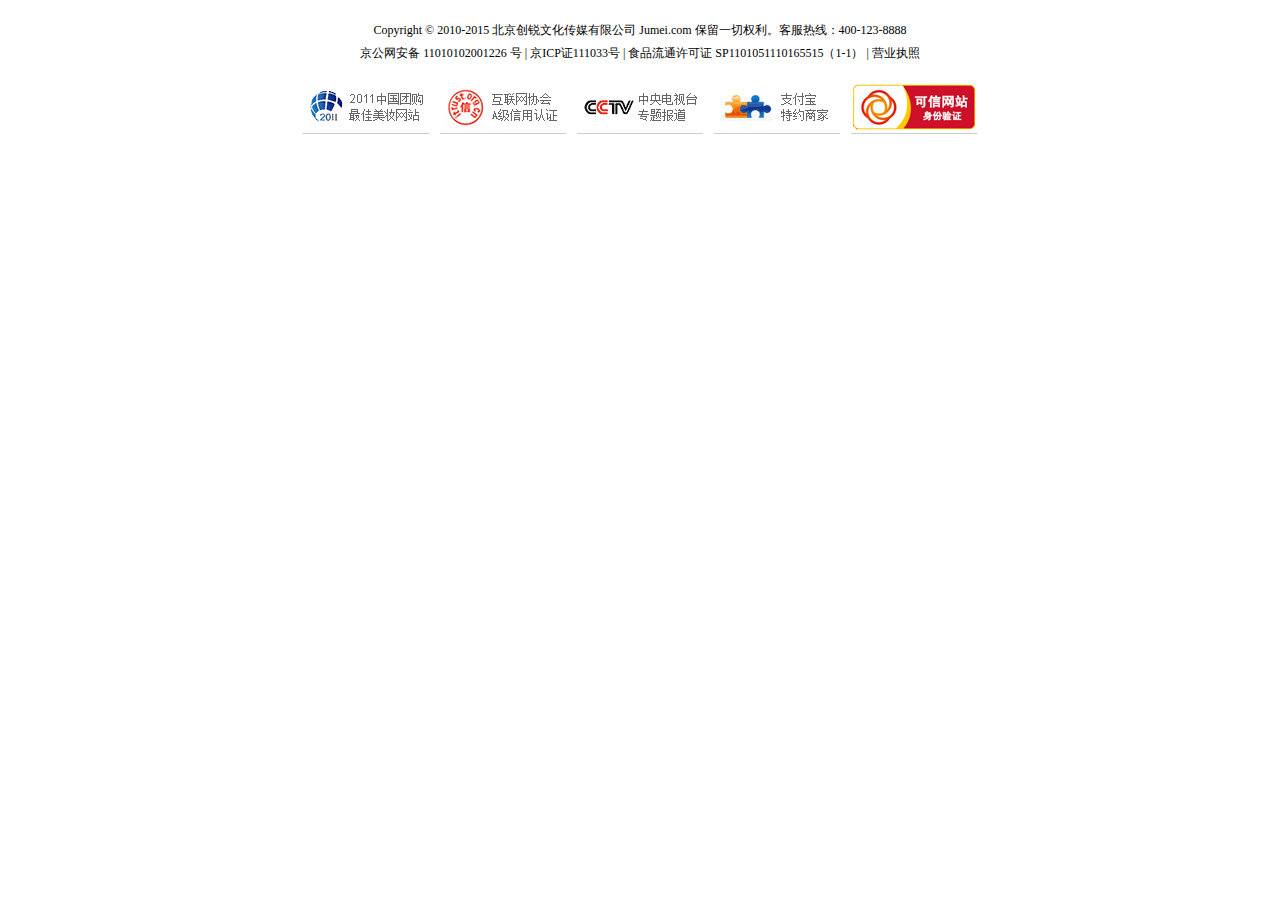
<file: htmls/login_footer.html>
<!DOCTYPE html>
<html>
	<head>
		<meta charset="UTF-8">
		<title></title>
		<link rel="stylesheet" type="text/css" href="../css/login.css"/>
		<script src="../js/jquery-1.12.4.js" type="text/javascript" charset="utf-8"></script>
		<script src="../js/login.js" type="text/javascript" charset="utf-8"></script>
	</head>
	<body>
		<!--=====================底部====================-->
		<div class="footer">
			<div class="footer_con">
				<p class="footer_text">
            Copyright © 2010-2015 北京创锐文化传媒有限公司 Jumei.com 保留一切权利。客服热线：400-123-8888 <br />
            京公网安备 11010102001226 号 | <a href="javascript:;">京ICP证111033号</a> | 食品流通许可证 SP1101051110165515（1-1）
            | <a href="javascript:;";>营业执照</a>
				</p>
				<p class="friend_web">
					<a href="javascript:;" class="a1"></a>
					<a href="javascript:;" class="a2"></a>
					<a href="javascript:;" class="a3"></a>
					<a href="javascript:;" class="a4"></a>
					<a href="javascript:;" class="a5"></a>
				</p>
			</div>
		</div>
		
	</body>
</html>
</file>
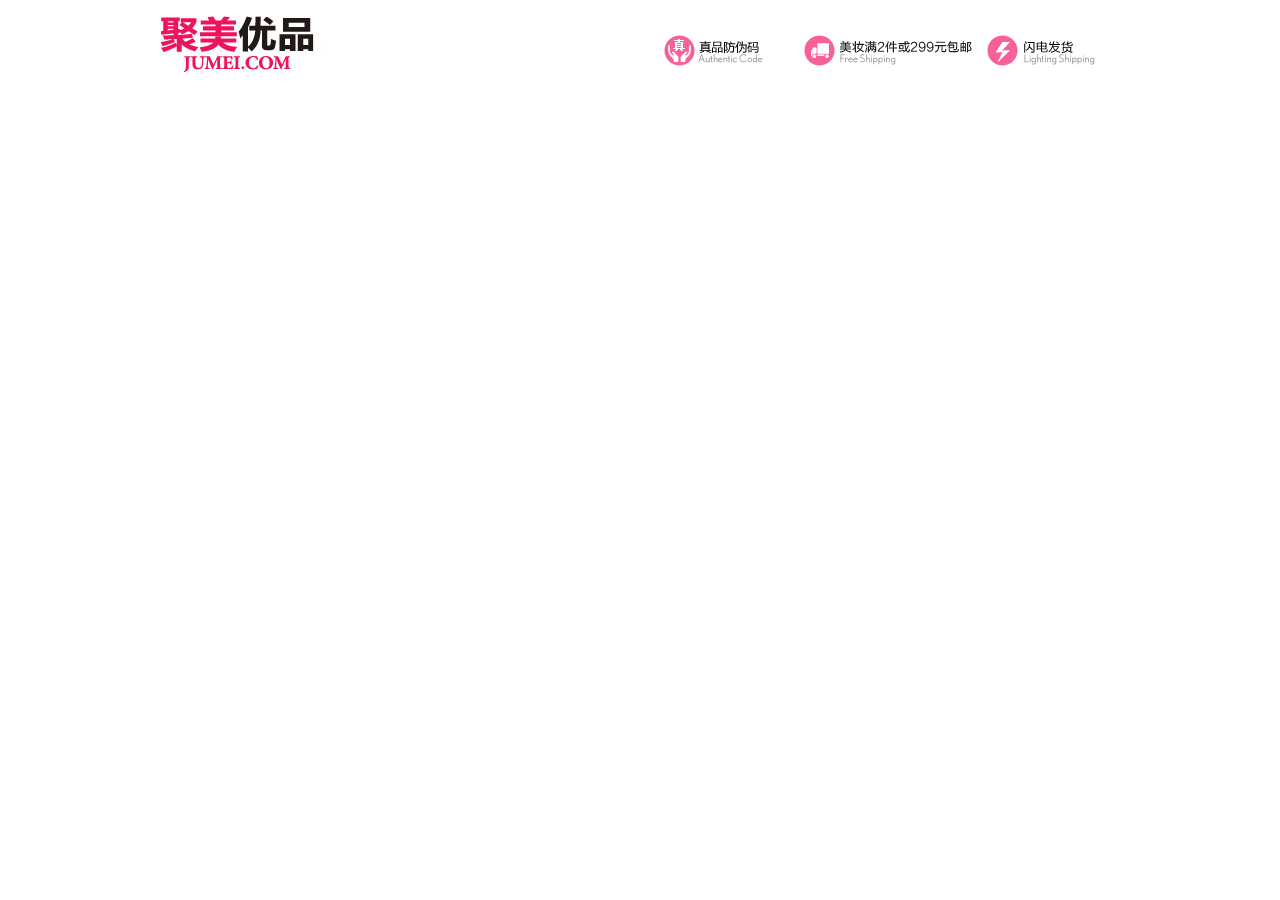
<file: htmls/login_header.html>
<!DOCTYPE html>
<html>
	<head>
		<meta charset="UTF-8">
		<title></title>
		<link rel="stylesheet" type="text/css" href="../css/login.css"/>
		<script src="../js/jquery-1.12.4.js" type="text/javascript" charset="utf-8"></script>
		<script src="../js/login.js" type="text/javascript" charset="utf-8"></script>
	</head>
	<body>
		<!--======================头部=================================-->
		<div class="header">
			<div class="logo">
				<a href="javascript:;" class="logo_l"></a>
				<div class="logo_r">
					<a href=" javascript:;" class="logo_r_1 logo_r_r"></a>
					<a href=" javascript:;" class="logo_r_2"></a>
					<a href=" javascript:;" class="logo_r_1 logo_r_l"></a>
				</div>
			</div>
		</div>
	</body>
</html>
</file>
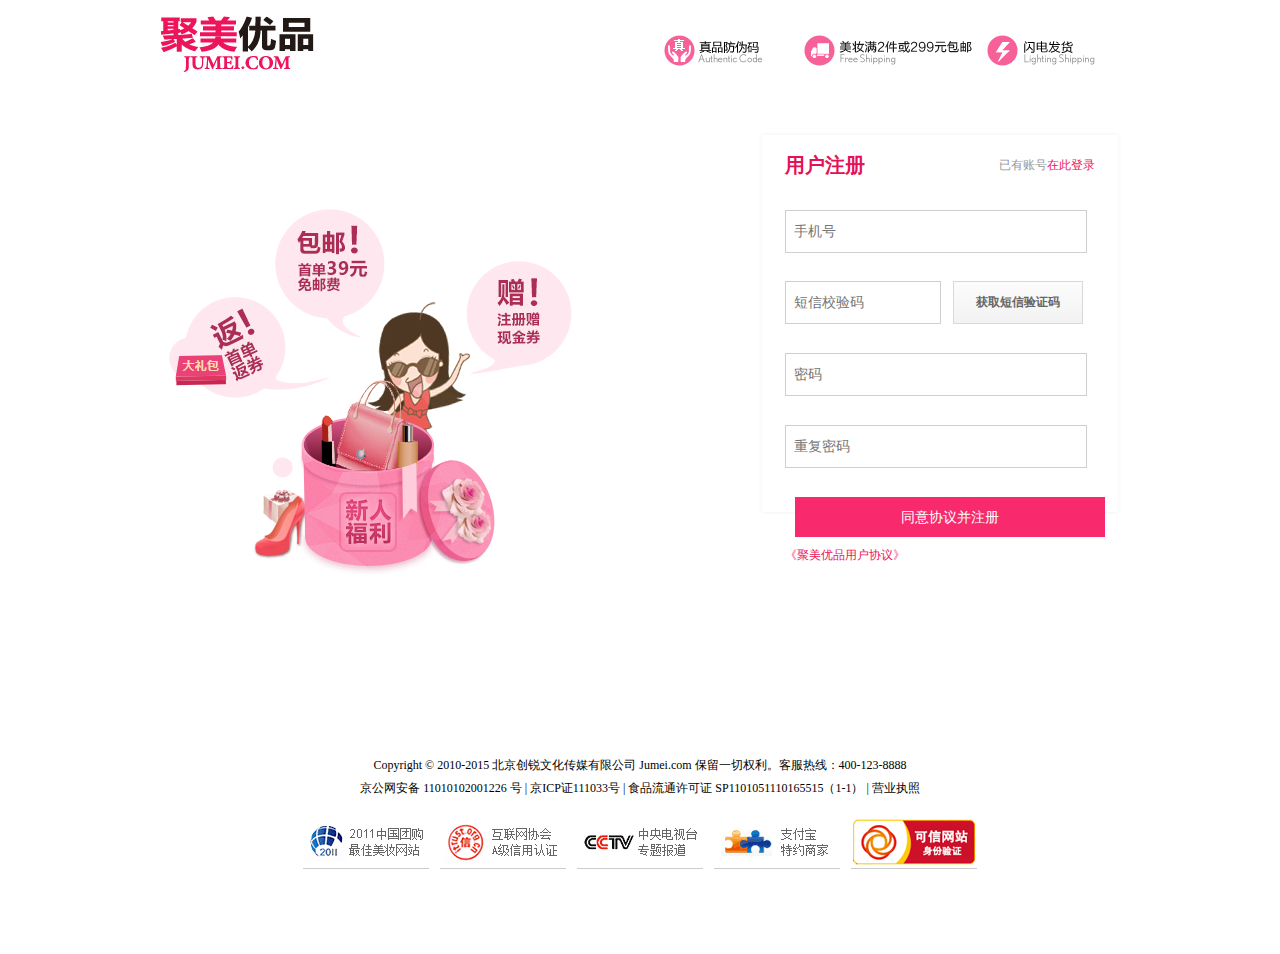
<file: htmls/register.html>
<!DOCTYPE html>
<html>
	<head>
		<meta charset="UTF-8">
		<title>注册-聚美账户</title>
		<link rel="stylesheet" type="text/css" href="../css/register.css"/>
		<script src="../js/jquery-1.12.4.js" type="text/javascript" charset="utf-8"></script>
		<script src="../js/register.js" type="text/javascript" charset="utf-8"></script>
	</head>
	<body>
		<!--=================引用头部=================-->
		<div id="re_header"></div>
		<!--=======================主体部分===================-->
		<div class="re_sign">
			<div class="re_main">
				<div class="re_img">
					<a href="javascript:;" class="img_click"></a>
					<div class="img_r">
						<div class="img_r_1">
							<strong>用户注册</strong>
							<p>已有账号<a href="login.html" target="_blank">在此登录</a></p>
						</div>
						<form method="post" class="form_r" onsubmit="return false">
							<!--=======注册用户名======-->
							<div class="re_user">
								<input type="text" placeholder="手机号" class="onfocus user_name blur"  id="user_log"/>
								<p class="re_user_tip ifError">请输入11位手机号码</p>
							</div>
							<!--==============注册验证码==========-->
							<div class="re_pwd">
								<div class="re_pwd_l">
									<input type="text" placeholder="短信校验码" class="re_pwd_in onfocus blur"  id="check_num"/>
									<div class="re_pwdtip ifError">请输入6位短信验证码</div>
								</div>
								<a href="javascript:;" class="get_checknum"><span>获取短信验证码</span></a>
							</div>
							<!--=============密码===================-->
							<div class="re_passwd">
								<input type="password" placeholder="密码"  class="onfocus user_passwd blur" id="user_pwd" />
								<p  class="re_passwdtip ifError">6-16个字符，建议使用字母加数字或符号组合</p>
							</div>
							<div class="re_passwd ">
								<input type="password" placeholder="重复密码"  class="onfocus blur" id="pwd_check" />
								<p  class="re_passwd2 ifError">请再次输入密码</p>
							</div>
							<!--=============登录注册===============-->
							<div class="re_act">
								<p class="re_submit_btn">
									<input type="submit" value="同意协议并注册" />
								</p>
								<p class="re_usertips"><a href="javascript:;">《聚美优品用户协议》</a></p>
							</div>
						</form>
					</div>
				</div>
			</div>
		</div>
		
		
		
		
		
		
		
		
		
		
		
		
		
		
		
		<!--===================引用底部==================-->
		<div id="re_footer"></div>
	</body>
</html>
</file>
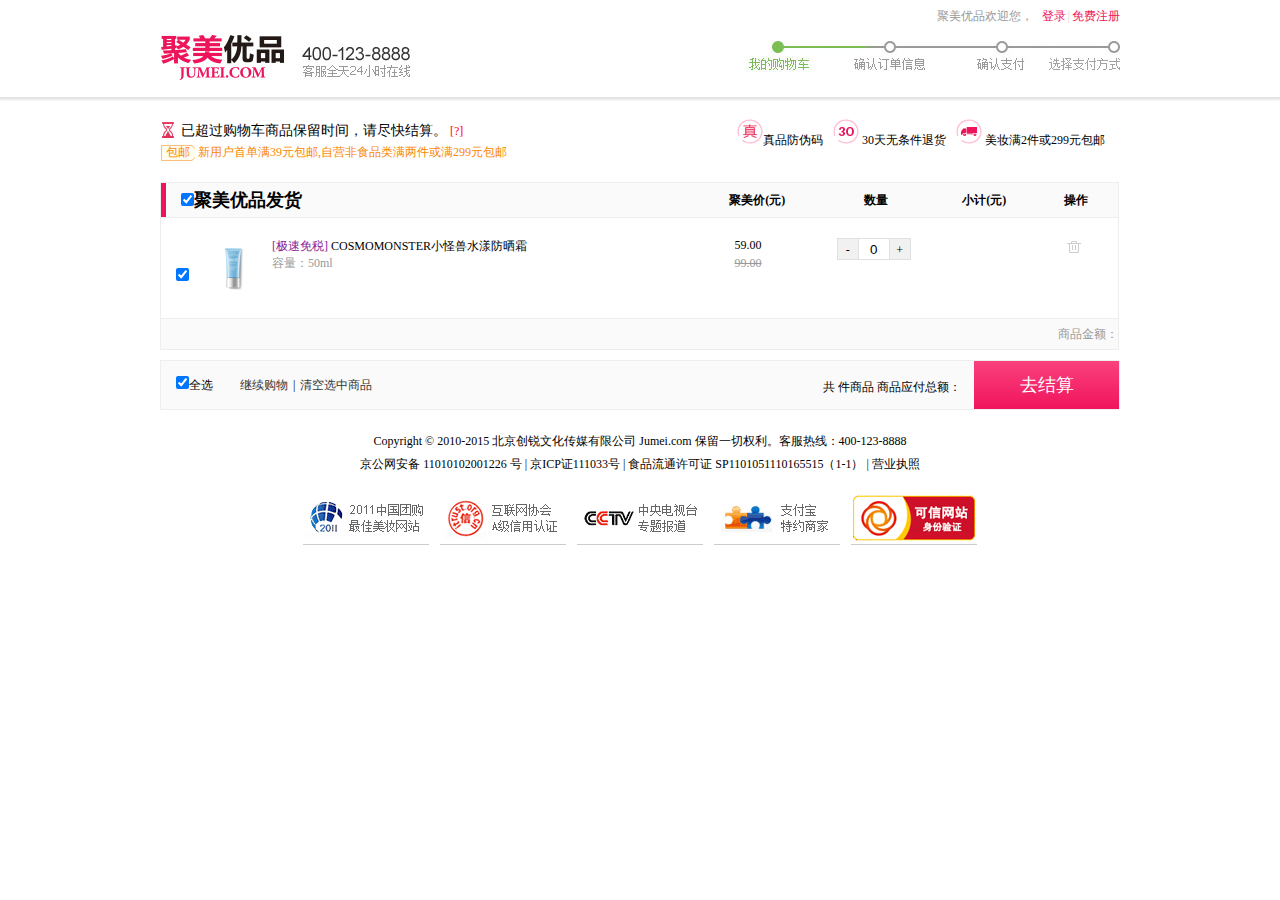
<file: htmls/shopcart.html>
<!DOCTYPE html>
<html>
	<head>
		<meta charset="UTF-8">
		<title>购物车-聚美优品</title>
		<script src="../js/jquery-1.12.4.js" type="text/javascript" charset="utf-8"></script>
		<script src="../js/jquery.cookie.js" type="text/javascript" charset="utf-8"></script>
		<script src="../js/shopcart.js" type="text/javascript" charset="utf-8"></script>
		<link rel="stylesheet" type="text/css" href="../css/shopcart.css"/>
	</head>
	<body>
		<!--====================头部==================-->
		<div class="shop_header">
			<div class="sh_he_1">
				<div class="welcome">
					聚美优品欢迎您，
					<a href="register.html" target="_blank" class="sh_login">免费注册</a>
					<span>|</span>
					<a href="login.html" target="_blank" class="sh_login">登录</a>
				</div>
			</div>
			<div class="sh_logo">
				<div class="sh_logo_main">
					<h1>
						<a href="index.html" target="_blank">
							<img src="../imgs/shop/cart_logo.jpg" />
						</a>
					</h1>
					<div class="oarder_list"></div>
				</div>
			</div>
		</div>
		<!--main-->
			<div class="sh_main">
				<div class="sh_main_c">
					<div class="sh_main_c_1">
						<div class="sh_tip">
							<i class="sh_icon"></i>
							<span class="sh_timeout"> 已超过购物车商品保留时间，请尽快结算。 </span>	
							<a href="javascript:;" style="color: red;">[?]
								<!--<div class="tips">提示</div>-->
							</a>
						</div>
						<div class="sh_banner">
							<div class="sh_banner_1">
								<span class="s1"></span>真品防伪码
							</div>
							<div class="sh_banner_1">
								<span class="s2"></span>  30天无条件退货  
							</div>
							<div class="sh_banner_1">
								<span class="s3"></span>  美妆满2件或299元包邮  
							</div>
						</div>
						<div class="huodong">
							<i>包邮</i> 新用户首单满39元包邮,自营非食品类满两件或满299元包邮 
						</div>
					</div>
					<!--产品详细-->
					<div class="sh_main_c_2">
						<table class="main_detail">
							<thead>
								<tr class="biaoti">
									<th class="first_t">
										<div class="head_tit">
											<input type="checkbox"   class="check_box" checked="checked"/>
											<h2>  聚美优品发货  </h2>
										</div>
									</th>
									<th>聚美价(元)</th>
									<th>数量</th>
									<th>小计(元)</th>
									<th>操作</th>
								</tr>
							</thead>
							<tbody>
								<tr class="shop_list">
									<td class="good_name">
										<div  class="on_check">
											<input type="checkbox"   class="check_box check_list" checked="checked"/>
										</div>
										<div class="good_con">
											<a href="javascript:;" class="good_logo">
												<img src="../imgs/shop/good_logo.jpg" />
											</a>
											<p class="p1">
												<span>[极速免税]</span>
												<a href="javascript:;">COSMOMONSTER小怪兽水漾防晒霜</a>
											</p>
											<p class="p2">   容量：<span>50ml</span></p>
										</div>
									</td>
									<td class="good_price">
										<div>
											<p class="price_now">59.00</p>
											<p class="price_past">99.00</p>
										</div>
									</td>
									<td class="good_count">
										<div class="plus_btn">
											<div>
												<span class="plus_btn_l">-</span>
												<input type="text"   class="good_many" value="0"/>
												<span class="plus_btn_r">+</span>
											</div>
										</div>
									</td>
									<td class="good_save">
										<div class="save_money">
											<p class="money_total" ></p>
											<p class="save_p2"><span class="save_total"></span></p>
										</div>
									</td>
									<td class="good_del">
										<div>
											<a href="javascript:;" class="good_del_btn"></a>
										</div>
									</td>
								</tr>
							</tbody>
							<tfoot>
								<tr class="good_footer">
									<td class="goods_total" colspan=5;>
										 商品金额： <span class="money_total"></span>
									</td>
								</tr>
							</tfoot>
						</table>
						<div class="good_jiesuan">
							<div class="jiesuan_r">
								共<span  class="good_how_many" style="color: #ed145b;"></span>  件商品    商品应付总额：<span  class="money_total" style="font-size: 18px;"></span>
								<a href="javascript:;" class="btn_jiesuan">去结算</a>
							</div>
							<label class="all_check">
								<input type="checkbox"  class="all_check_all" checked="checked"/>全选
							</label>
							<a href="banner.html" target="_blank" class="shop_continue all_hover">继续购物</a>
							<span style="color: #99;">|</span>
							<a href="javascript:;" class="clear_all all_hover">清空选中商品</a>
						</div>
					</div>
				</div>
			</div>
		<!--加入底部-->
		<div id="shop_footer"></div>
	</body>
</html>
</file>
<file: css/index.css>
* {
    padding: 0;
    margin: 0;
}

a {
    text-decoration: none;
}

ul, li {
    list-style: none;
}

body {
    font-size: 12px;
    background: #f7f7f7;
    font-family: "微软雅黑";
}

img {
    border: none;
}

/*右侧导航图*/
.nav_right {
    right: 0px;
    z-index: 2222;
    position: fixed;
    top: 0px;
    display: block;
    width: 40px;
    height: 100%;
    background: #444851;
}

.nav_right_top {
    position: absolute;
    width: 40px;
    top: 50%;
    margin-top: -190px;
    left: 0;
}

.nav_right_login {
    display: block;
    height: 38px;
}

.nav_login {
    width: 267px;
    display: none;
    height: 185px;
    padding: 10px;
    background: #fff;
    box-shadow: 0 0 5px rgba(0, 0, 0, .4);
    border-radius: 5px 0 0 5px;
    z-index: 3;
    position: absolute;
    left: -287px;
    top: 0;
}

.nav_login_logo {
    width: 267px;
    height: 118px;
}

.pImg {
    width: 62px;
    margin: 10px auto;
    height: 62px;
    border-radius: 50%;
    overflow: hidden;
}

.pText {
    font-size: 14px;
    color: #333;
    text-align: center;
}

.nav_login .pText a {
    color: #ed145b;
    text-decoration: none
}

.nav_btn {
    width: 267px;
    height: 79px;
    border-top: 1px dotted #d5d5d5;
    overflow: hidden;
    padding-top: 15px;
    clear: both;
}

.nav_myorder {
    margin: 0 10px 0 35px;
    width: 94px;
    height: 30px;
    line-height: 30px;
    text-align: center;
    border: 1px solid;
    color: #333;
    text-decoration: none;
    float: left;
    background-position: 0 -408px;
    background-repeat: repeat-x;
    border-color: #e9e9e9;
    background-image: url(../imgs/nav_right.png);
}

.nav_myfav {
    width: 94px;
    height: 30px;
    line-height: 30px;
    text-align: center;
    border: 1px solid;
    color: #333;
    text-decoration: none;
    float: left;
    background-position: 0 -408px;
    background-repeat: repeat-x;
    background-image: url(../imgs/nav_right.png);
    border-color: #e9e9e9;
}

.nav_login .login_sj {
    top: 15px;
}

.close {
    width: 20px;
    cursor: pointer;
    height: 20px;
    background-position: 5px -267px;
    padding: 5px;
    overflow: hidden;
    position: absolute;
    top: 4px;
    right: 4px;
    background-image: url(../imgs/nav_right.png);
    background-repeat: no-repeat;
}

.nav_a {
    display: block;
    line-height: 200px;
    width: 40px;
    height: 38px;
    text-decoration: none;
    color: #d8d8d8;
    background-color: #444851;
    position: relative;
    overflow: hidden;
    top: 0;
    left: 0;
}

.nva_a_bg {
    width: 18px;
    height: 19px;
    top: 10px;
    left: 11px;
    position: absolute;
    background-image: url(../imgs/nav_right.png);
    background-repeat: no-repeat;
}

#login {
    background-position: left 0;
}

#caichan {
    background-position: 0 -57px;
}

#xinyuan {
    background-position: 0 -85px;
}

.nav_right_cart {
    padding: 20px 0 10px;
    height: 133px;
    display: block;
}

.nav_right_cart a {
    display: block;
    width: 40px;
    overflow: hidden;
    position: relative;
    background: url(../imgs/nav_right.png) no-repeat -23px -225px;
    line-height: 16px;
    height: 133px;
    color: #fff;
}

.nav_right_cart a span {
    width: 23px;
    height: 18px;
    top: 11px;
    left: 9px;
    background: url(../imgs/nav_right.png) no-repeat 0 -29px;
    position: absolute;
}

.nav_right_cart .text {
    width: 16px;
    display: block;
    height: 48px;
    margin: 38px 0 0 14px;
    cursor: pointer;
    line-height: 16px;
    font-style: normal;
}

.nav_right_cart a strong {
    width: 21px;
    height: 21px;
    display: block;
    border-radius: 50%;
    background: #ed145b;
    text-align: center;
    line-height: 21px;
    margin: 9px 0 0 10px;
    cursor: pointer;
    color: #fff;
}

.nav_qianbao {
    padding-bottom: 6px;
    height: 38px;
    display: block;
    position: relative;
}

.my_qianbao {
    height: 38px;
    display: none;
    line-height: 38px;
    width: 92px;
    position: absolute;
    left: -122px;
    top: 0;
    background: #444851;
    color: #d8d8d8;
    text-align: center;
}

.sanjiao {
    position: absolute;
    background: url(../imgs/nav_right.png) no-repeat 0 -234px;
    right: -5px;
    top: 15px;
    width: 5px;
    height: 9px;
    overflow: hidden;
}

/*==========================================右侧导航底部=================================*/
.nav_right_b {
    position: absolute;
    bottom: 0;
    left: 0;
    width: 40px;
    background: #444851;
    z-index: 6666;
}

.nav_ewm {
    position: relative;
    display: block;
    height: 38px;
}

#ewm {
    background-position: 0 -302px;
}

.nav_ewm_pic {
    padding: 10px;
    display: none;
    width: 148px;
    height: 175px;
    top: -157px;
    background: #fff;
    box-shadow: 0 0 5px rgba(0, 0, 0, .4);
    border-radius: 5px 0 0 5px;
    z-index: 3;
    position: absolute;
    left: -168px;
}

.er_sj {
    position: absolute;
    right: -5px;
    top: 172px;
    width: 5px;
    height: 9px;
    background: url(../imgs/nav_right.png) no-repeat 0 -253px;
}

#kefu {
    background-position: 0 -175px;
}

#dingbu {
    background-position: 0 -201px;
}

#toTop {
    display: none;
    visibility: hidden;
    display: block;
}

/*返回顶部*/
/*===============================购物车=========================================*/
.buycart {
    width: 287px;
    height: 100%;
    position: absolute;
    top: 0;
    right: -247px;
    z-index: 1;
    box-shadow: 0 0 5px rgba(0, 0, 0, .4);
    border-radius: 5px 0 0 5px;
    display: none;
    overflow: hidden;
    background: #fff;
}

.buycart_1 {
    height: 38px;
    border-bottom: 1px solid #dedede;
    width: 267px;
    color: #333;
    font-size: 14px;
    font-weight: 700;
    width: 267px;
    margin: 0 auto;
    line-height: 38px;
    position: relative;
}

.buycart_2 {
    width: 100%;
    height: 353px;
}

.buycar_em {
    width: 287px;
    height: 253px;
    background: url(../imgs/empty_cart.jpg) no-repeat 50% 20px;
}

.car_close {
    width: 20px;
    height: 20px;
    display: inline-block;
    border-radius: 50%;
    border: 1px solid #000;
    font-size: 25px;
    line-height: 17px;
    position: absolute;
    text-align: center;
    right: 5px;
    top: 5px;
    cursor: pointer;
}

/*=========================================header====================*/
.header {
    width: 100%;
    background: #ececec;
    height: 34px;
}

.header .header_header {
    width: 1090px;
    margin: 0 auto;
    height: 34px;
}

.header ul {
    height: 34px;
}

.header ul li {
    height: 34px;
}

.headerl {
    float: left;
}

.headerr {
    float: right;
}

.header li {
    float: left;
    background: url(../imgs/header_user_line.png) no-repeat right center;
    position: relative;
}

.headerr li {
    float: left;
}

.header a {
    padding: 0 10px;
    line-height: 32px;
    overflow: hidden;
    color: #666;
    background: 0;
    text-align: center;
    display: inline-block;
    vertical-align: -3px;
}

.header_shadow1 {
    border-width: 4px 3px 0;
    border-style: solid dashed dashed;
    border-color: #666 transparent transparent;
    margin-left: 35px;
    width: 0;
    height: 0;
    overflow: hidden;
    position: absolute;
    top: 14px;
}

.header_shadow {
    border-width: 4px 3px 0;
    border-style: solid dashed dashed;
    border-color: #666 transparent transparent;
    margin-left: 55px;
    width: 0;
    height: 0;
    overflow: hidden;
    position: absolute;
    top: 14px;
}

.header_more {
    position: relative;
}

.menu_list {
    display: none;
    width: 80px;
    border: 1px solid #dddada;
    border-top: 0;
    padding-top: 7px;
    background: #FFF;
    position: absolute;
    top: 30px;
    left: -1px;
    z-index: 4;
}

.menu_list a {
    /*padding-right: 22px;*/
    text-align: left;
    height: 28px;
    line-height: 28px;
    display: block;
    overflow: hidden;
    width: 80px;
    color: #666;
}

.header .header_a {
    padding-right: 22px;
    text-align: left;
}

/*header_wrap================*/
.header_wrapdad {
    width: 100%;
    background: #fff;
    height: 93px;
}

.header_wrap {
    width: 1090px;
    height: 93px;
    margin: 0 auto;
}

.logo {
    width: 250px;
    height: 88px;
    display: inline-block;
    background: url(../imgs/home_logo.png) no-repeat top center
}

.paycar {
    width: 166px;
    height: 32px;
    float: right;
    margin-top: 30px;
}

.pay_logo {
    width: 166px;
    height: 32px;
    background: url(../imgs/maincart.png) no-repeat left top;
    color: #565656;
    font-size: 13px;
    font-family: "宋体";
    display: inline-block;
    line-height: 32px;
    padding-left: 45px;
}

}

/*焦点图======================*/
.banner {
    width: auto;
    height: 350px;
    position: relative;
    z-index: 0;
    overflow: hidden;
    min-width: 1090px;
    background: #f7f7f7;
}

.slide_control {
    width: 100%;
    text-align: center;
    padding: 2px 10px;
    border-radius: 10px;
    position: absolute;
    z-index: 2;
    left: 10px;
    top: 430px;
}

.slide_control a {
    margin: 0 5px;
    height: 10px;
    width: 10px;
    overflow: hidden;
    line-height: 100px;
    display: inline-block;
    text-align: center;
    font-weight: 400;
    font-size: 12px;
    color: #fff;
    cursor: pointer;
    font-family: Tahoma;
    text-decoration: none;
    background: #9d9fa2;
    border-radius: 50%;
}

.slide_control .hover {
    color: #FFF;
    background: #fff;
}

.banner ul {
    height: 350px;
    overflow: hidden;
}

.banner ul li {
    position: absolute;
    top: 127px;
    left: 0px;
    width: 100%;
    height: 350px;
    overflow: hidden;
    display: list-item;
    background-image: url(../imgs/focus1.jpg)
}

.banner li a {
    height: 350px;
    display: inline-block;
    width: 100%;
}

.control_l {
    position: absolute;
    left: 15%;
    cursor: pointer;
    width: 36px;
    height: 36px;
    opacity: .3;
    top: 40%;
    background: #000;
    display: block;
    filter: alpha(opacity=30);
    color: #fff;
    text-align: center;
    line-height: 36px;
}

.control_r {
    position: absolute;
    right: 15%;
    cursor: pointer;
    width: 36px;
    height: 36px;
    opacity: .3;
    top: 40%;
    background: #000;
    display: block;
    filter: alpha(opacity=30);
    color: #fff;
    text-align: center;
    line-height: 36px;
}

/*//图片列表*/
.home_pic_list {
    margin: 0 auto -20px;
    padding-top: 20px;
    width: 1090px;
    overflow: hidden;
}

.home_ad_list {
    width: 1114px
}

.home_ad_list a {
    display: block;
    margin-right: 20px;
    margin-bottom: 20px;
    width: 535px;
    float: left;
}

.home_ad_list img {
    width: 100%;
}

.box_list {
    width: 1110px;
    margin: 0 auto;
    height: 92px;
}

.box_list div {
    margin-right: 10px;
    float: left;
}

.box_list a {
    display: block;
    width: 263px;
    height: 92px;
    background: url(../imgs/top_link.jpg);
}

/*//==============上新======*/
.index_title {
    margin: 0 auto;
    width: 1110px;
    height: 35px;
    background: url(../imgs/index_title.jpg) no-repeat center -80px;
}

/*上新列表===============================*/
.new_detail {
    width: 1090px;
    margin: 20px auto;
    border: 1px solid #e3e3e3;
    box-shadow: 1px 1px 4px #e3e3e3;
    background: #fff;
    position: relative;
    height: 360px;
    cursor: pointer;
}

.detail_left {
    width: 52%;
    height: 360px;
    margin-right: 3%;
    float: left;
}

.detail_right {
    float: left;
    height: 317px;
    width: 40%;
    padding-top: 17px;
}

.detail_a {
    display: inline-block;
    overflow: hidden;
    width: 100%;
    height: 360px;
    vertical-align: middle;
}

.detail_left img {
    width: 575px;
    height: 360px;
}

.detail_right_logo {
    border-bottom: 1px #eee solid;
    width: 100%;
    display: inline-block;
    padding-bottom: 10px;
    margin-bottom: 15px;
}

.detail_right_logo_l {
    color: #424242;
    float: left;
}

.detail_right_logo_l img {
    width: 60px;
    float: left;
    height: 40px;
    border-radius: 4px;
    vertical-align: bottom;
    overflow: hidden;
    margin-right: 10px;
    margin-top: -2px;
    border: 1px solid #eee;
}

.detail_right_logo_l ul {
    float: left;
}

.detail_right_logo_r {
    text-align: right;
    color: #414141;
    line-height: 38px;
}

.detail_right_logo_r em {
    font-style: normal;
    color: #ec2b8c;
    margin: 0 3px;
    line-height: 320%;
    font-weight: 700;
}

.detail_right_p1 {
    color: #afaeae;
    overflow: hidden;
    height: 18px;
}

.detail_right_p2 {
    font-size: 15px;
    line-height: 27px;
    color: #393939;
    height: 110px;
    overflow: hidden;
    padding-top: 5px;
    word-wrap: break-word;
    word-break: break-all;
    margin-bottom: 15px;
}

.price_num {
    height: 54px;
    width: 345px;
    overflow: hidden;
}

.price_num strong {
    color: #ec2b8c;
    font-style: normal;
    font-size: 36px;
    line-height: 41px;
    font-weight: 400;
}

.price_num span {
    font-size: 20px;
    margin-right: 5px;
}

.detail_total {
    color: #afaeae;
    width: 320px;
    display: inline-block;
    float: left;
    font-size: 13px;
}

.detail_total span {
    margin-right: 20px;
    float: left;
    margin-top: 8px;
}

.detail_total em {
    font-size: 16px;
    color: #393939;
    padding-right: 3px;
    font-style: normal;
}

.detail_box {
    width: 70px;
    height: 68px;
    position: absolute;
    font-size: 16px;
    color: #393939;
    right: 45px;
    bottom: 41px;
    padding-right: 3px;
    background: url(../imgs/index_cbtn.png) no-repeat -75px 0;
    display: inline-block;
}

/*瀑布流===========================*/
.pbl {
    width: 330px;
    float: left;
    padding: 10px;
    margin-top: 20px;
    border: 1px solid #e3e3e3;
    box-shadow: 1px 1px 4px #e3e3e3;
    background: #fff;
    position: relative;
    margin-right: 18px;
}

.pbl_img {
    width: 330px;
    height: 350px;
    position: relative;
    display: inline-block;
    overflow: hidden;
}

.pbl_logo {
    position: absolute;
    top: 10px;
    left: 10px;
    width: 60px;
    height: 40px;
    border-radius: 4px;
    border: 1px solid #eee;
}

.pbl_detail {
    width: 350px;
    height: 350px;
    margin-left: -12px;
}

.pbl_layout {
    padding: 0 10px;
    width: 310px;
    overflow: hidden;
}

.pbl_detail_d {
    font-size: 14px;
    color: #4e4e4e;
    line-height: 170%;
    padding-top: 2px;
    margin-top: 5px;
    height: 50px;
    overflow: hidden;
    word-wrap: break-word;
    word-break: break-all;
}

.pbl_price {
    width: 310px;
    height: 69px;
}

.pbl_price_a {
    height: 45px;
    width: 250px;
    overflow: hidden;
    padding-bottom: 3px;
}

.pbl_price_a em {
    font-size: 32px;
    color: #ec2b8c;
    font-style: normal;
    font-weight: 400;
}

.pbl_price_a em span {
    font-size: 20px;
    margin-right: 5px;
    color: #ec2b8c;
    font-style: normal;
    font-weight: 400;
}

.pbl_price_a_rmb {
    font-size: 20px;
    color: #676767;
    text-decoration: line-through;
    margin-left: 5px;
}

.pbl_price_a_rmb span {
    font-size: 16px;
    margin-right: 3px;
    font-family: arial;
}

.pbl_price_b {
    width: 120px;
    overflow: hidden;
    height: 20px;
    color: #858484;
    float: left;
}

.pbl_price_b em {
    font-size: 16px;
    color: #393939;
    padding-right: 3px;
    font-style: normal;
    font-weight: 400;
}

.pbl_price_c {
    float: right;
    height: 16px;
    margin-top: -10px;
    text-align: right;
    color: #414141;
    line-height: 16px;
}

.pbl_price_c_time em {
    font-style: normal;
    color: #ec2b8c;
    margin: 0 3px;
    line-height: 320%;
    font-weight: 700;
}

/*==============================footer=============================================*/
.footer_bottom {
    background: #57214c;
    margin: 0 auto;
    clear: both;
    height: 225px;
    width: 100%;
}

.footer_container {
    width: 1090px;
    margin: 0 auto;
    height: 189px;
}

.footer_container_l {
    width: 220px;
    padding: 4px 0 0 20px;
    height: 83px;
    display: inline;
    float: left;
    border-right: 1px solid #672a5b;
    color: #fff;
    margin: 33px 0 28px;
}

.footer_container_l h2 {
    float: left;
    padding-right: 25px;
    display: inline;
    color: #fcfcfd;
    font-size: 14px;
    height: 25px;
    line-height: 25px;
    font-weight: 700;
}

.footer_container_l ul {
    width: 90px;
    float: left;
    display: inline;
    overflow: hidden;
}

.footer_container_l ul li {
    color: #fff;
    width: 100px;
    float: left;
    display: inline;
    height: 25px;
    line-height: 25px;
}

.footer_container_l ul li a {
    color: #fff;
}

.footer_kefu {
    border-right: 0;
    width: 345px;
}

.footer_kefu ul {
    width: 220px;
}

.footer_kefu ul li {
    width: 220px;
}

.footer_tel {
    background: url(../imgs/footer_kefu.png) no-repeat left 4px;
    text-indent: 31px;
}

.footer_per {
    background: url(../imgs/footer_kefu.png) no-repeat left -18px;
    text-indent: 31px;
}

/*===============================遮罩层=======================*/
.mask {
    width: 100%;
    height: 100%;
    position: fixed;
    left: 0;
    top: 0;
    background: #333;
    opacity: 0.6;
    z-index: 7777;
    display: none;
}

.overDiv {
    width: 270px;
    height: auto;
    position: fixed;
    left: 50%;
    top: 50%;
    z-index: 7778;
    display: none;
    margin-left: -135px;
}

.overDiv_t {
    width: 270px;
    height: 40px;
    background-color: #e8155c;
    clear: both;
    overflow: hidden;
}

.overDiv_text {
    height: 40px;
    float: left;
    margin-left: 58px;
    display: inline;
    font-size: 18px;
    line-height: 40px;
    text-align: center;
    color: #fff;
}

.overDiv_close {
    float: right;
    font-size: 22px;
    cursor: pointer;
    width: 18px;
    height: 18px;
    color: #fff;
    border: 1px solid #fff;
    border-radius: 50%;
    line-height: 16px;
    text-align: center;
    margin: 4px 4px 0 0;
}

.overDiv_con {
    width: 270px;
    height: auto;
    padding: 15px 0;
    clear: both;
    overflow: hidden;
    background: #fff;
}

.li_on {
    width: 240px;
    margin: 0 0 0 15px;
    font-size: 16px;
    cursor: pointer;
    display: block;
    line-height: 45px;
    text-align: center;
    overflow: hidden;
    border-bottom: 1px dashed #ccc;
    height: auto;
}

.li_on_a a {
    color: #000;
}

.li_on span {
    line-height: 45px;
    display: block;
    text-align: center;
}

/*.li_on_hover{*/
.li_on_div {
    display: none;
    background: #E8155C; /*border-bottom: 1px solid #E8155C;*/
    height: auto;
}

.li_on_div a {
    display: block;
    float: left;
    text-align: center;
    color: #fff;
    padding: 3px 0;
    line-height: 24px;
    font-size: 14px;
    height: 20px;
    background: #E8155C;
    width: 100%;
}
</file>
<file: css/banner.css>
body {
    background: #lightskyblue;
}

.banner2_img {
    width: 100%;
    height: 187px;
    background: url(../imgs/banner2.jpg) no-repeat center 0;
}

.banner3_img {
    width: 100%;
    height: 267px;
    background: url(../imgs/banner3.jpg) no-repeat center 0;
}

.banner3_img_c {
    width: 960px;
    height: 206px;
    position: relative;
    margin: 0 auto;
    border: none;
}

.banner3_img_cl {
    position: absolute;
    left: 46px;
    top: 14px;
    height: 163px;
    width: 405px;
}

.banner3_img_cr {
    position: absolute;
    left: 499px;
    top: 10px;
    height: 172px;
    width: 412px;
}

/*=======================图片列表=====================*/
.img_list {
    width: 960px;
    height: 13960px;
    margin: 0 auto;
    background: #fff;
}

.img_ul {
    padding: 10px 0 0 14px;
    background: #fff;
    overflow: hidden;
    clear: both;
}

.img_ul li {
    float: left;
    display: inline-block;
    width: 300px;
    height: 438px;
    margin: 0 13px 25px 0;
    border: 1px solid #F1F1F1;
    position: relative;
    background: #fff;
    overflow: hidden;
}

.img_logo {
    width: 40px;
    height: 40px;
    position: absolute;
    left: 0;
    top: 0;
    background: url(../imgs/img_logo.jpg) no-repeat 0 0;
}

.img_con {
    width: 300px;
    height: 320px;
    overflow: hidden;
}

.img_con img {
    width: 300px;
    height: 320px;
    overflow: hidden;
}

.img_div {
    padding: 0 5px;
    width: 300px;
    height: 125px;
}

.img_div_list {
    widows: 286px;
    height: 42px;
    font-size: 14px;
    overflow: hidden;
    color: #333;
    margin-top: 10px;
    font-weight: 700;
}

.img_div_list a {
    height: 36px;
    line-height: 18px;
    padding-top: 4px;
    color: #333;
}

.img_div_price {
    width: inherit;
    height: 45px;
    line-height: 45px;
    color: #ec1b5d;
    position: relative;
}

.img_div_price span {
    font-size: 32px;
    color: #EC1B5D;
    font-weight: 700;
}

.img_div_price span strong {
    font-size: 18px;
}

.goTosee {
    width: 86px;
    height: 28px;
    background: url(../imgs/banner_img/img_logo_bg.jpg) no-repeat left -163px;
    display: block;
    position: absolute;
    right: 15px;
    top: 10px;
    z-index: 6;
}

/*==========================返回首页===============*/
.footer_banner {
    width: 100%;
    height: 132px;
    background: url(../imgs/banner_img/goback.png) no-repeat center 0;
}

.footer_banner_c {
    width: 960px;
    height: 132px;
    margin: 0 auto;
    position: relative;
}

.footer_banner_c a {
    width: 325px;
    height: 105px;
    position: absolute;
    left: 279px;
    top: 7px;
    cursor: pointer;
}
</file>
<file: css/details.css>
* {
    padding: 0;
    margin: 0;
}

img {
    border: 0;
}

a {
    text-decoration: none;
}

ul, li {
    list-style: none;
}

.u-flyer {
    display: block;
    width: 50px;
    height: 50px;
    border-radius: 50px;
    position: fixed;
    z-index: 9999;
}

.quan {
    width: 400px;
    height: 400px;
    overflow: hidden;
    text-align: center;
    border: 1px solid red;
    background-image: url(../imgs/details/time_count.jpg);
    background-repeat: no-repeat;
    background-position: left center;
    border-radius: 50%;
}

#body {
    background: #F7F7F7;
    padding-bottom: 1px;
}

.detail_box1 {
    width: 1090px;
    margin: 0 auto;
    padding-top: 20px;
}

.detail_main {
    background: #fff;
    padding-bottom: 30px;
    box-shadow: 1px 1px 4px #d3d3d3;
    width: 1090px;
    height: 607px;
}

/*左边*/
.detail_main_l {
    width: 702px;
    float: left;
    height: 577px;
    border-top: none;
}

.l_title {
    background: #F8F8F8;
    padding: 5PX 0 20px 48px;
}

.l_title p {
    font-size: 18px;
    overflow: hidden;
    height: 107px;
    width: 630px;
}

.l_title p strong {
    color: #ec2b8c;
    font-style: normal;
    font-size: 400;
}

/*=========================倒计时================*/
.time_count {
    position: relative;
}

.time_count_main {
    background: #323337;
    position: absolute;
    top: -13px;
    left: 50px;
    color: #fff;
    font-size: 14px;
    padding: 3px 18px;
}

.time_count_main em {
    font-style: normal;
}

.time_count_img {
    width: 700px;
    height: 400px;
    overflow: hidden;
    text-align: center;
    border: 1px solid #efefef;
}

.time_count_img img {
    width: 1000px;
    height: 400px;
    margin-left: -150px;
}

/*===============================信息share================*/
.l_info {
    padding: 18px 0 0 54px;
    height: 25px;
    width: 648px;
}

.l_info_list {
    width: 450px;
    height: 25px;
    overflow: hidden;
}

.l_info_list a {
    display: inline-block;
    float: left;
    margin-right: 6px;
    height: 23px;
    border: 1px solid #e1e0e0;
    padding: 0 8px;
    line-height: 23px;
    color: #5C5C5C;
}

.l_info_share {
    float: right;
    margin-right: 10px;
    margin-left: 48px;
    margin-top: -20px;
    width: 69px;
    height: 18px;
}

.l_info_share a {
    float: left;
    font-size: 12px;
    margin-right: 10px;
    color: #949494;
}

/*===============右边==================*/
.detail_main_r {
    width: 330px;
    height: 511px;
    float: left;
    margin-left: 30px;
}

.r_logo {
    height: 80px;
    padding: 25px 0;
    border-bottom: 1px dotted #5C5C5C;
}

.r_logo a img {
    width: 160px;
    height: 80px;
    float: left;
}

.r_logo_country {
    width: 152px;
    height: 42px;
    overflow: hidden;
    margin-top: 22px;
    float: right;
}

.r_logo_country img {
    width: 60px;
    height: 40px;
    border-radius: 4px;
    margin-right: 10px;
    border: 1px solid #eee;
    float: left;
}

.country_list {
    float: left;
    width: 78px;
    height: 40px;
}

.country_list li {
    color: #8d8d8d;
    line-height: 20px;
    height: 20px;
    width: 78px;
    overflow: hidden;
}

/*====================价格==========================*/
.r_second {
    width: 330px;
    height: 58px;
    padding: 25px 0;
    padding-bottom: 10px;
}

.r_price {
    width: 330px;
    height: 38px;
    padding-bottom: 20px;
}

.r_price_1 {
    float: left;
    color: #232323;
    font-size: 38px;
    line-height: 1;
    margin-right: 10px;
    width: 60px;
    height: 38px;
}

.r_price_1 span {
    font-size: 24px;
    vertical-align: top;
    margin-right: 5px;
}

.r_price_1 i {
    font-style: normal;
}

.r_price_2 {
    float: left;
    text-decoration: line-through;
    color: #676767;
    margin-right: 15px;
    margin-top: 13px;
    font-size: 14px;
}

.r_price_3 {
    float: right;
    margin-top: 13px;
    position: relative;
}

.price_clear {
    color: #DEDEDE;
    cursor: pointer;
}

.price_list {
    position: absolute;
    right: 0;
    top: 15px;
    background: #fff;
    width: 420px;
    display: none;
    z-index: 6;
}

.jiao {
    position: absolute;
    right: 22px;
    top: 7px;
    border-width: 0 7px 8px;
    border-color: transparent transparent #bdb5cd;
    width: 0;
    height: 0px;
    z-index: 6;
    border-style: dashed dashed solid;
    z-index: 6;
}

.jiao2 {
    position: absolute;
    right: 23px;
    top: 9px;
    border-width: 0 6px 7px;
    border-color: transparent transparent #fff;
    border-style: dashed dashed solid;
    z-index: 6;
    overflow: visible;
    width: 0;
    height: 0px;
}

.price_list_main {
    width: 405px;
    height: 312px;
    border: 1px solid #BDB5CD;
    padding: 15px;
    line-height: 180%;
    box-shadow: 3px 3px 8px #EFEFEF;
    color: #bbb;
    position: absolute;
    top: 15px;
    right: 0;
    background: #fff;
}

.price_list_tit {
    width: 345px;
    height: 43px;
    padding: 5px 30px;
}

.detail_tit {
    font-weight: 700;
    width: 355px;
    height: 22px;
    text-overflow: ellipsis;
    color: #333;
    font-size: 14px;
    overflow: hidden;
    white-space: nowrap;
}

.price_list_main1 {
    border-top: 1px solid #EDEDED;
    margin: 5px 30px;
    padding: 10px 5px;
    position: relative;
    width: 335px;
    height: 222px;
}

.list_main {
    width: 335px;
    height: 222px;
    overflow: hidden;
}

.list_main_l {
    float: left;
    text-align: center;
    margin: 10px 13px;
}

.list_main_l img {
    width: 108px;
    height: 108px;
}

.list_main_l p {
    width: 110px;
    height: 40px;
    color: #7e7e7e;
    margin: 5px 15px;
    overflow: hidden;
    text-align: center;
}

.plus {
    font-size: 40px;
    color: #d2d2d2;
    padding: 30px 17px;
    position: absolute;
    left: 143px;
    top: 35px;
    float: left;
}

.kucun {
    position: absolute;
    right: -20px;
    bottom: -10px;
}

/*==========================购买人数=========================*/
.how_many {
    padding: 18px 0 20px;
    border-bottom: 1px dotted #c5c5c5;
    color: #999;
    width: 330px;
    height: 18px;
}

.how_many div {
    background: url(../imgs/details/bg_logo.png) no-repeat 0 3px;
    margin-right: 40px;
    padding-left: 23px;
    float: left;
}

.how_many strong {
    color: #fd4d87;
    font-weight: 700;
}

.r_service {
    width: 330px;
    height: 100px;
    padding-top: 12px;
    padding-bottom: 25px;
}

.r_service p, .r_service_p3 {
    width: 330px;
    height: 32px;
    padding-top: 13px;
    font-size: 13px;
    color: #8e8e8e;
    display: block;
}

.r_service em {
    font-style: normal;
    margin-right: 26px;
}

.xinghao {
    float: left;
    width: 85px;
}

.section_xh {
    float: left;
    width: 197px;
    height: 32px;
    padding-top: 13px;
    font-size: 13px;
    color: #8e8e8e;
    position: relative;
}

.section_con {
    width: 197px;
    height: 20px;
    border: 1px solid #e3e3e3;
    text-indent: 5px;
    line-height: 20px;
}

.down_sanjiao {
    background: url(../imgs/details/bg_logo1.png) no-repeat -192px -79px;
    width: 12px;
    height: 12px;
    position: absolute;
    right: 7px;
    top: 16px;
}

.section_xh ul {
    width: 177px;
    height: 52px;
    border: 1px solid #e3e3e3;
    padding: 10px;
    display: none;
    background: #fff;
}

.section_xh ul li {
    height: 26px;
    line-height: 26px;
    text-align: left;
    width: 177px;
    cursor: pointer;
    overflow: hidden;
}

.section_xh ul li:nth-child(1) {
    color: #ed145b;
}

/*======================加入购物车================*/
.r_forth {
    width: 330px;
    height: 41px;
    padding: 25px 0;
}

.r_forth a {
    width: 183px;
    height: 41px;
    line-height: 41px;
    color: #fff;
    text-align: center;
    cursor: pointer;
    background: #f1185f;
    display: block;
}

/*======================服务=======================*/
.r_service_detail {
    width: 1090px;
    margin: 20px auto;
    background: #fff;
    border: 1px solid #fff;
    padding: 20px 0;
    box-shadow: 1px 1px 4px #d3d3d3;
    height: 80px;
    clear: both;
}

.r_service_detail_s {
    border-right: 1px solid #eee;
    float: left;
    overflow: hidden;
    margin-left: 60px;
    width: 200px;
    height: 80px;
    position: relative;
}

.service_de_1 {
    width: 200px;
    height: 160px;
    position: absolute;
    top: 0;
}

.service_t {
    background-image: url(../imgs/details/service_bg.jpg);
    background-repeat: no-repeat;
    background-position: 0 -220px;
    width: 200px;
    height: 80px;
}

.service_b {
    background-image: url(../imgs/details/service_bg.jpg);
    background-repeat: no-repeat;
    background-position: -2px -6px;
    width: 200px;
    height: 80px;
}

.service_b a {
    width: 200px;
    height: 80px;
    display: block;
}

.f1 .service_t {
    background-position: -240px -220px;
}

.f1 .service_b {
    background-position: -242px -6px
}

.f2 .service_t {
    background-position: -460px -220px;
}

.f2 .service_b {
    background-position: -460px -6px
}

.f3 .service_t {
    background-position: -680px -220px;
}

.f3 .service_b {
    background-position: -680px -6px;
}

.f3 {
    margin-left: 15px;
    border-right: none
}

/*================商品详情=============*/
.shop_detial {
    margin: 20 auto;
    width: 1090px;
    background: #fff;
    box-shadow: 1px 1px 4px #d3d3d3;
}

.shop_detial_con {
    padding-top: 80px;
    padding-bottom: 50px;
}

.shop_detial_1 {
    width: 920px;
    height: 50px;
    margin: 0 auto;
    background: url(../imgs/details/shop_detail.jpg) no-repeat left top;
}

.shop_detial_2 {
    width: 920px;
    margin: 20px auto 0;
}

.shop_detial_3 {
    width: 922px;
    height: 50px;
    margin: 0 auto;
    background: url(../imgs/details/shop_detail.jpg) no-repeat left -111px;
}

.shop_detial_4 {
    margin: 20px auto 0;
    width: 790px;
}

.shop_detial_4 img {
    width: 790px;
}

.shop_detial_5 {
    width: 922px;
    height: 50px;
    margin: 0 auto;
    background: url(../imgs/details/shop_detail.jpg) no-repeat left -307px;
}
</file>
<file: css/login.css>
div, a, p, h1, input, span, strong, label, form, body {
    margin: 0;
    padding: 0;
}

img {
    border: 0;
}

a {
    text-decoration: none;
}

body {
    font-size: 12px;
}

.header {
    height: 85px;
    width: 100%;
    background: #fff;
}

.logo {
    width: 960px;
    height: 85px;
    margin: 0 auto;
}

.logo_l {
    width: 360px;
    height: 85px;
    overflow: hidden;
    background: url(../imgs/login/logo.jpg) no-repeat top left;
    display: block;
    float: left;
}

.logo_r {
    float: right;
    width: 462px;
    height: 31px;
    padding-top: 35px;
}

.logo_r_1 {
    width: 110px;
    height: 31px;
    float: right;
    margin-right: 24px;
    overflow: hidden;
    background-image: url(../imgs/login/logo_bg.png);
    background-repeat: no-repeat;
}

.logo_r_r {
    background-position: 0 -64px;
}

.logo_r_l {
    background-position: 0 0;
}

.logo_r_2 {
    background: url(../imgs/login/ligo_bg_2.png) no-repeat 50% 0 transparent;
    width: 170px;
    height: 31px;
    padding-right: 24px;
    display: block;
    float: right;
}

/*============================================登录======================================*/
.sign {
    width: 100%;
    height: 418px;
}

.main {
    width: 965px;
    height: 418px;
    margin: 50px auto;
}

.main_image {
    width: 960px;
    height: 360px;
    background: url(../imgs/login/sign.jpg) no-repeat;
    position: relative;
}

.main_right {
    width: 310px;
    height: 418px;
    padding: 0 23px;
    position: absolute;
    right: 0;
    top: -10px;
    background: rgba(255, 255, 255, 0.8);
    box-shadow: rgba(0, 0, 0, 0, 07) 0 0 4px;
    border: 0;
    border: 1px solid red;
}

.main_right_1 {
    width: 310px;
    height: 60px;
    margin-bottom: 15px;
}

.main_right_1 div {
    width: 146px;
    height: 60px;
    float: left;
    color: rgb(150, 150, 150);
    line-height: 60px;
}

.main_right_1 div a {
    color: rgb(237, 20, 91);
    line-height: 60px;
}

.main_right_1 h1 {
    width: 164px;
    height: 60px;
    float: left;
    font-size: 20px;
    color: rgb(227, 18, 86);
    line-height: 60px;
}

.main_right_2 {
    width: 310px;
    height: 30px;
}

.phone_sign {
    padding-right: 30px;
    color: rgb(51, 51, 51);
    height: 14px;
    line-height: 14px;
}

.phone_sign input {
    margin: 0 3px 0 5px;
    border: 2px inset;
    vertical-align: middle;
}

.phone_sign label {
    line-height: 1.5;
}

.main_right_3 {
    width: 310px;
    height: 212px;
}

.form_1 {
    width: 310px;
    height: 44px;
    margin-bottom: 26px;
    position: relative;
}

.form_1 input {
    width: 232px;
    padding-left: 38px;
    border: 1px solid rgb(207, 207, 207);
    padding: 10px 38px;
    background: url(../imgs/login/form.png) no-repeat 5px 0;
    font-size: 14px;
    height: 21px;
}

.ifError {
    position: absolute;
    left: 0;
    top: 100%;
    margin-top: 4px;
    color: rgb(153, 153, 153);
    display: none
}

.move_num {
    width: 310px;
    height: 44px;
    margin: 10px 0 30px;
}

.move_num_l {
    width: 136px;
    height: 44px;
    position: relative;
    float: left;
}

.move_num_l input {
    width: 58px;
    height: 21px;
    background: url(../imgs/login/form.png) no-repeat 5px -50px;
    padding: 10px 38px;
    border: 1px solid rgb(207, 207, 207);
}

.ifError1 {
    position: absolute;
    left: 0;
    top: 100%;
    margin-top: 4px;
    color: rgb(153, 153, 153);
    display: block
}

/*===========================获取验证码=====================*/
.get_num {
    width: 140px;
    height: 41px;
    line-height: 41px;
    text-align: center;
    color: rgb(102, 102, 102);
    border: 1px solid rgb(217, 217, 217);
    padding: 0 8px;
    background: linear-gradient(rgb(252, 252, 252), rgb(242, 242, 242));
    display: block;
    font-weight: bold;
    float: right;
}

/*=====================普通登录===================*/
.form_1R {
    display: none;
}

.passwd_dad {
    display: none;
}

.passwd {
    width: 310px;
    height: 44px;
    margin-bottom: 26px;
    position: relative;
}

.pwd_num {
    width: 232px;
    height: 21px;
    background: url(../imgs/login/form.png) no-repeat 5px -50px;
    padding: 10px 38px;
    border: 1px solid rgb(207, 207, 207);
}

.log_r {
    display: none;
}

.putong_r {
    display: none;
}

/*=====================验证码==========================*/
.check_word {
    width: 310px;
    height: 159px;
    display: none;
}

.check_tip {
    width: 310px;
    height: 30px;
    line-height: 30px;
}

.check_con {
    width: 308px;
    height: 40px;
    border: 1px solid rgb(207, 207, 207);
}

.check_con_1 {
    width: 51px;
    height: 40px;
    background-image: url(../imgs/login/check_word1.gif);
    background-repeat: no-repeat;
    float: left;
}

.c1 {
    background-position: -3px -50px;
}

.c2 {
    background-position: -62px -50px;
}

.c3 {
    background-position: -119px -50px;
}

.c4 {
    background-position: -3px -92px;
}

.c5 {
    background-position: -62px -92px;
}

.c6 {
    background-position: -119px -92px;
}

.check_in {
    width: 310px;
    height: 42px;
    margin-top: 20px;
}

.check_in_l {
    width: 161px;
    height: 40px;
    border: 1px solid rgb(207, 207, 207);
    float: left;
}

.check_in_c {
    width: 40px;
    height: 40px;
    border-right: 1px solid rgb(207, 207, 207);
    float: left;
}

.check_min {
    width: 38px;
    height: 40px;
    background: url(../imgs/login/check_in.jpg);
    float: left;
}

.check_con_r {
    width: 80px;
    height: 40px;
    margin-left: 4px;
    background: url(../imgs/login/check_word1.gif);
    cursor: pointer;
    float: left;
}

.change {
    width: 36px;
    height: 42px;
    display: block;
    color: rgb(237, 20, 91);
    float: left;
    line-height: 42px;
    margin-left: 4px;
}

/*=======================登录==============================*/
.main_login {
    width: 310px;
    height: 18px;
    margin: 10px 0;
    color: rgb(51, 51, 51);
    line-height: 18px;
}

.main_login auto_login {
    margin: 3px;
    vertical-align: middle;
}

.submit_btn {
    width: 100%;
    height: 40px;
    background: rgb(248, 41, 109);
    border: 0;
    padding: 0 30px;
    line-height: 40px;
    font-weight: bold;
    color: #fff;
    cursor: pointer;
}

/*===================更多登录方式==================*/
.main_right_4 {
    width: 310px;
    height: 76px;
}

.main_right_4 strong {
    width: 310px;
    height: 18px;
    padding: 5px 0 10px;
    font-weight: normal;
    display: block;
    margin-top: 10px;
}

.main_right_4 p a {
    width: 43px;
    height: 43px;
    margin-right: 12px;
    float: left;
    background-image: url(../imgs/login/more_login.jpg);
    background-repeat: no-repeat;
}

.more_login1 {
    background-position: 0 0;
}

.more_login2 {
    background-position: -57px 0;
}

.more_login3 {
    background-position: -114px 0;
}

.more_login4 {
    background-position: -169px 0;
}

.more_login5 {
    background-position: -224px 0;
}

.main_right_4 p span {
    width: 24px;
    height: 30px;
    line-height: 30px;
    float: left;
    margin-top: 5px;
    display: block;
    position: relative;
}

.main_right_4 p span i {
    background: url(../imgs/login/more_login.jpg) no-repeat -274px -23px;
    width: 18px;
    height: 17px;
    display: inline-block;
    position: absolute;
    left: 27px;
    top: 6px;
    cursor: pointer;
}

/*====================footer=============================*/
.footer {
    padding-top: 5px;
    width: 100%;
}

.footer_con {
    width: 1090px;
    height: 134px;
    padding-bottom: 80px;
    line-height: 20px;
    text-align: center;
    background: #fff;
    margin: 0 auto;
}

.footer_text {
    width: 1090px;
    height: 46px;
    line-height: 23px;
    padding: 14px 0 18px;
}

.footer_text a {
    color: #000;
}

.friend_web {
    width: 1090px;
    height: 56px;
}

.friend_web a {
    display: inline-block;
    width: 126px;
    height: 50px;
    margin-right: 8px;
    background-image: url(../imgs/login/frieng_web.png);
    background-repeat: no-repeat;
    margin: 0 4px;
    border-bottom: 1px solid #ccc;
}

.a2 {
    background-position: -126px 0;
}

.a3 {
    background-position: -252px 0;
}

.a4 {
    background-position: -378px 0;
}

.a5 {
    background-position: -504px 0;
}
</file>
<file: css/register.css>
div, a, p, h1, input, span, strong, label, form, body {
    margin: 0;
    padding: 0;
}

img {
    border: 0;
}

a {
    text-decoration: none;
}

body {
    font-size: 12px;
}

.re_sign {
    width: 100%;
}

.re_main {
    width: 965px;
    height: 460px;
    margin: 120px auto 70px;
}

.re_img {
    width: 960px;
    height: 370px;
    background: url(../imgs/rigister/logo_bg.jpg);
    position: relative;
}

.img_click {
    width: 420px;
    height: 370px;
    display: block;
    position: absolute;
}

.img_r {
    width: 310px;
    height: 377px;
    box-shadow: 0 0 4px rgba(0, 0, 0, .075);
    padding: 0 23px;
    position: absolute;
    right: 0;
    top: -70px;
}

.img_r_1 {
    width: 310px;
    height: 60px;
    margin-bottom: 15px;
    line-height: 60px;
}

.img_r_1 strong {
    width: 100px;
    height: 60px;
    display: block;
    float: left;
    font-size: 20px;
    color: #e31256;
}

.img_r_1 p {
    display: block;
    width: 96px;
    height: 60px;
    float: right;
    color: #969696;
}

.img_r_1 p a {
    color: #ed145b;
}

.ifError {
    display: none;
}

.form_r {
    width: 301px;
    height: 402px;
}

.re_user {
    width: 302px;
    height: 43px;
    margin-bottom: 28px;
    position: relative;
}

.re_user input {
    width: 284px;
    height: auto;
    border: 1px solid #CFCFCF;
    padding: 10px 8px;
    font-size: 14px;
    line-height: 1.5;
}

.re_user_tip, .re_pwdtip, .re_passwdtip, .re_passwd2 {
    color: #999;
    position: absolute;
    top: 100%;
    margin-top: 4px;
}

/*密码*/

.re_pwd {
    width: 310px;
    height: 44px;
    margin-bottom: 28px;
    color: #333;
}

.re_pwd_l {
    width: 156px;
    height: 43px;
    margin-right: 12px;
    float: left;
    position: relative;
}

.re_pwd_in {
    width: 138px;
    font-size: 14px;
    line-height: 1.5;
    height: auto;
    padding: 10px 8px;
    border: 1px solid #CFCFCF;
}

.get_checknum {
    width: 112px;
    height: 41px;
    padding: 0 8px;
    font-weight: bold;
    color: #666;
    line-height: 41px;
    display: block;
    float: left;
    border: 1px solid #d9d9d9;
    background: linear-gradient(to bottom, #fcfcfc, #f2f2f2);
    text-align: center;
}

.re_passwd {
    width: 310px;
    height: 44px;
    margin-bottom: 28px;
    position: relative;
}

/*.re_repeat{position: relative; }*/
.re_passwd input {
    border: 1px solid #CFCFCF;
    padding: 10px 8px;
    font-size: 14px;
    line-height: 1.5;
    height: auto;
    width: 284px;
}

/*==============确认注册=================*/
.re_act {
    width: 310px;
    height: 68px;
    margin-bottom: 28px;
}

.re_submit_btn {
    width: 310px;
    height: 40px;
    margin: 10px;
}

.re_submit_btn input {
    width: 100%;
    height: 40px;
    line-height: 40px;
    font-size: 14px;
    background: #F8296D;
    color: #FFF;
    border: none;
}

.re_usertips {
    width: 310px;
    height: 18px;
    margin: 10px 0;
}

.re_usertips a {
    color: #ed145b;
}
</file>
<file: css/shopcart.css>
div, a, p, h1, input, span, strong, label, form, body, i, h1, table, h2, td, tr, th {
    margin: 0;
    padding: 0;
}

* {
    padding: 0;
    margin: 0;
}

img {
    border: 0;
}

input {
    border: none;
}

a {
    text-decoration: none;
}

body {
    font-size: 12px;
}

/*头部*/
.shop_header {
    width: 100%;
    height: 99px;
}

.sh_he_1 {
    width: 960px;
    height: 32px;
    color: #999;
    margin: 0 auto;
    position: relative;
}

.welcome {
    width: 183px;
    height: 32px;
    position: absolute;
    right: 0;
    top: 0;
    line-height: 32px;
    font-size: 12px;
    margin: 0;
    padding: 0;
}

.welcome a {
    color: rgb(237, 20, 91);
    float: right;
}

.welcome span {
    padding: 0 2px;
    color: #ddd;
    float: right;
}

.sh_logo {
    width: 100%;
    height: 50px;
    border-bottom: 2px solid #e5e5e5;
    box-shadow: 0px 1px 2px rgba(0, 0, 0, 0.1);
    padding-bottom: 15px;
}

.sh_logo_main {
    width: 960px;
    margin: 0 auto;
    height: 50px;
}

.sh_logo_main h1 {
    width: 255px;
    height: 50px;
    float: left;
}

.oarder_list {
    width: 377px;
    height: 48px;
    background: url(../imgs/shop/oarder.png) no-repeat -2px -2px;
    float: right;
}

.sh_main {
    padding: 15px 0;
    width: 100%;
}

.sh_main_c {
    width: 960px;
    height: 255px;
    margin: 0 auto;
}

.sh_main_c_1 {
    width: 960px;
    height: 53px;
    margin-top: 5px;
    position: relative;
}

.sh_tip {
    width: 317px;
    height: 24px;
    line-height: 24px;
}

.sh_timeout {
    display: inline-block;
    font-size: 14px;
    line-height: 10px;
    height: 18px;
}

.sh_icon {
    width: 18px;
    height: 18px;
    background: url(../imgs/shop/sh_time.png) no-repeat -8px -5px;
    display: inline-block;
    line-height: 18px;
    vertical-align: -5px;
}

.sh_banner {
    width: 393px;
    height: 30px;
    position: absolute;
    right: 0;
    top: 0;
    line-height: 30px;
}

.sh_banner_1 {
    width: auto;
    height: 30px;
    float: left;
    margin-left: 10px;
    line-height: 30px;
}

.sh_banner_1 span {
    background-image: url(../imgs/shop/sh_banner.png);
    background-repeat: no-repeat;
    width: 26px;
    height: 25px;
    display: inline-block;
}

.s1 {
    background-position: 0 -107px;
}

.s2 {
    background-position: 0 -142px;
}

.s3 {
    background-position: 0 -177px;
}

.huodong {
    width: 960px;
    height: 18px;
    color: rgb(250, 136, 1);
}

.huodong i {
    width: 35px;
    height: 18px;
    background: url(../imgs/shop/sh_time.png) no-repeat -2px -86px;
    display: inline-block;
    font-style: normal;
    line-height: 18px;
    text-align: center;
}

.sh_main_c_2 {
    width: 960px;
    height: 168px;
}

.main_detail {
    margin: 10px 0px 0px;
    border: 1px solid rgb(238, 238, 238);
    width: 959px;
    height: 167px;
    border-collapse: collapse;
}

.biaoti {
    width: 959px;
    height: 34px;
}

.biaoti th {
    border-bottom: 1px solid #eee;
    background: #fafafa;
}

.first_t {
    height: 34px;
    width: 56%;
}

.head_tit {
    height: 34px;
    line-height: 34px;
    width: 56%;
    border-left: 5px solid rgb(237, 20, 91);
    text-align: left;
}

.head_tit input {
    float: left;
    margin-top: 10px;
    margin-left: 15px;
}

.head_tit h2 {
    width: 240px;
    height: 34px;
    float: left;
}

.shop_list {
    border-bottom: 1px dotted #ddd;
    border-collapse: collapse;
    height: 100px;
    width: 959px;
}

.good_name {
    width: 537px;
    height: 100px;
    position: relative;
    overflow: hidden;
}

.on_check {
    float: left;
    width: 13px;
    height: 13px;
    position: absolute;
    top: 50px;
    margin-left: 15px;
}

.good_con {
    margin: 0 0 0 30px;
    padding: 20px 0 0;
    padding-left: 11px;
    width: 496px;
    height: 80px;
    float: left;
}

.good_logo {
    width: 60px;
    height: 60px;
    margin: 0 10px 20px 0;
    overflow: hidden;
    display: block;
    float: left;
}

.good_logo img {
    width: 60px;
    height: 60px;
}

/*.good_con p{line-height: 22px;height: 22px;}*/
.p1 span {
    color: #851b97
}

.p1 a {
    color: #000
}

.p2 {
    color: #999;
}

.good_price {
    width: 116px;
    height: 100px;
}

.good_price p {
    margin-bottom: 3px;
    text-align: center;
}

.good_price div {
    width: 100px;
    height: 80px;
    padding-top: 20px;
}

.price_past {
    color: #999;
    text-decoration: line-through;
}

.good_count {
    width: 115px;
    height: 100px;
}

.plus_btn {
    width: 75px;
    height: 60px;
    padding: 20px;
}

.plus_btn div {
    width: 74px;
    height: 22px;
}

.plus_btn span {
    width: 20px;
    height: 20px;
    background: #f1f1f1;
    display: inline-block;
    line-height: 22px;
    text-align: center;
    cursor: pointer;
    border: 1px solid #e0e0e0;
    float: left;
}

.plus_btn input {
    width: 30px;
    height: 20px;
    border-top: 1px solid;
    float: left;
    border-bottom: 1px solid;
    border-color: #e0e0e0;
    text-align: center;
}

.good_save {
    width: 95px;
    height: 100px;
}

.save_money {
    width: 95px;
    height: 60px;
}

.money_total {
    color: #ed145b;
    margin-bottom: 3px;
    text-align: center;
    font-weight: bold;
}

.save_p2 {
    text-align: center;
}

.good_del {
    width: 82px;
    height: 100px;
}

.good_del div {
    width: 42px;
    height: 60px;
    padding: 20px;
    text-align: center;
}

.good_del div a {
    width: 18px;
    height: 18px;
    line-height: 18px;
    background-image: url(../imgs/shop/sh_time.png);
    background-repeat: no-repeat;
    background-position: -7px -27px;
    display: block;
    margin-left: 12px;
}

.good_footer {
    width: 959px;
    height: 30px;
    line-height: 30px;
    text-align: right;
    background: #fafafa;
    border-top: 1px solid #eee;
    border-collapse: collapse;
}

.goods_total {
    width: 959px;
    height: 30px;
    color: #999;
}

.good_jiesuan {
    width: 958px;
    height: 48px;
    margin: 10px 0;
    line-height: 48px;
    border: 1px solid #eee;
    background: #fafafa;
}

.jiesuan_r {
    float: right;
}

.jiesuan_r span {
    color: #ed145b;
    font-weight: bold;
    text-align: center;
}

.btn_jiesuan {
    width: 145px;
    height: 100%;
    font-size: 18px;
    color: #fff;
    margin-left: 10px;
    background: -webkit-linear-gradient(top, #fa417d, #f0145c);
    display: inline-block;
    text-align: center;
}

.all_check {
    margin-left: 15px;
    height: 48px;
    line-height: 48px;
    width: 41px;
    display: inline-block;
}

.shop_continue {
    margin-left: 20px;
    color: #333;
    margin-right: 2px;
}

.clear_all {
    margin: 0 2px;
    color: #333;
}

#shop_footer {
    clear: both;
}
</file>
